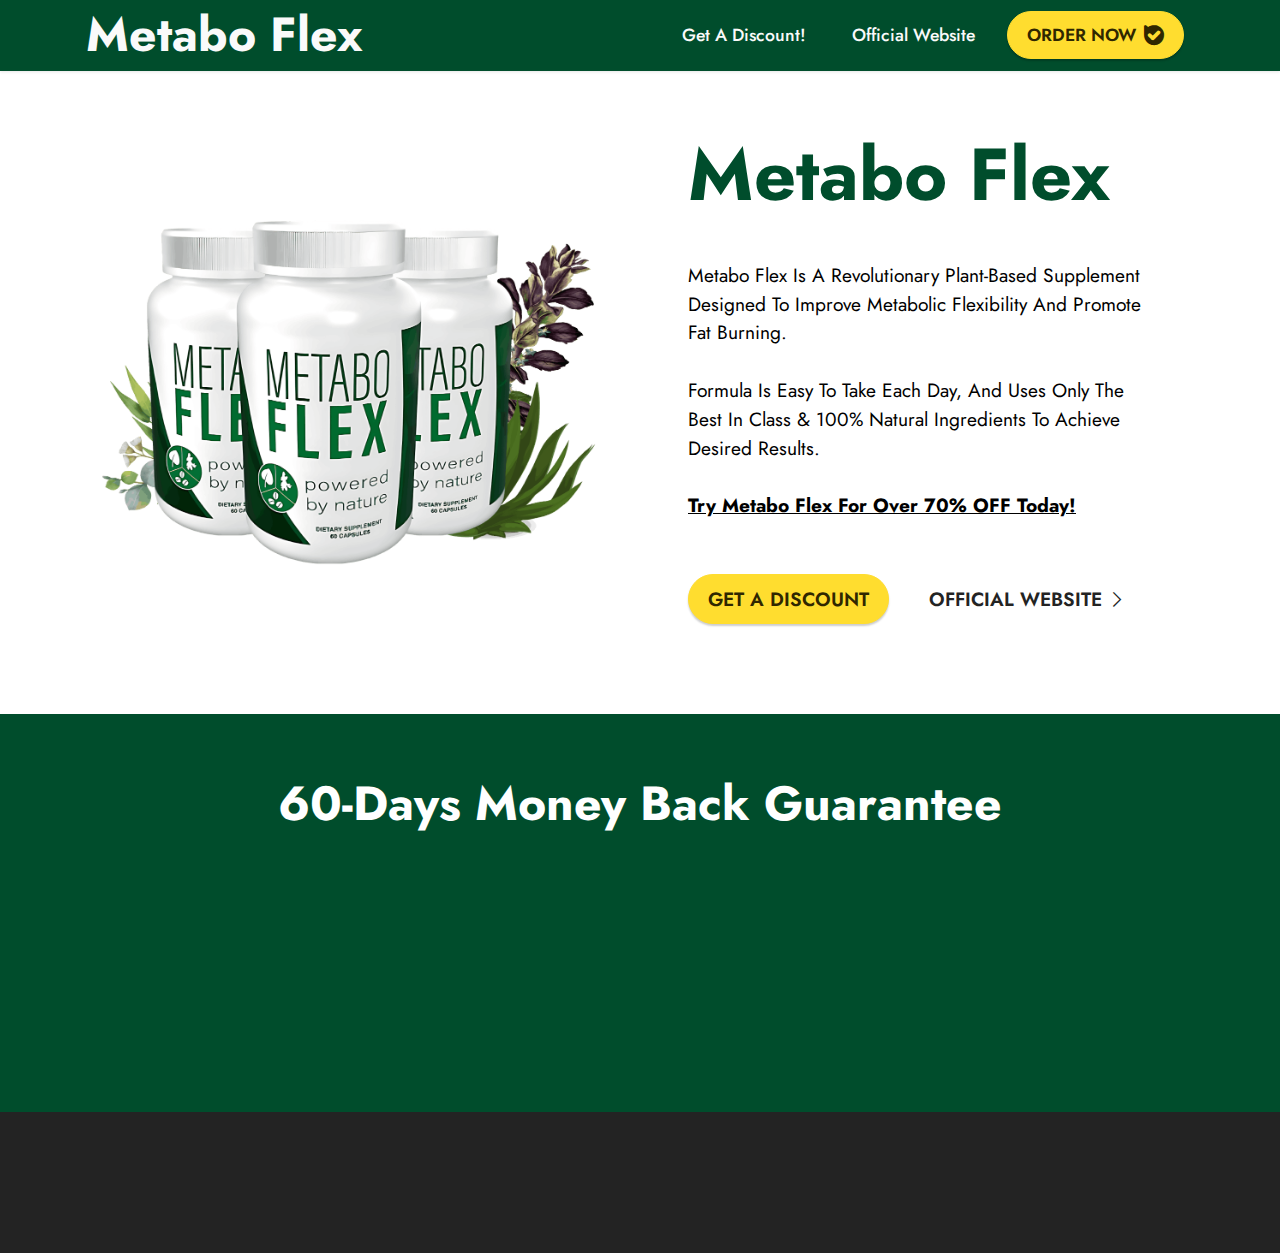
<file: index.html>
<!DOCTYPE html>
<html  >
<head>
  
  <meta charset="UTF-8">
  <meta http-equiv="X-UA-Compatible" content="IE=edge">
  
  <meta name="twitter:card" content="summary_large_image"/>
  <meta name="twitter:image:src" content="">
  <meta property="og:image" content="">
  <meta name="twitter:title" content="Metabo Flex">
  <meta name="viewport" content="width=device-width, initial-scale=1, minimum-scale=1">
  <link rel="shortcut icon" href="assets/images/favicon-main-128x128.png" type="image/x-icon">
  <meta name="description" content="Metabo Flex Is A Revolutionary Plant-Based Supplement Designed To Improve Metabolic Flexibility And Promote Fat Burning.">
  
  
  <title>Metabo Flex</title>
  <link rel="stylesheet" href="assets/web/assets/mobirise-icons2/mobirise2.css">
  <link rel="stylesheet" href="assets/bootstrap/css/bootstrap.min.css">
  <link rel="stylesheet" href="assets/bootstrap/css/bootstrap-grid.min.css">
  <link rel="stylesheet" href="assets/bootstrap/css/bootstrap-reboot.min.css">
  <link rel="stylesheet" href="assets/animatecss/animate.css">
  <link rel="stylesheet" href="assets/dropdown/css/style.css">
  <link rel="stylesheet" href="assets/socicon/css/styles.css">
  <link rel="stylesheet" href="assets/theme/css/style.css">
  <link rel="preload" href="https://fonts.googleapis.com/css?family=Jost:100,200,300,400,500,600,700,800,900,100i,200i,300i,400i,500i,600i,700i,800i,900i&display=swap" as="style" onload="this.onload=null;this.rel='stylesheet'">
  <noscript><link rel="stylesheet" href="https://fonts.googleapis.com/css?family=Jost:100,200,300,400,500,600,700,800,900,100i,200i,300i,400i,500i,600i,700i,800i,900i&display=swap"></noscript>
  <link rel="preload" as="style" href="assets/mobirise/css/mbr-additional.css"><link rel="stylesheet" href="assets/mobirise/css/mbr-additional.css" type="text/css">
  
  
  
  <meta http-equiv="content-language" content="en-us">
</head>
<body>
  
  <section data-bs-version="5.1" class="menu menu2 cid-tmAYGHW7QI" once="menu" id="menu2-29">
    
    <nav class="navbar navbar-dropdown navbar-expand-lg">
        <div class="container">
            <div class="navbar-brand">
                
                <span class="navbar-caption-wrap"><a class="navbar-caption text-white text-primary display-2" href="index.html">Metabo Flex</a></span>
            </div>
            <button class="navbar-toggler" type="button" data-toggle="collapse" data-bs-toggle="collapse" data-target="#navbarSupportedContent" data-bs-target="#navbarSupportedContent" aria-controls="navbarNavAltMarkup" aria-expanded="false" aria-label="Toggle navigation">
                <div class="hamburger">
                    <span></span>
                    <span></span>
                    <span></span>
                    <span></span>
                </div>
            </button>
            <div class="collapse navbar-collapse" id="navbarSupportedContent">
                <ul class="navbar-nav nav-dropdown" data-app-modern-menu="true"><li class="nav-item"><a class="nav-link link text-white text-primary display-4" href="https://hop.clickbank.net/?vendor=metaboflex&affiliate=bhole13&lid=6100&tid=organic">Get A Discount!</a></li><li class="nav-item"><a class="nav-link link text-white text-primary display-4" href="https://hop.clickbank.net/?vendor=metaboflex&affiliate=bhole13&lid=6100&tid=organic">Official Website</a></li></ul>
                
                <div class="navbar-buttons mbr-section-btn"><a class="btn btn-primary display-4" href="https://hop.clickbank.net/?vendor=metaboflex&affiliate=bhole13&lid=6100&tid=organic"><span class="socicon socicon-bale mbr-iconfont mbr-iconfont-btn" style="font-size: 20px;"></span>ORDER NOW</a></div>
            </div>
        </div>
    </nav>
</section>

<section data-bs-version="5.1" class="header14 cid-tmAWnNTbYr" id="header14-28">

    

    
    

    <div class="container">
        <div class="row justify-content-center align-items-center">
            <div class="col-12 col-md-6 image-wrapper">
                <a href="https://hop.clickbank.net/?vendor=metaboflex&affiliate=bhole13&lid=6100&tid=organic"><img src="assets/images/out-87-1256x957.png" alt="Buy Now"></a>
            </div>
            <div class="col-12 col-md">
                <div class="text-wrapper">
                    <h1 class="mbr-section-title mbr-fonts-style mb-3 display-1"><strong>Metabo Flex</strong></h1>
                    <p class="mbr-text mbr-fonts-style display-7">
                        <br>Metabo Flex Is A Revolutionary Plant-Based Supplement Designed To Improve Metabolic Flexibility And Promote Fat Burning.<br><br>Formula Is Easy To Take Each Day, And Uses Only The Best In Class &amp; 100% Natural Ingredients To Achieve Desired Results.<br><br><strong><u>Try Metabo Flex For Over 70% OFF Today!</u><br></strong><br></p>
                    <div class="mbr-section-btn mt-3"><a class="btn btn-primary display-7" href="https://hop.clickbank.net/?vendor=metaboflex&affiliate=bhole13&lid=6100&tid=organic"><font face="Moririse2"><br></font>GET A DISCOUNT</a> <a class="btn btn-black-outline display-7" href="https://hop.clickbank.net/?vendor=metaboflex&affiliate=bhole13&lid=6100&tid=organic"><span class="mobi-mbri mobi-mbri-arrow-next mbr-iconfont mbr-iconfont-btn" style="font-size: 15px;"></span><font face="Moririse2"><br></font>OFFICIAL WEBSITE</a></div>
                </div>
            </div>
        </div>
    </div>
</section>

<section data-bs-version="5.1" class="content4 cid-tjtKMEmhHh" id="content4-h">
    

    
    
    <div class="container">
        <div class="row justify-content-center">
            <div class="title col-md-12 col-lg-12">
                <h3 class="mbr-section-title mbr-fonts-style align-center mb-4 display-2"><strong>60-Days Money Back Guarantee</strong></h3>
                <h4 class="mbr-section-subtitle align-center mbr-fonts-style mb-4 display-7">Metabo Flex is backed by a 100% money back guarantee for 60 full days from your original purchase.<br>If you’re not totally and completely satisfied with Metabo Flex in the first 60 days from your purchase simply let us know.<br>We’ll give you a full refund within 24 hours, no questions asked!</h4>
                <div class="mbr-section-btn align-center"><a class="btn btn-primary display-4" href="https://hop.clickbank.net/?vendor=metaboflex&affiliate=bhole13&lid=6100&tid=organic"><span class="mobi-mbri mobi-mbri-arrow-next mbr-iconfont mbr-iconfont-btn" style="font-size: 15px;"></span>GET 70% DISCOUNT NOW</a></div>
            </div>
        </div>
    </div>
</section>

<section data-bs-version="5.1" class="footer3 cid-trSSpRsYGT" once="footers" id="footer3-2p">

    

    

    <div class="container-fluid">
        <div class="media-container-row align-center mbr-white">
            <div class="row row-links">
                <ul class="foot-menu">
                    
                    
                    
                    
                    
                    
                    
                    
                    
                     
                     
                <li class="foot-menu-item mbr-fonts-style display-4"><u><a href="page1.html" class="text-white">Terms</a></u></li><li class="foot-menu-item mbr-fonts-style display-4"><u><a href="page2.html" class="text-white">Privacy</a></u></li><li class="foot-menu-item mbr-fonts-style display-4"><u><a href="page3.html" class="text-white">Disclaimer</a></u></li><li class="foot-menu-item mbr-fonts-style display-4"><u><a href="page4.html" class="text-white">Contact Us</a></u></li></ul>
            </div>
            <div class="row social-row">
                <div class="social-list align-left pb-2">
                    
                    
                    
                    
                    
                    
                <div class="soc-item">
                       


                    </div></div>
            </div>
            <div class="row row-copirayt">
                <p class="mbr-text mb-0 mbr-fonts-style align-center display-4">
                    © Copyright 2023 Metabo Flex. All Rights Reserved.
                </p>
            </div>
        </div>
    </div>
</section>


<script src="assets/bootstrap/js/bootstrap.bundle.min.js"></script>
  <script src="assets/smoothscroll/smooth-scroll.js"></script>
  <script src="assets/ytplayer/index.js"></script>
  <script src="assets/dropdown/js/navbar-dropdown.js"></script>
  <script src="assets/theme/js/script.js"></script>
  
  
  
 <div id="scrollToTop" class="scrollToTop mbr-arrow-up"><a style="text-align: center;"><i class="mbr-arrow-up-icon mbr-arrow-up-icon-cm cm-icon cm-icon-smallarrow-up"></i></a></div>
    <input name="animation" type="hidden">
  </body>
</html>
</file>
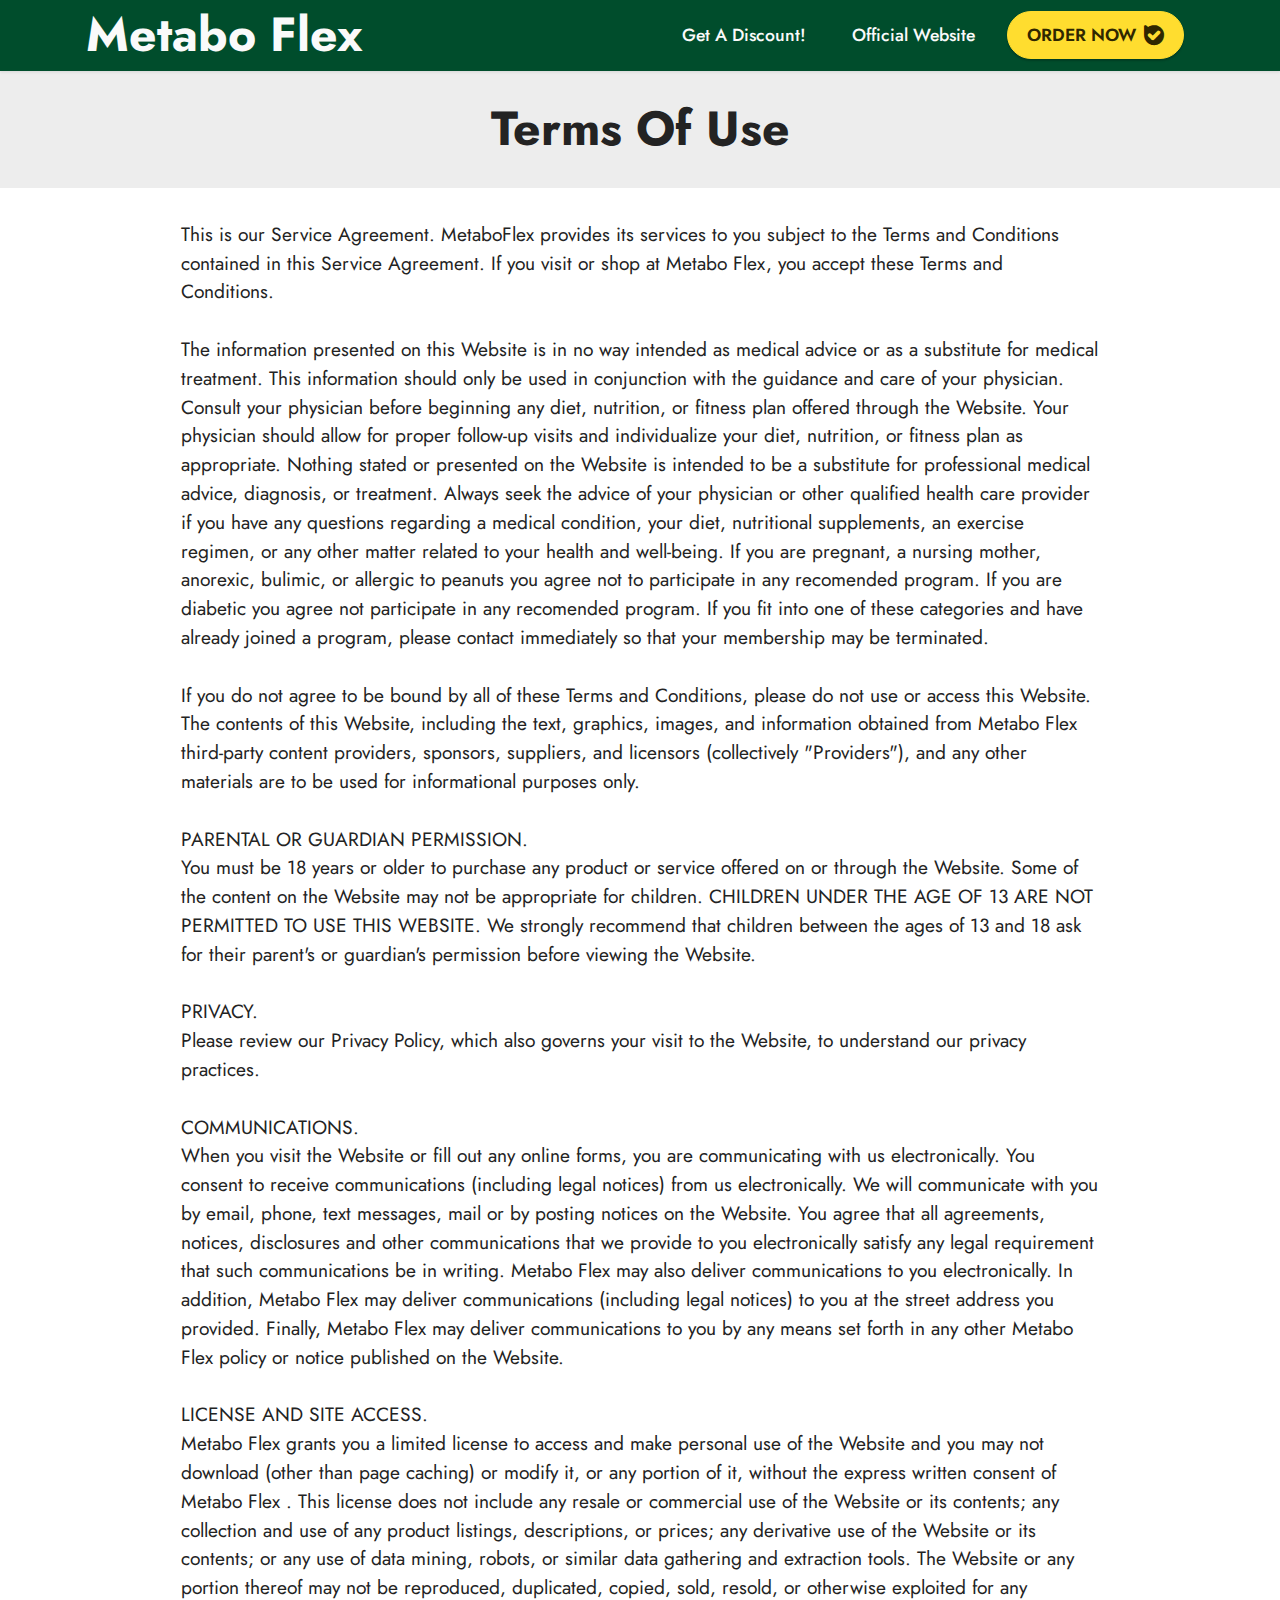
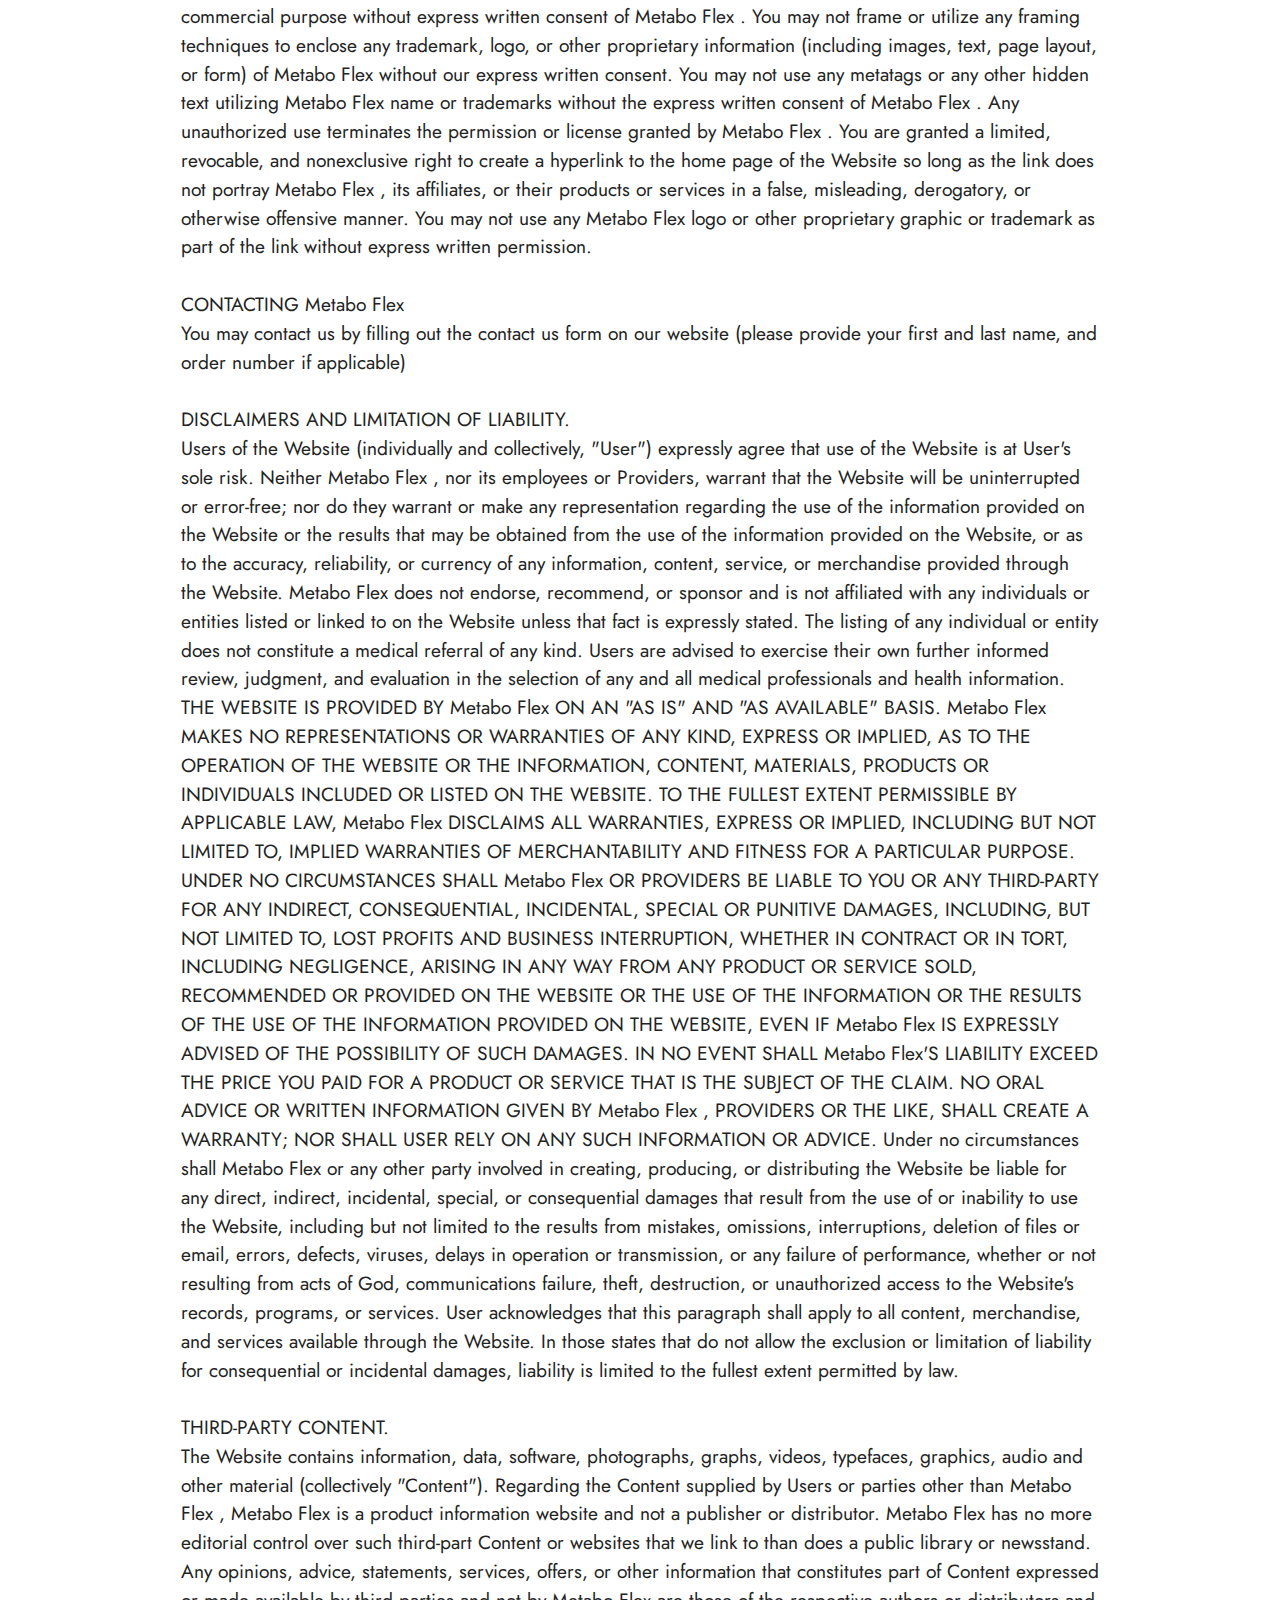
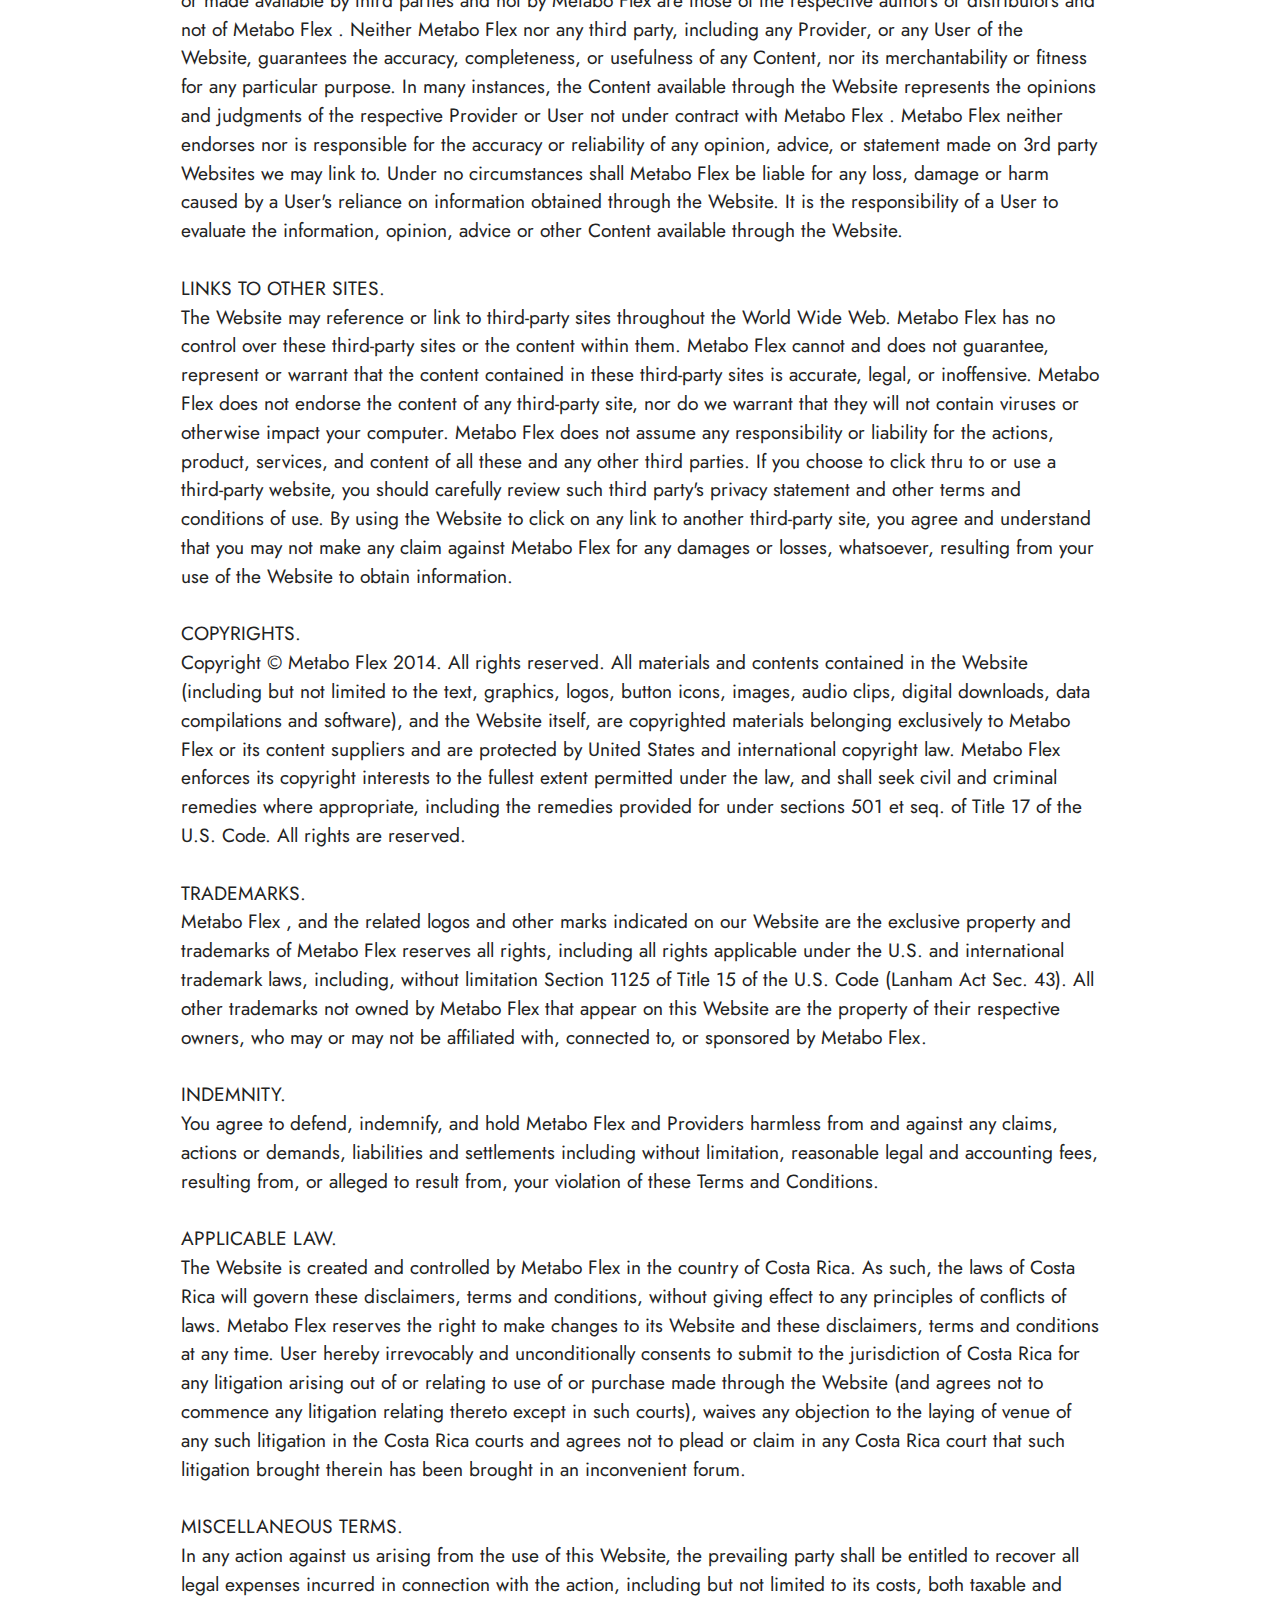
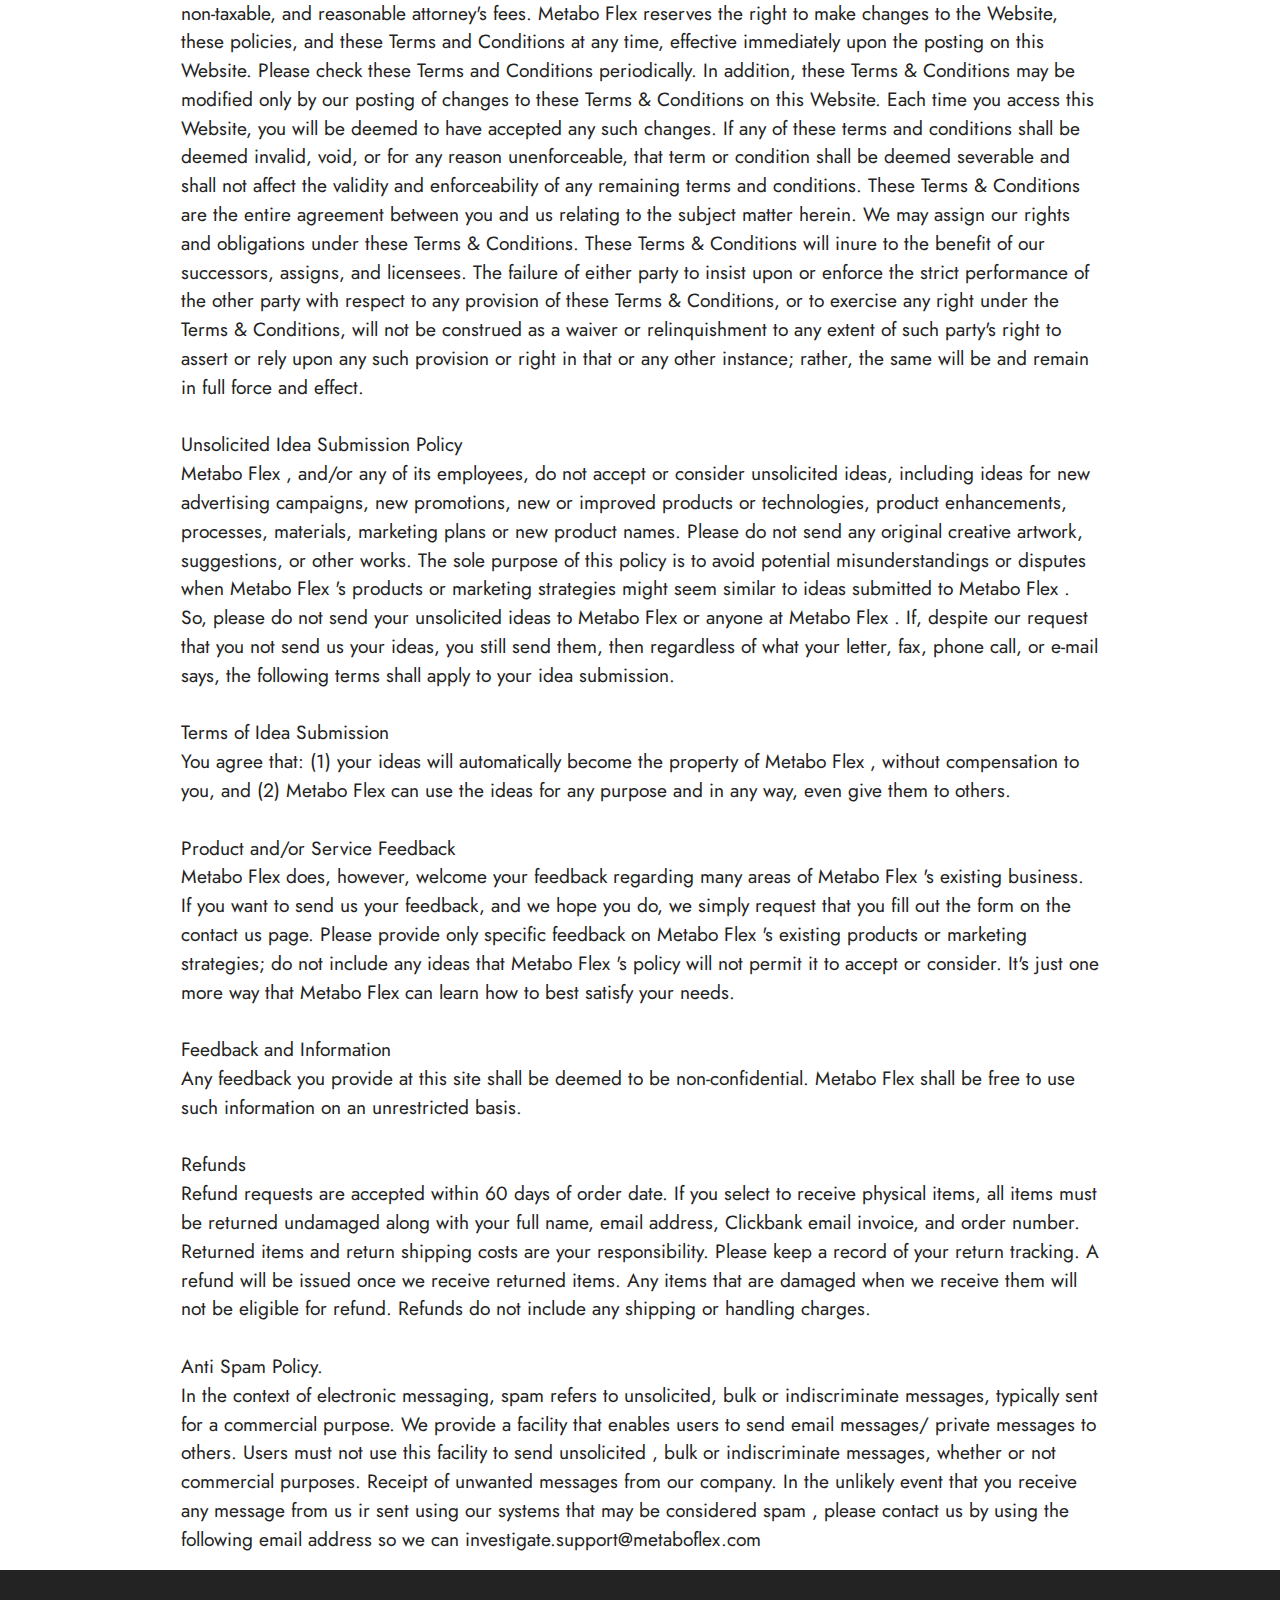
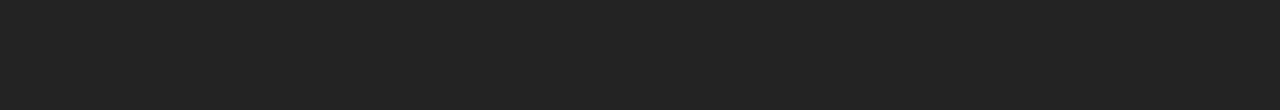
<file: page1.html>
<!DOCTYPE html>
<html  >
<head>
  
  <meta charset="UTF-8">
  <meta http-equiv="X-UA-Compatible" content="IE=edge">
  
  <meta name="twitter:card" content="summary_large_image"/>
  <meta name="twitter:image:src" content="">
  <meta property="og:image" content="">
  <meta name="twitter:title" content="Terms Of Use">
  <meta name="viewport" content="width=device-width, initial-scale=1, minimum-scale=1">
  <link rel="shortcut icon" href="assets/images/favicon-main-128x128.png" type="image/x-icon">
  <meta name="description" content="">
  
  
  <title>Terms Of Use</title>
  <link rel="stylesheet" href="assets/bootstrap/css/bootstrap.min.css">
  <link rel="stylesheet" href="assets/bootstrap/css/bootstrap-grid.min.css">
  <link rel="stylesheet" href="assets/bootstrap/css/bootstrap-reboot.min.css">
  <link rel="stylesheet" href="assets/animatecss/animate.css">
  <link rel="stylesheet" href="assets/dropdown/css/style.css">
  <link rel="stylesheet" href="assets/socicon/css/styles.css">
  <link rel="stylesheet" href="assets/theme/css/style.css">
  <link rel="preload" href="https://fonts.googleapis.com/css?family=Jost:100,200,300,400,500,600,700,800,900,100i,200i,300i,400i,500i,600i,700i,800i,900i&display=swap" as="style" onload="this.onload=null;this.rel='stylesheet'">
  <noscript><link rel="stylesheet" href="https://fonts.googleapis.com/css?family=Jost:100,200,300,400,500,600,700,800,900,100i,200i,300i,400i,500i,600i,700i,800i,900i&display=swap"></noscript>
  <link rel="preload" as="style" href="assets/mobirise/css/mbr-additional.css"><link rel="stylesheet" href="assets/mobirise/css/mbr-additional.css" type="text/css">
  
  
  
  
</head>
<body>
  
  <section data-bs-version="5.1" class="menu menu2 cid-tmAYGHW7QI" once="menu" id="menu2-29">
    
    <nav class="navbar navbar-dropdown navbar-expand-lg">
        <div class="container">
            <div class="navbar-brand">
                
                <span class="navbar-caption-wrap"><a class="navbar-caption text-white text-primary display-2" href="index.html">Metabo Flex</a></span>
            </div>
            <button class="navbar-toggler" type="button" data-toggle="collapse" data-bs-toggle="collapse" data-target="#navbarSupportedContent" data-bs-target="#navbarSupportedContent" aria-controls="navbarNavAltMarkup" aria-expanded="false" aria-label="Toggle navigation">
                <div class="hamburger">
                    <span></span>
                    <span></span>
                    <span></span>
                    <span></span>
                </div>
            </button>
            <div class="collapse navbar-collapse" id="navbarSupportedContent">
                <ul class="navbar-nav nav-dropdown" data-app-modern-menu="true"><li class="nav-item"><a class="nav-link link text-white text-primary display-4" href="https://hop.clickbank.net/?vendor=metaboflex&affiliate=bhole13&lid=6100&tid=organic">Get A Discount!</a></li><li class="nav-item"><a class="nav-link link text-white text-primary display-4" href="https://hop.clickbank.net/?vendor=metaboflex&affiliate=bhole13&lid=6100&tid=organic">Official Website</a></li></ul>
                
                <div class="navbar-buttons mbr-section-btn"><a class="btn btn-primary display-4" href="https://hop.clickbank.net/?vendor=metaboflex&affiliate=bhole13&lid=6100&tid=organic"><span class="socicon socicon-bale mbr-iconfont mbr-iconfont-btn" style="font-size: 20px;"></span>ORDER NOW</a></div>
            </div>
        </div>
    </nav>
</section>

<section data-bs-version="5.1" class="content4 cid-tjykehVjDn" id="content4-p">
    

    
    
    <div class="container">
        <div class="row justify-content-center">
            <div class="title col-md-12 col-lg-12">
                <h3 class="mbr-section-title mbr-fonts-style align-center mb-4 display-2"><strong>Terms Of Use</strong></h3>
                
                
            </div>
        </div>
    </div>
</section>

<section data-bs-version="5.1" class="content5 cid-sKy7tkCOig cid-tjykeHYRPt" id="content5-q">
    
    <div class="container">
        <div class="row justify-content-center">
            <div class="col-md-12 col-lg-10">
                
                
                <p class="mbr-text mbr-fonts-style display-7">This is our Service Agreement. MetaboFlex provides its services to you subject to the Terms and Conditions contained in this Service Agreement. If you visit or shop at Metabo Flex, you accept these Terms and Conditions.
<br>
<br>The information presented on this Website is in no way intended as medical advice or as a substitute for medical treatment. This information should only be used in conjunction with the guidance and care of your physician. Consult your physician before beginning any diet, nutrition, or fitness plan offered through the Website. Your physician should allow for proper follow-up visits and individualize your diet, nutrition, or fitness plan as appropriate. Nothing stated or presented on the Website is intended to be a substitute for professional medical advice, diagnosis, or treatment. Always seek the advice of your physician or other qualified health care provider if you have any questions regarding a medical condition, your diet, nutritional supplements, an exercise regimen, or any other matter related to your health and well-being. If you are pregnant, a nursing mother, anorexic, bulimic, or allergic to peanuts you agree not to participate in any recomended program. If you are diabetic you agree not participate in any recomended program. If you fit into one of these categories and have already joined a program, please contact immediately so that your membership may be terminated.
<br>
<br>If you do not agree to be bound by all of these Terms and Conditions, please do not use or access this Website. The contents of this Website, including the text, graphics, images, and information obtained from Metabo Flex third-party content providers, sponsors, suppliers, and licensors (collectively "Providers"), and any other materials are to be used for informational purposes only.
<br>
<br>PARENTAL OR GUARDIAN PERMISSION.
<br>You must be 18 years or older to purchase any product or service offered on or through the Website. Some of the content on the Website may not be appropriate for children. CHILDREN UNDER THE AGE OF 13 ARE NOT PERMITTED TO USE THIS WEBSITE. We strongly recommend that children between the ages of 13 and 18 ask for their parent's or guardian's permission before viewing the Website.
<br>
<br>PRIVACY.
<br>Please review our Privacy Policy, which also governs your visit to the Website, to understand our privacy practices.
<br>
<br>COMMUNICATIONS.
<br>When you visit the Website or fill out any online forms, you are communicating with us electronically. You consent to receive communications (including legal notices) from us electronically. We will communicate with you by email, phone, text messages, mail or by posting notices on the Website. You agree that all agreements, notices, disclosures and other communications that we provide to you electronically satisfy any legal requirement that such communications be in writing. Metabo Flex may also deliver communications to you electronically. In addition, Metabo Flex may deliver communications (including legal notices) to you at the street address you provided. Finally, Metabo Flex may deliver communications to you by any means set forth in any other Metabo Flex policy or notice published on the Website.
<br>
<br>LICENSE AND SITE ACCESS.
<br>Metabo Flex grants you a limited license to access and make personal use of the Website and you may not download (other than page caching) or modify it, or any portion of it, without the express written consent of Metabo Flex . This license does not include any resale or commercial use of the Website or its contents; any collection and use of any product listings, descriptions, or prices; any derivative use of the Website or its contents; or any use of data mining, robots, or similar data gathering and extraction tools. The Website or any portion thereof may not be reproduced, duplicated, copied, sold, resold, or otherwise exploited for any commercial purpose without express written consent of Metabo Flex . You may not frame or utilize any framing techniques to enclose any trademark, logo, or other proprietary information (including images, text, page layout, or form) of Metabo Flex without our express written consent. You may not use any metatags or any other hidden text utilizing Metabo Flex name or trademarks without the express written consent of Metabo Flex . Any unauthorized use terminates the permission or license granted by Metabo Flex . You are granted a limited, revocable, and nonexclusive right to create a hyperlink to the home page of the Website so long as the link does not portray Metabo Flex , its affiliates, or their products or services in a false, misleading, derogatory, or otherwise offensive manner. You may not use any Metabo Flex logo or other proprietary graphic or trademark as part of the link without express written permission.
<br>
<br>CONTACTING Metabo Flex
<br>You may contact us by filling out the contact us form on our website (please provide your first and last name, and order number if applicable)
<br>
<br>DISCLAIMERS AND LIMITATION OF LIABILITY.
<br>Users of the Website (individually and collectively, "User") expressly agree that use of the Website is at User's sole risk. Neither Metabo Flex , nor its employees or Providers, warrant that the Website will be uninterrupted or error-free; nor do they warrant or make any representation regarding the use of the information provided on the Website or the results that may be obtained from the use of the information provided on the Website, or as to the accuracy, reliability, or currency of any information, content, service, or merchandise provided through the Website. Metabo Flex does not endorse, recommend, or sponsor and is not affiliated with any individuals or entities listed or linked to on the Website unless that fact is expressly stated. The listing of any individual or entity does not constitute a medical referral of any kind. Users are advised to exercise their own further informed review, judgment, and evaluation in the selection of any and all medical professionals and health information. THE WEBSITE IS PROVIDED BY Metabo Flex ON AN "AS IS" AND "AS AVAILABLE" BASIS. Metabo Flex MAKES NO REPRESENTATIONS OR WARRANTIES OF ANY KIND, EXPRESS OR IMPLIED, AS TO THE OPERATION OF THE WEBSITE OR THE INFORMATION, CONTENT, MATERIALS, PRODUCTS OR INDIVIDUALS INCLUDED OR LISTED ON THE WEBSITE. TO THE FULLEST EXTENT PERMISSIBLE BY APPLICABLE LAW, Metabo Flex DISCLAIMS ALL WARRANTIES, EXPRESS OR IMPLIED, INCLUDING BUT NOT LIMITED TO, IMPLIED WARRANTIES OF MERCHANTABILITY AND FITNESS FOR A PARTICULAR PURPOSE. UNDER NO CIRCUMSTANCES SHALL Metabo Flex OR PROVIDERS BE LIABLE TO YOU OR ANY THIRD-PARTY FOR ANY INDIRECT, CONSEQUENTIAL, INCIDENTAL, SPECIAL OR PUNITIVE DAMAGES, INCLUDING, BUT NOT LIMITED TO, LOST PROFITS AND BUSINESS INTERRUPTION, WHETHER IN CONTRACT OR IN TORT, INCLUDING NEGLIGENCE, ARISING IN ANY WAY FROM ANY PRODUCT OR SERVICE SOLD, RECOMMENDED OR PROVIDED ON THE WEBSITE OR THE USE OF THE INFORMATION OR THE RESULTS OF THE USE OF THE INFORMATION PROVIDED ON THE WEBSITE, EVEN IF Metabo Flex IS EXPRESSLY ADVISED OF THE POSSIBILITY OF SUCH DAMAGES. IN NO EVENT SHALL Metabo Flex'S LIABILITY EXCEED THE PRICE YOU PAID FOR A PRODUCT OR SERVICE THAT IS THE SUBJECT OF THE CLAIM. NO ORAL ADVICE OR WRITTEN INFORMATION GIVEN BY Metabo Flex , PROVIDERS OR THE LIKE, SHALL CREATE A WARRANTY; NOR SHALL USER RELY ON ANY SUCH INFORMATION OR ADVICE. Under no circumstances shall Metabo Flex or any other party involved in creating, producing, or distributing the Website be liable for any direct, indirect, incidental, special, or consequential damages that result from the use of or inability to use the Website, including but not limited to the results from mistakes, omissions, interruptions, deletion of files or email, errors, defects, viruses, delays in operation or transmission, or any failure of performance, whether or not resulting from acts of God, communications failure, theft, destruction, or unauthorized access to the Website's records, programs, or services. User acknowledges that this paragraph shall apply to all content, merchandise, and services available through the Website. In those states that do not allow the exclusion or limitation of liability for consequential or incidental damages, liability is limited to the fullest extent permitted by law.
<br>
<br>THIRD-PARTY CONTENT.
<br>The Website contains information, data, software, photographs, graphs, videos, typefaces, graphics, audio and other material (collectively "Content"). Regarding the Content supplied by Users or parties other than Metabo Flex , Metabo Flex is a product information website and not a publisher or distributor. Metabo Flex has no more editorial control over such third-part Content or websites that we link to than does a public library or newsstand. Any opinions, advice, statements, services, offers, or other information that constitutes part of Content expressed or made available by third parties and not by Metabo Flex are those of the respective authors or distributors and not of Metabo Flex . Neither Metabo Flex nor any third party, including any Provider, or any User of the Website, guarantees the accuracy, completeness, or usefulness of any Content, nor its merchantability or fitness for any particular purpose. In many instances, the Content available through the Website represents the opinions and judgments of the respective Provider or User not under contract with Metabo Flex . Metabo Flex neither endorses nor is responsible for the accuracy or reliability of any opinion, advice, or statement made on 3rd party Websites we may link to. Under no circumstances shall Metabo Flex be liable for any loss, damage or harm caused by a User's reliance on information obtained through the Website. It is the responsibility of a User to evaluate the information, opinion, advice or other Content available through the Website.
<br>
<br>LINKS TO OTHER SITES.
<br>The Website may reference or link to third-party sites throughout the World Wide Web. Metabo Flex has no control over these third-party sites or the content within them. Metabo Flex cannot and does not guarantee, represent or warrant that the content contained in these third-party sites is accurate, legal, or inoffensive. Metabo Flex does not endorse the content of any third-party site, nor do we warrant that they will not contain viruses or otherwise impact your computer. Metabo Flex does not assume any responsibility or liability for the actions, product, services, and content of all these and any other third parties. If you choose to click thru to or use a third-party website, you should carefully review such third party's privacy statement and other terms and conditions of use. By using the Website to click on any link to another third-party site, you agree and understand that you may not make any claim against Metabo Flex for any damages or losses, whatsoever, resulting from your use of the Website to obtain information.
<br>
<br>COPYRIGHTS.
<br>Copyright © Metabo Flex 2014. All rights reserved. All materials and contents contained in the Website (including but not limited to the text, graphics, logos, button icons, images, audio clips, digital downloads, data compilations and software), and the Website itself, are copyrighted materials belonging exclusively to Metabo Flex or its content suppliers and are protected by United States and international copyright law. Metabo Flex enforces its copyright interests to the fullest extent permitted under the law, and shall seek civil and criminal remedies where appropriate, including the remedies provided for under sections 501 et seq. of Title 17 of the U.S. Code. All rights are reserved.
<br>
<br>TRADEMARKS.
<br>Metabo Flex , and the related logos and other marks indicated on our Website are the exclusive property and trademarks of Metabo Flex reserves all rights, including all rights applicable under the U.S. and international trademark laws, including, without limitation Section 1125 of Title 15 of the U.S. Code (Lanham Act Sec. 43). All other trademarks not owned by Metabo Flex that appear on this Website are the property of their respective owners, who may or may not be affiliated with, connected to, or sponsored by Metabo Flex.
<br>
<br>INDEMNITY.
<br>You agree to defend, indemnify, and hold Metabo Flex and Providers harmless from and against any claims, actions or demands, liabilities and settlements including without limitation, reasonable legal and accounting fees, resulting from, or alleged to result from, your violation of these Terms and Conditions.
<br>
<br>APPLICABLE LAW.
<br>The Website is created and controlled by Metabo Flex in the country of Costa Rica. As such, the laws of Costa Rica will govern these disclaimers, terms and conditions, without giving effect to any principles of conflicts of laws. Metabo Flex reserves the right to make changes to its Website and these disclaimers, terms and conditions at any time. User hereby irrevocably and unconditionally consents to submit to the jurisdiction of Costa Rica for any litigation arising out of or relating to use of or purchase made through the Website (and agrees not to commence any litigation relating thereto except in such courts), waives any objection to the laying of venue of any such litigation in the Costa Rica courts and agrees not to plead or claim in any Costa Rica court that such litigation brought therein has been brought in an inconvenient forum.
<br>
<br>MISCELLANEOUS TERMS.
<br>In any action against us arising from the use of this Website, the prevailing party shall be entitled to recover all legal expenses incurred in connection with the action, including but not limited to its costs, both taxable and non-taxable, and reasonable attorney's fees. Metabo Flex reserves the right to make changes to the Website, these policies, and these Terms and Conditions at any time, effective immediately upon the posting on this Website. Please check these Terms and Conditions periodically. In addition, these Terms &amp; Conditions may be modified only by our posting of changes to these Terms &amp; Conditions on this Website. Each time you access this Website, you will be deemed to have accepted any such changes. If any of these terms and conditions shall be deemed invalid, void, or for any reason unenforceable, that term or condition shall be deemed severable and shall not affect the validity and enforceability of any remaining terms and conditions. These Terms &amp; Conditions are the entire agreement between you and us relating to the subject matter herein. We may assign our rights and obligations under these Terms &amp; Conditions. These Terms &amp; Conditions will inure to the benefit of our successors, assigns, and licensees. The failure of either party to insist upon or enforce the strict performance of the other party with respect to any provision of these Terms &amp; Conditions, or to exercise any right under the Terms &amp; Conditions, will not be construed as a waiver or relinquishment to any extent of such party's right to assert or rely upon any such provision or right in that or any other instance; rather, the same will be and remain in full force and effect.
<br>
<br>Unsolicited Idea Submission Policy
<br>Metabo Flex , and/or any of its employees, do not accept or consider unsolicited ideas, including ideas for new advertising campaigns, new promotions, new or improved products or technologies, product enhancements, processes, materials, marketing plans or new product names. Please do not send any original creative artwork, suggestions, or other works. The sole purpose of this policy is to avoid potential misunderstandings or disputes when Metabo Flex 's products or marketing strategies might seem similar to ideas submitted to Metabo Flex . So, please do not send your unsolicited ideas to Metabo Flex or anyone at Metabo Flex . If, despite our request that you not send us your ideas, you still send them, then regardless of what your letter, fax, phone call, or e-mail says, the following terms shall apply to your idea submission.
<br>
<br>Terms of Idea Submission
<br>You agree that: (1) your ideas will automatically become the property of Metabo Flex , without compensation to you, and (2) Metabo Flex can use the ideas for any purpose and in any way, even give them to others.
<br>
<br>Product and/or Service Feedback
<br>Metabo Flex does, however, welcome your feedback regarding many areas of Metabo Flex 's existing business. If you want to send us your feedback, and we hope you do, we simply request that you fill out the form on the contact us page. Please provide only specific feedback on Metabo Flex 's existing products or marketing strategies; do not include any ideas that Metabo Flex 's policy will not permit it to accept or consider. It's just one more way that Metabo Flex can learn how to best satisfy your needs.
<br>
<br>Feedback and Information
<br>Any feedback you provide at this site shall be deemed to be non-confidential. Metabo Flex shall be free to use such information on an unrestricted basis.
<br>
<br>Refunds
<br>Refund requests are accepted within 60 days of order date. If you select to receive physical items, all items must be returned undamaged along with your full name, email address, Clickbank email invoice, and order number. Returned items and return shipping costs are your responsibility. Please keep a record of your return tracking. A refund will be issued once we receive returned items. Any items that are damaged when we receive them will not be eligible for refund. Refunds do not include any shipping or handling charges.
<br>
<br>Anti Spam Policy.
<br>In the context of electronic messaging, spam refers to unsolicited, bulk or indiscriminate messages, typically sent for a commercial purpose. We provide a facility that enables users to send email messages/ private messages to others. Users must not use this facility to send unsolicited , bulk or indiscriminate messages, whether or not commercial purposes. Receipt of unwanted messages from our company. In the unlikely event that you receive any message from us ir sent using our systems that may be considered spam , please contact us by using the following email address so we can investigate.support@metaboflex.com</p>
            </div>
        </div>
    </div>
</section>

<section data-bs-version="5.1" class="footer3 cid-trSSpRsYGT" once="footers" id="footer3-2p">

    

    

    <div class="container-fluid">
        <div class="media-container-row align-center mbr-white">
            <div class="row row-links">
                <ul class="foot-menu">
                    
                    
                    
                    
                    
                    
                    
                    
                    
                     
                     
                <li class="foot-menu-item mbr-fonts-style display-4"><u><a href="page1.html" class="text-white">Terms</a></u></li><li class="foot-menu-item mbr-fonts-style display-4"><u><a href="page2.html" class="text-white">Privacy</a></u></li><li class="foot-menu-item mbr-fonts-style display-4"><u><a href="page3.html" class="text-white">Disclaimer</a></u></li><li class="foot-menu-item mbr-fonts-style display-4"><u><a href="page4.html" class="text-white">Contact Us</a></u></li></ul>
            </div>
            <div class="row social-row">
                <div class="social-list align-left pb-2">
                    
                    
                    
                    
                    
                    
                <div class="soc-item">
                       


                    </div></div>
            </div>
            <div class="row row-copirayt">
                <p class="mbr-text mb-0 mbr-fonts-style align-center display-4">
                    © Copyright 2023 Metabo Flex. All Rights Reserved.
                </p>
            </div>
        </div>
    </div>
</section>


<script src="assets/bootstrap/js/bootstrap.bundle.min.js"></script>
  <script src="assets/smoothscroll/smooth-scroll.js"></script>
  <script src="assets/ytplayer/index.js"></script>
  <script src="assets/dropdown/js/navbar-dropdown.js"></script>
  <script src="assets/theme/js/script.js"></script>
  
  
  
 <div id="scrollToTop" class="scrollToTop mbr-arrow-up"><a style="text-align: center;"><i class="mbr-arrow-up-icon mbr-arrow-up-icon-cm cm-icon cm-icon-smallarrow-up"></i></a></div>
    <input name="animation" type="hidden">
  </body>
</html>
</file>
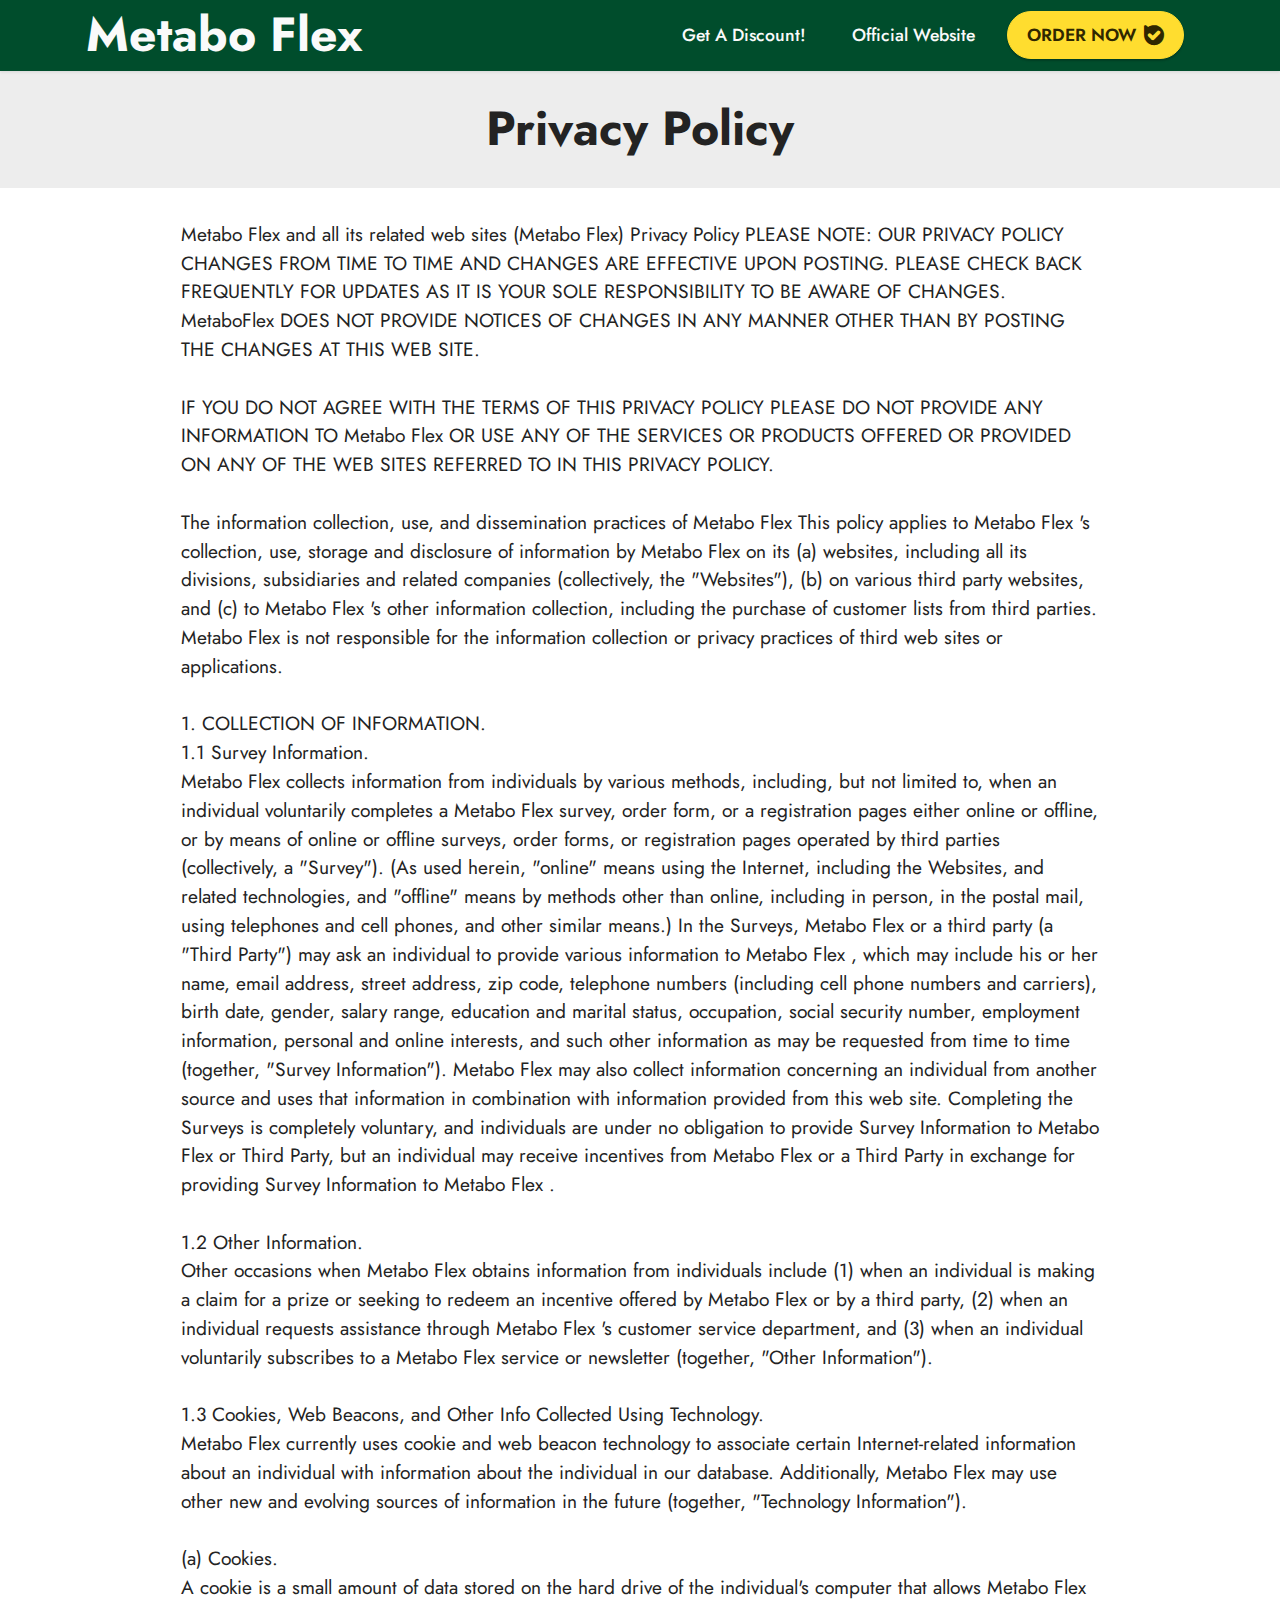
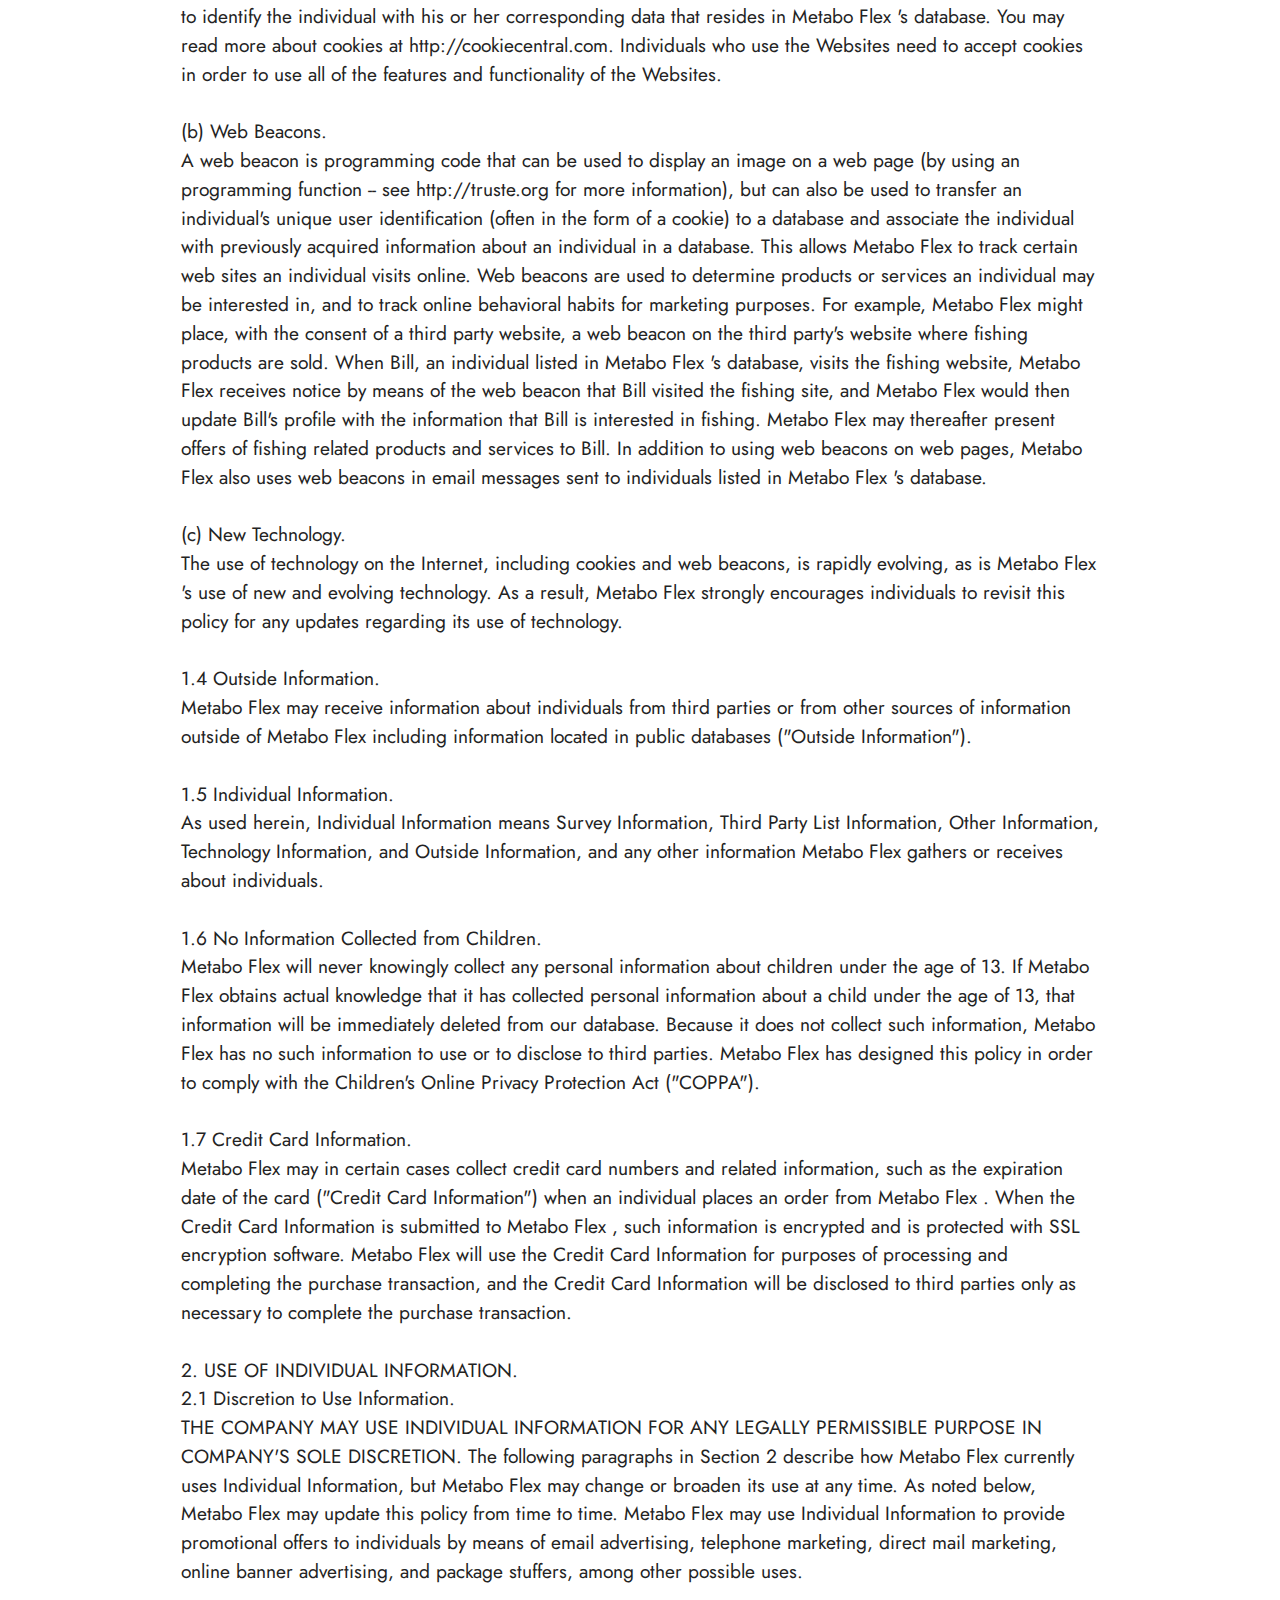
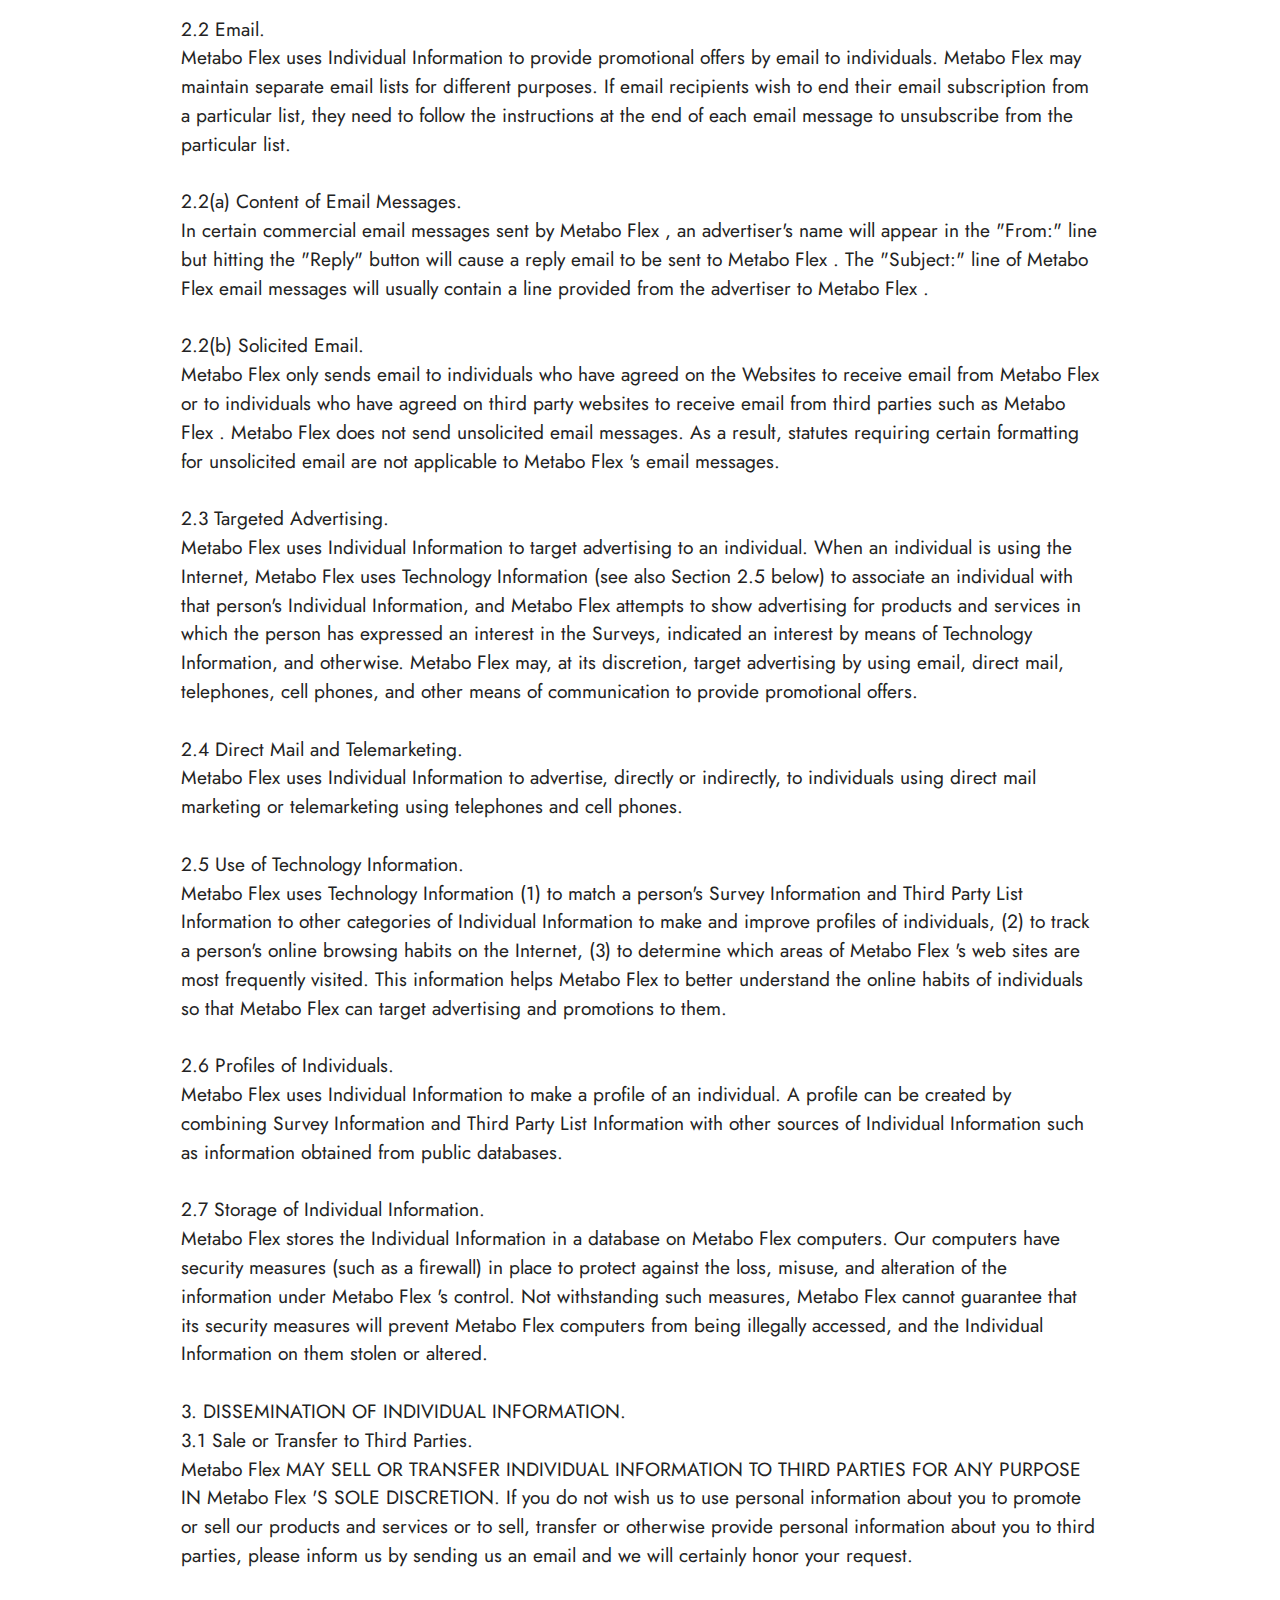
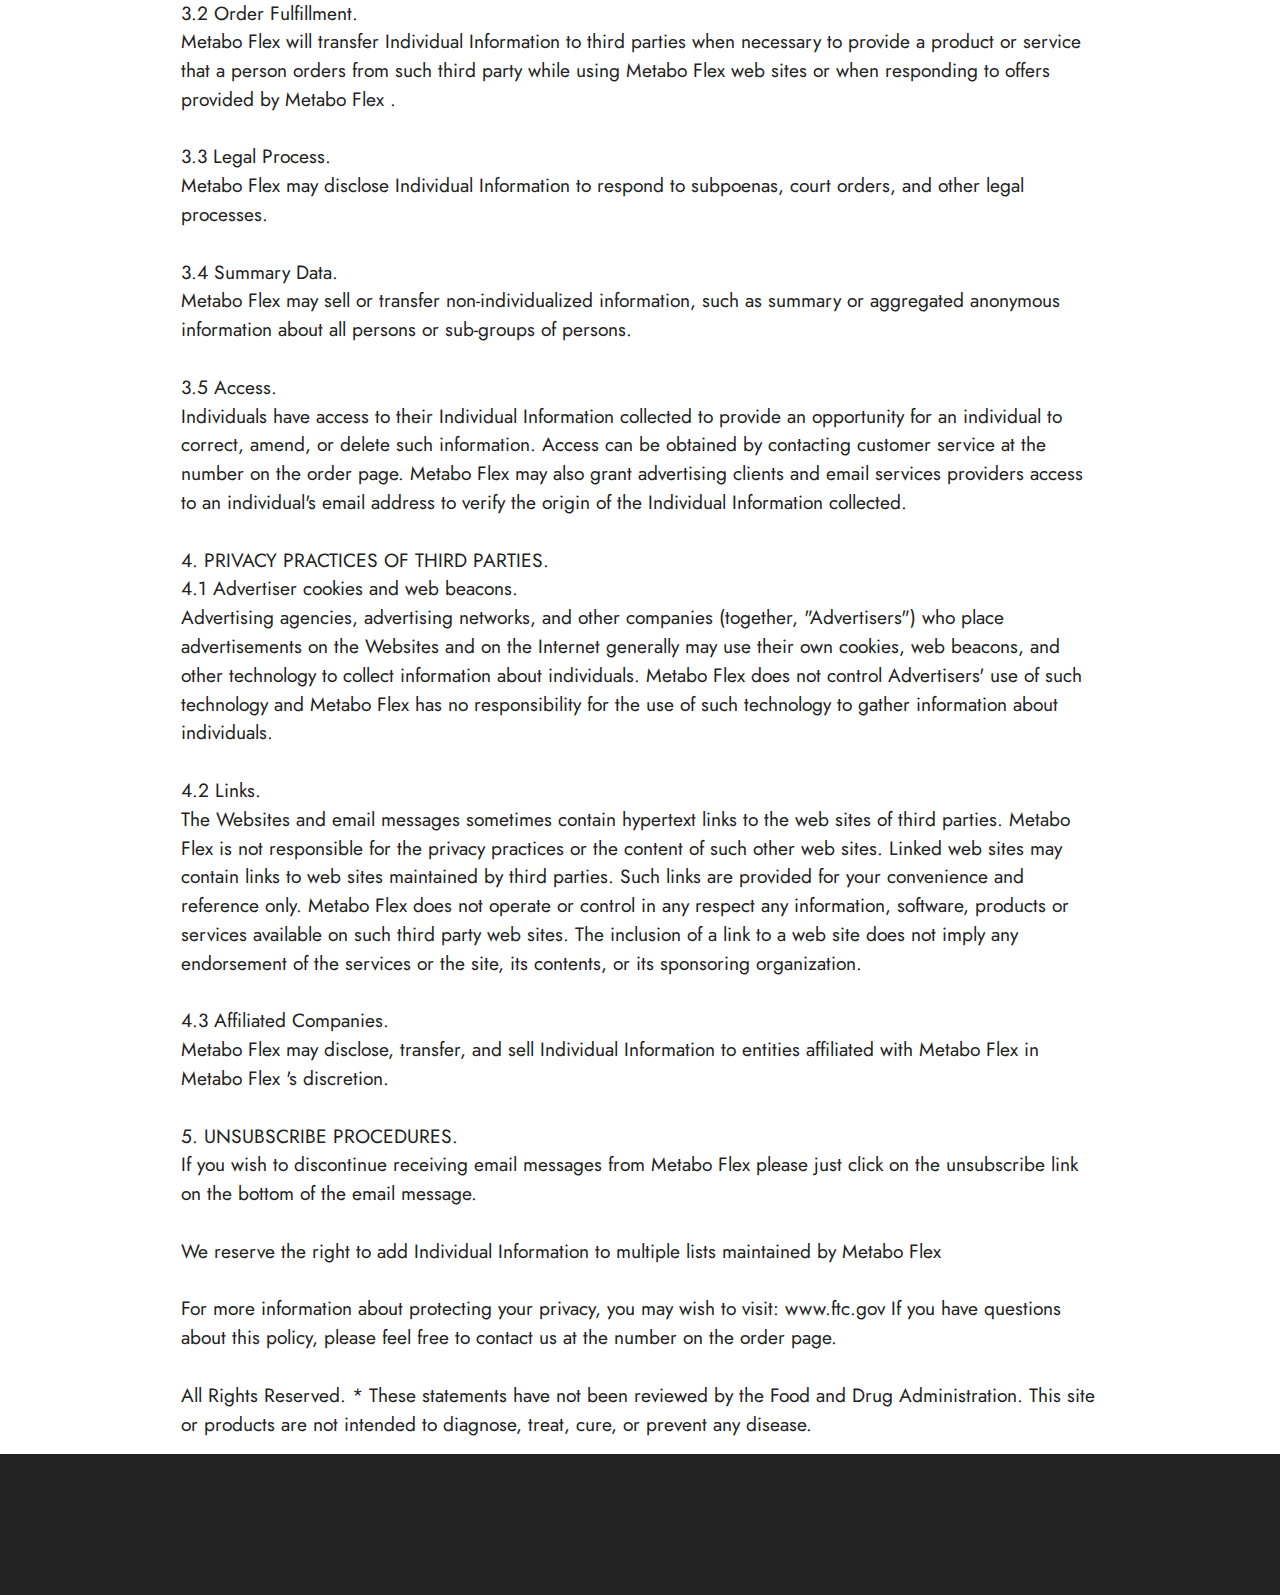
<file: page2.html>
<!DOCTYPE html>
<html  >
<head>
  
  <meta charset="UTF-8">
  <meta http-equiv="X-UA-Compatible" content="IE=edge">
  
  <meta name="twitter:card" content="summary_large_image"/>
  <meta name="twitter:image:src" content="">
  <meta property="og:image" content="">
  <meta name="twitter:title" content="Privacy Policy">
  <meta name="viewport" content="width=device-width, initial-scale=1, minimum-scale=1">
  <link rel="shortcut icon" href="assets/images/favicon-main-128x128.png" type="image/x-icon">
  <meta name="description" content="">
  
  
  <title>Privacy Policy</title>
  <link rel="stylesheet" href="assets/bootstrap/css/bootstrap.min.css">
  <link rel="stylesheet" href="assets/bootstrap/css/bootstrap-grid.min.css">
  <link rel="stylesheet" href="assets/bootstrap/css/bootstrap-reboot.min.css">
  <link rel="stylesheet" href="assets/animatecss/animate.css">
  <link rel="stylesheet" href="assets/dropdown/css/style.css">
  <link rel="stylesheet" href="assets/socicon/css/styles.css">
  <link rel="stylesheet" href="assets/theme/css/style.css">
  <link rel="preload" href="https://fonts.googleapis.com/css?family=Jost:100,200,300,400,500,600,700,800,900,100i,200i,300i,400i,500i,600i,700i,800i,900i&display=swap" as="style" onload="this.onload=null;this.rel='stylesheet'">
  <noscript><link rel="stylesheet" href="https://fonts.googleapis.com/css?family=Jost:100,200,300,400,500,600,700,800,900,100i,200i,300i,400i,500i,600i,700i,800i,900i&display=swap"></noscript>
  <link rel="preload" as="style" href="assets/mobirise/css/mbr-additional.css"><link rel="stylesheet" href="assets/mobirise/css/mbr-additional.css" type="text/css">
  
  
  
  
</head>
<body>
  
  <section data-bs-version="5.1" class="menu menu2 cid-tmAYGHW7QI" once="menu" id="menu2-29">
    
    <nav class="navbar navbar-dropdown navbar-expand-lg">
        <div class="container">
            <div class="navbar-brand">
                
                <span class="navbar-caption-wrap"><a class="navbar-caption text-white text-primary display-2" href="index.html">Metabo Flex</a></span>
            </div>
            <button class="navbar-toggler" type="button" data-toggle="collapse" data-bs-toggle="collapse" data-target="#navbarSupportedContent" data-bs-target="#navbarSupportedContent" aria-controls="navbarNavAltMarkup" aria-expanded="false" aria-label="Toggle navigation">
                <div class="hamburger">
                    <span></span>
                    <span></span>
                    <span></span>
                    <span></span>
                </div>
            </button>
            <div class="collapse navbar-collapse" id="navbarSupportedContent">
                <ul class="navbar-nav nav-dropdown" data-app-modern-menu="true"><li class="nav-item"><a class="nav-link link text-white text-primary display-4" href="https://hop.clickbank.net/?vendor=metaboflex&affiliate=bhole13&lid=6100&tid=organic">Get A Discount!</a></li><li class="nav-item"><a class="nav-link link text-white text-primary display-4" href="https://hop.clickbank.net/?vendor=metaboflex&affiliate=bhole13&lid=6100&tid=organic">Official Website</a></li></ul>
                
                <div class="navbar-buttons mbr-section-btn"><a class="btn btn-primary display-4" href="https://hop.clickbank.net/?vendor=metaboflex&affiliate=bhole13&lid=6100&tid=organic"><span class="socicon socicon-bale mbr-iconfont mbr-iconfont-btn" style="font-size: 20px;"></span>ORDER NOW</a></div>
            </div>
        </div>
    </nav>
</section>

<section data-bs-version="5.1" class="content4 cid-tjyl2OW9zY" id="content4-w">
    

    
    
    <div class="container">
        <div class="row justify-content-center">
            <div class="title col-md-12 col-lg-12">
                <h3 class="mbr-section-title mbr-fonts-style align-center mb-4 display-2"><strong>Privacy Policy</strong></h3>
                
                
            </div>
        </div>
    </div>
</section>

<section data-bs-version="5.1" class="content5 cid-sKy7tkCOig cid-tjyl36S2Rx" id="content5-x">
    
    <div class="container">
        <div class="row justify-content-center">
            <div class="col-md-12 col-lg-10">
                
                
                <p class="mbr-text mbr-fonts-style display-7">Metabo Flex and all its related web sites (Metabo Flex) Privacy Policy PLEASE NOTE: OUR PRIVACY POLICY CHANGES FROM TIME TO TIME AND CHANGES ARE EFFECTIVE UPON POSTING. PLEASE CHECK BACK FREQUENTLY FOR UPDATES AS IT IS YOUR SOLE RESPONSIBILITY TO BE AWARE OF CHANGES. MetaboFlex DOES NOT PROVIDE NOTICES OF CHANGES IN ANY MANNER OTHER THAN BY POSTING THE CHANGES AT THIS WEB SITE.
<br>
<br>IF YOU DO NOT AGREE WITH THE TERMS OF THIS PRIVACY POLICY PLEASE DO NOT PROVIDE ANY INFORMATION TO Metabo Flex OR USE ANY OF THE SERVICES OR PRODUCTS OFFERED OR PROVIDED ON ANY OF THE WEB SITES REFERRED TO IN THIS PRIVACY POLICY.
<br>
<br>The information collection, use, and dissemination practices of Metabo Flex This policy applies to Metabo Flex 's collection, use, storage and disclosure of information by Metabo Flex on its (a) websites, including all its divisions, subsidiaries and related companies (collectively, the "Websites"), (b) on various third party websites, and (c) to Metabo Flex 's other information collection, including the purchase of customer lists from third parties. Metabo Flex is not responsible for the information collection or privacy practices of third web sites or applications.
<br>
<br>1. COLLECTION OF INFORMATION.
<br>1.1 Survey Information.
<br>Metabo Flex collects information from individuals by various methods, including, but not limited to, when an individual voluntarily completes a Metabo Flex survey, order form, or a registration pages either online or offline, or by means of online or offline surveys, order forms, or registration pages operated by third parties (collectively, a "Survey"). (As used herein, "online" means using the Internet, including the Websites, and related technologies, and "offline" means by methods other than online, including in person, in the postal mail, using telephones and cell phones, and other similar means.) In the Surveys, Metabo Flex or a third party (a "Third Party") may ask an individual to provide various information to Metabo Flex , which may include his or her name, email address, street address, zip code, telephone numbers (including cell phone numbers and carriers), birth date, gender, salary range, education and marital status, occupation, social security number, employment information, personal and online interests, and such other information as may be requested from time to time (together, "Survey Information"). Metabo Flex may also collect information concerning an individual from another source and uses that information in combination with information provided from this web site. Completing the Surveys is completely voluntary, and individuals are under no obligation to provide Survey Information to Metabo Flex or Third Party, but an individual may receive incentives from Metabo Flex or a Third Party in exchange for providing Survey Information to Metabo Flex .
<br>
<br>1.2 Other Information.
<br>Other occasions when Metabo Flex obtains information from individuals include (1) when an individual is making a claim for a prize or seeking to redeem an incentive offered by Metabo Flex or by a third party, (2) when an individual requests assistance through Metabo Flex 's customer service department, and (3) when an individual voluntarily subscribes to a Metabo Flex service or newsletter (together, "Other Information").
<br>
<br>1.3 Cookies, Web Beacons, and Other Info Collected Using Technology.
<br>Metabo Flex currently uses cookie and web beacon technology to associate certain Internet-related information about an individual with information about the individual in our database. Additionally, Metabo Flex may use other new and evolving sources of information in the future (together, "Technology Information").
<br>
<br>(a) Cookies.
<br>A cookie is a small amount of data stored on the hard drive of the individual's computer that allows Metabo Flex to identify the individual with his or her corresponding data that resides in Metabo Flex 's database. You may read more about cookies at http://cookiecentral.com. Individuals who use the Websites need to accept cookies in order to use all of the features and functionality of the Websites.
<br>
<br>(b) Web Beacons.
<br>A web beacon is programming code that can be used to display an image on a web page (by using an programming function -- see http://truste.org for more information), but can also be used to transfer an individual's unique user identification (often in the form of a cookie) to a database and associate the individual with previously acquired information about an individual in a database. This allows Metabo Flex to track certain web sites an individual visits online. Web beacons are used to determine products or services an individual may be interested in, and to track online behavioral habits for marketing purposes. For example, Metabo Flex might place, with the consent of a third party website, a web beacon on the third party's website where fishing products are sold. When Bill, an individual listed in Metabo Flex 's database, visits the fishing website, Metabo Flex receives notice by means of the web beacon that Bill visited the fishing site, and Metabo Flex would then update Bill's profile with the information that Bill is interested in fishing. Metabo Flex may thereafter present offers of fishing related products and services to Bill. In addition to using web beacons on web pages, Metabo Flex also uses web beacons in email messages sent to individuals listed in Metabo Flex 's database.
<br>
<br>(c) New Technology.
<br>The use of technology on the Internet, including cookies and web beacons, is rapidly evolving, as is Metabo Flex 's use of new and evolving technology. As a result, Metabo Flex strongly encourages individuals to revisit this policy for any updates regarding its use of technology.
<br>
<br>1.4 Outside Information.
<br>Metabo Flex may receive information about individuals from third parties or from other sources of information outside of Metabo Flex including information located in public databases ("Outside Information").
<br>
<br>1.5 Individual Information.
<br>As used herein, Individual Information means Survey Information, Third Party List Information, Other Information, Technology Information, and Outside Information, and any other information Metabo Flex gathers or receives about individuals.
<br>
<br>1.6 No Information Collected from Children.
<br>Metabo Flex will never knowingly collect any personal information about children under the age of 13. If Metabo Flex obtains actual knowledge that it has collected personal information about a child under the age of 13, that information will be immediately deleted from our database. Because it does not collect such information, Metabo Flex has no such information to use or to disclose to third parties. Metabo Flex has designed this policy in order to comply with the Children's Online Privacy Protection Act ("COPPA").
<br>
<br>1.7 Credit Card Information.
<br>Metabo Flex may in certain cases collect credit card numbers and related information, such as the expiration date of the card ("Credit Card Information") when an individual places an order from Metabo Flex . When the Credit Card Information is submitted to Metabo Flex , such information is encrypted and is protected with SSL encryption software. Metabo Flex will use the Credit Card Information for purposes of processing and completing the purchase transaction, and the Credit Card Information will be disclosed to third parties only as necessary to complete the purchase transaction.
<br>
<br>2. USE OF INDIVIDUAL INFORMATION.
<br>2.1 Discretion to Use Information.
<br>THE COMPANY MAY USE INDIVIDUAL INFORMATION FOR ANY LEGALLY PERMISSIBLE PURPOSE IN COMPANY'S SOLE DISCRETION. The following paragraphs in Section 2 describe how Metabo Flex currently uses Individual Information, but Metabo Flex may change or broaden its use at any time. As noted below, Metabo Flex may update this policy from time to time. Metabo Flex may use Individual Information to provide promotional offers to individuals by means of email advertising, telephone marketing, direct mail marketing, online banner advertising, and package stuffers, among other possible uses.
<br>
<br>2.2 Email.
<br>Metabo Flex uses Individual Information to provide promotional offers by email to individuals. Metabo Flex may maintain separate email lists for different purposes. If email recipients wish to end their email subscription from a particular list, they need to follow the instructions at the end of each email message to unsubscribe from the particular list.
<br>
<br>2.2(a) Content of Email Messages.
<br>In certain commercial email messages sent by Metabo Flex , an advertiser's name will appear in the "From:" line but hitting the "Reply" button will cause a reply email to be sent to Metabo Flex . The "Subject:" line of Metabo Flex email messages will usually contain a line provided from the advertiser to Metabo Flex .
<br>
<br>2.2(b) Solicited Email.
<br>Metabo Flex only sends email to individuals who have agreed on the Websites to receive email from Metabo Flex or to individuals who have agreed on third party websites to receive email from third parties such as Metabo Flex . Metabo Flex does not send unsolicited email messages. As a result, statutes requiring certain formatting for unsolicited email are not applicable to Metabo Flex 's email messages.
<br>
<br>2.3 Targeted Advertising.
<br>Metabo Flex uses Individual Information to target advertising to an individual. When an individual is using the Internet, Metabo Flex uses Technology Information (see also Section 2.5 below) to associate an individual with that person's Individual Information, and Metabo Flex attempts to show advertising for products and services in which the person has expressed an interest in the Surveys, indicated an interest by means of Technology Information, and otherwise. Metabo Flex may, at its discretion, target advertising by using email, direct mail, telephones, cell phones, and other means of communication to provide promotional offers.
<br>
<br>2.4 Direct Mail and Telemarketing.
<br>Metabo Flex uses Individual Information to advertise, directly or indirectly, to individuals using direct mail marketing or telemarketing using telephones and cell phones.
<br>
<br>2.5 Use of Technology Information.
<br>Metabo Flex uses Technology Information (1) to match a person's Survey Information and Third Party List Information to other categories of Individual Information to make and improve profiles of individuals, (2) to track a person's online browsing habits on the Internet, (3) to determine which areas of Metabo Flex 's web sites are most frequently visited. This information helps Metabo Flex to better understand the online habits of individuals so that Metabo Flex can target advertising and promotions to them.
<br>
<br>2.6 Profiles of Individuals.
<br>Metabo Flex uses Individual Information to make a profile of an individual. A profile can be created by combining Survey Information and Third Party List Information with other sources of Individual Information such as information obtained from public databases.
<br>
<br>2.7 Storage of Individual Information.
<br>Metabo Flex stores the Individual Information in a database on Metabo Flex computers. Our computers have security measures (such as a firewall) in place to protect against the loss, misuse, and alteration of the information under Metabo Flex 's control. Not withstanding such measures, Metabo Flex cannot guarantee that its security measures will prevent Metabo Flex computers from being illegally accessed, and the Individual Information on them stolen or altered.
<br>
<br>3. DISSEMINATION OF INDIVIDUAL INFORMATION.
<br>3.1 Sale or Transfer to Third Parties.
<br>Metabo Flex MAY SELL OR TRANSFER INDIVIDUAL INFORMATION TO THIRD PARTIES FOR ANY PURPOSE IN Metabo Flex 'S SOLE DISCRETION. If you do not wish us to use personal information about you to promote or sell our products and services or to sell, transfer or otherwise provide personal information about you to third parties, please inform us by sending us an email and we will certainly honor your request.
<br>
<br>3.2 Order Fulfillment.
<br>Metabo Flex will transfer Individual Information to third parties when necessary to provide a product or service that a person orders from such third party while using Metabo Flex web sites or when responding to offers provided by Metabo Flex .
<br>
<br>3.3 Legal Process.
<br>Metabo Flex may disclose Individual Information to respond to subpoenas, court orders, and other legal processes.
<br>
<br>3.4 Summary Data.
<br>Metabo Flex may sell or transfer non-individualized information, such as summary or aggregated anonymous information about all persons or sub-groups of persons.
<br>
<br>3.5 Access.
<br>Individuals have access to their Individual Information collected to provide an opportunity for an individual to correct, amend, or delete such information. Access can be obtained by contacting customer service at the number on the order page. Metabo Flex may also grant advertising clients and email services providers access to an individual's email address to verify the origin of the Individual Information collected.
<br>
<br>4. PRIVACY PRACTICES OF THIRD PARTIES.
<br>4.1 Advertiser cookies and web beacons.
<br>Advertising agencies, advertising networks, and other companies (together, "Advertisers") who place advertisements on the Websites and on the Internet generally may use their own cookies, web beacons, and other technology to collect information about individuals. Metabo Flex does not control Advertisers' use of such technology and Metabo Flex has no responsibility for the use of such technology to gather information about individuals.
<br>
<br>4.2 Links.
<br>The Websites and email messages sometimes contain hypertext links to the web sites of third parties. Metabo Flex is not responsible for the privacy practices or the content of such other web sites. Linked web sites may contain links to web sites maintained by third parties. Such links are provided for your convenience and reference only. Metabo Flex does not operate or control in any respect any information, software, products or services available on such third party web sites. The inclusion of a link to a web site does not imply any endorsement of the services or the site, its contents, or its sponsoring organization.
<br>
<br>4.3 Affiliated Companies.
<br>Metabo Flex may disclose, transfer, and sell Individual Information to entities affiliated with Metabo Flex in Metabo Flex 's discretion.
<br>
<br>5. UNSUBSCRIBE PROCEDURES.
<br>If you wish to discontinue receiving email messages from Metabo Flex please just click on the unsubscribe link on the bottom of the email message.
<br>
<br>We reserve the right to add Individual Information to multiple lists maintained by Metabo Flex
<br>
<br>For more information about protecting your privacy, you may wish to visit: www.ftc.gov If you have questions about this policy, please feel free to contact us at the number on the order page.
<br>
<br>All Rights Reserved. * These statements have not been reviewed by the Food and Drug Administration. This site or products are not intended to diagnose, treat, cure, or prevent any disease.</p>
            </div>
        </div>
    </div>
</section>

<section data-bs-version="5.1" class="footer3 cid-trSSpRsYGT" once="footers" id="footer3-2p">

    

    

    <div class="container-fluid">
        <div class="media-container-row align-center mbr-white">
            <div class="row row-links">
                <ul class="foot-menu">
                    
                    
                    
                    
                    
                    
                    
                    
                    
                     
                     
                <li class="foot-menu-item mbr-fonts-style display-4"><u><a href="page1.html" class="text-white">Terms</a></u></li><li class="foot-menu-item mbr-fonts-style display-4"><u><a href="page2.html" class="text-white">Privacy</a></u></li><li class="foot-menu-item mbr-fonts-style display-4"><u><a href="page3.html" class="text-white">Disclaimer</a></u></li><li class="foot-menu-item mbr-fonts-style display-4"><u><a href="page4.html" class="text-white">Contact Us</a></u></li></ul>
            </div>
            <div class="row social-row">
                <div class="social-list align-left pb-2">
                    
                    
                    
                    
                    
                    
                <div class="soc-item">
                       


                    </div></div>
            </div>
            <div class="row row-copirayt">
                <p class="mbr-text mb-0 mbr-fonts-style align-center display-4">
                    © Copyright 2023 Metabo Flex. All Rights Reserved.
                </p>
            </div>
        </div>
    </div>
</section>


<script src="assets/bootstrap/js/bootstrap.bundle.min.js"></script>
  <script src="assets/smoothscroll/smooth-scroll.js"></script>
  <script src="assets/ytplayer/index.js"></script>
  <script src="assets/dropdown/js/navbar-dropdown.js"></script>
  <script src="assets/theme/js/script.js"></script>
  
  
  
 <div id="scrollToTop" class="scrollToTop mbr-arrow-up"><a style="text-align: center;"><i class="mbr-arrow-up-icon mbr-arrow-up-icon-cm cm-icon cm-icon-smallarrow-up"></i></a></div>
    <input name="animation" type="hidden">
  </body>
</html>
</file>
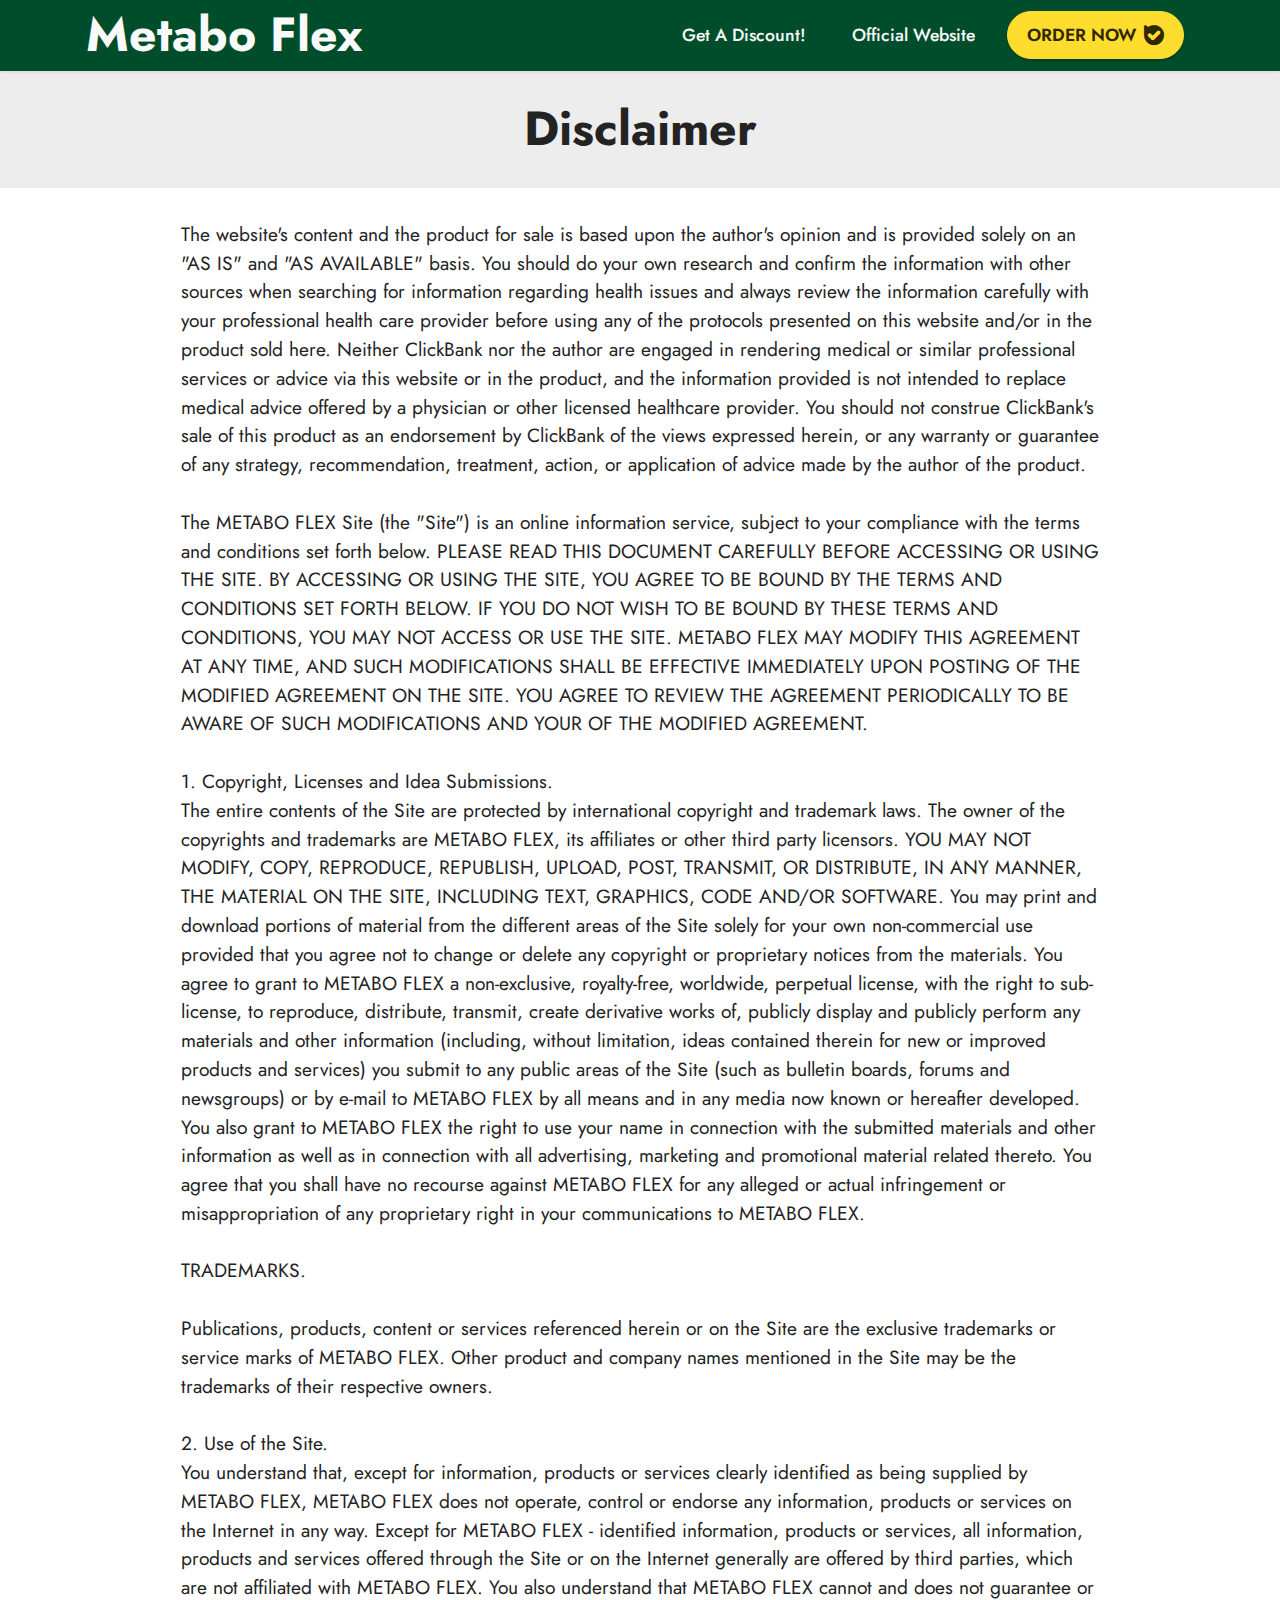
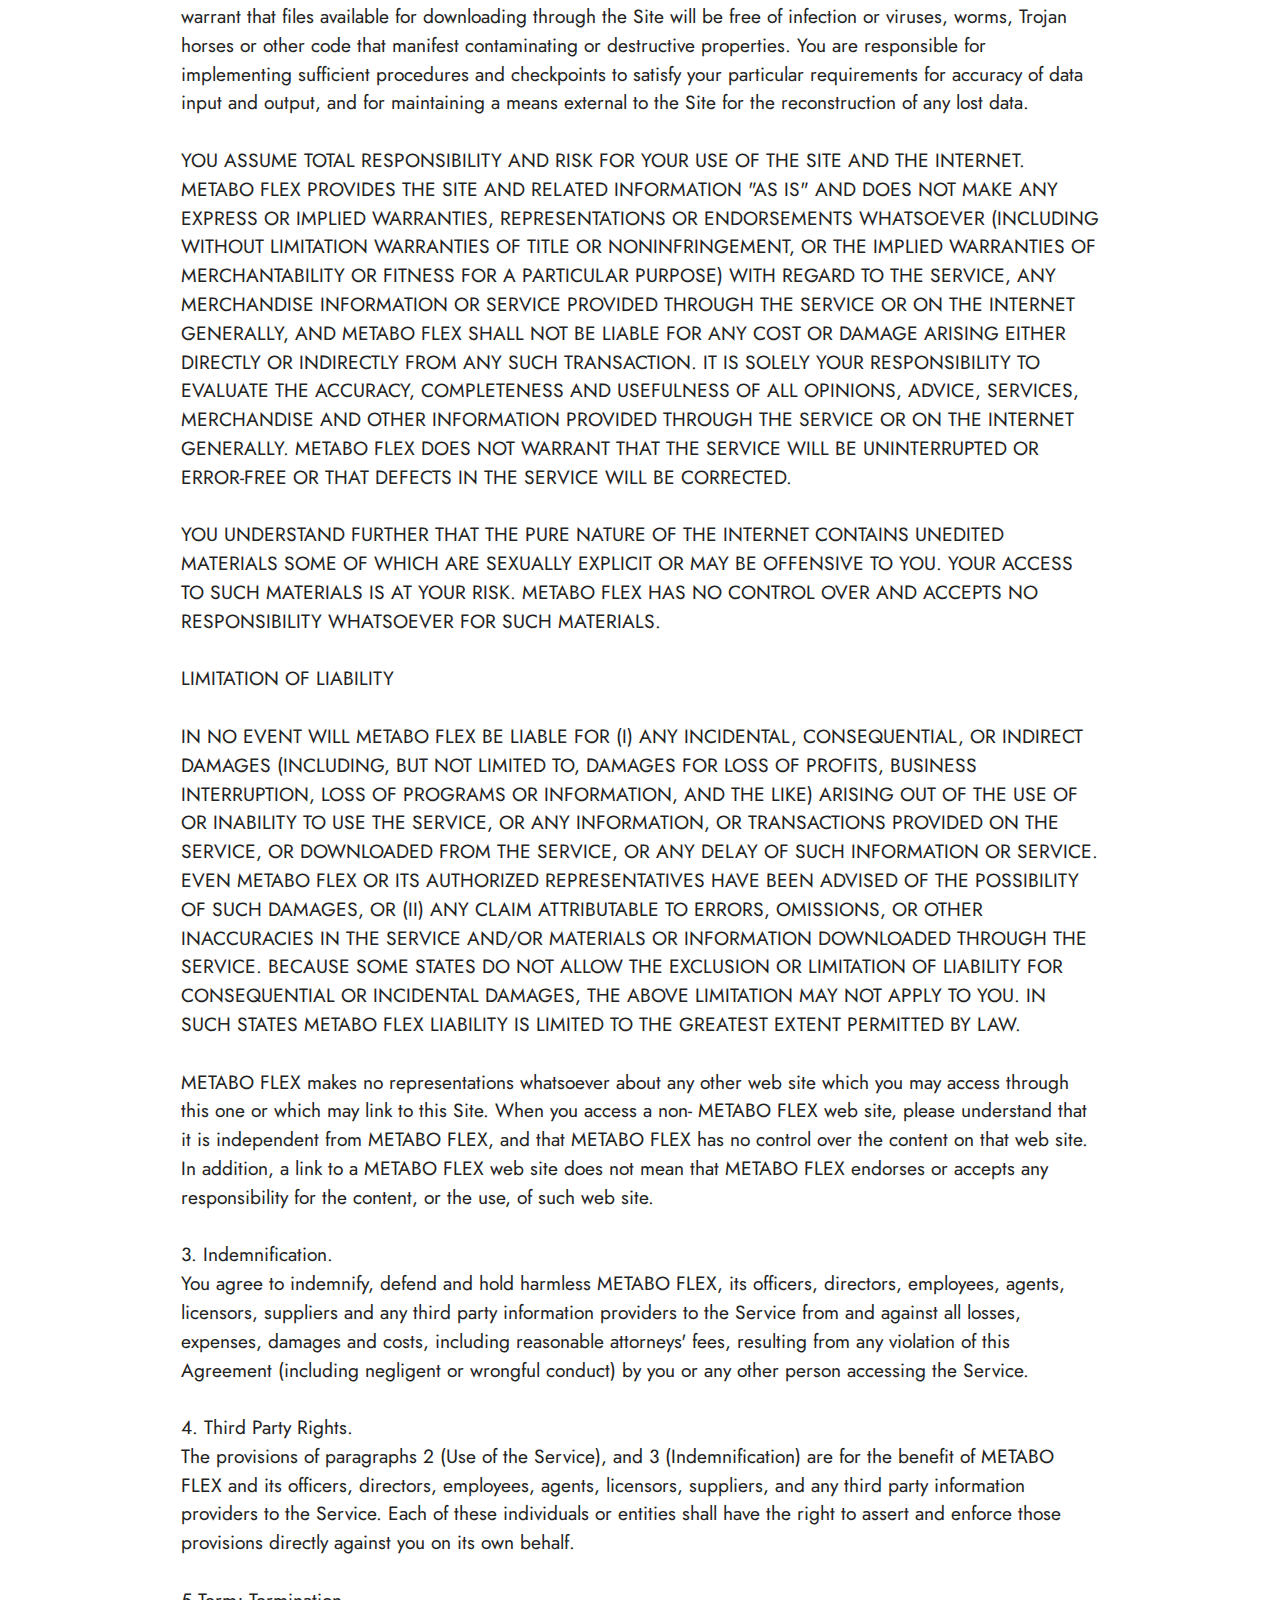
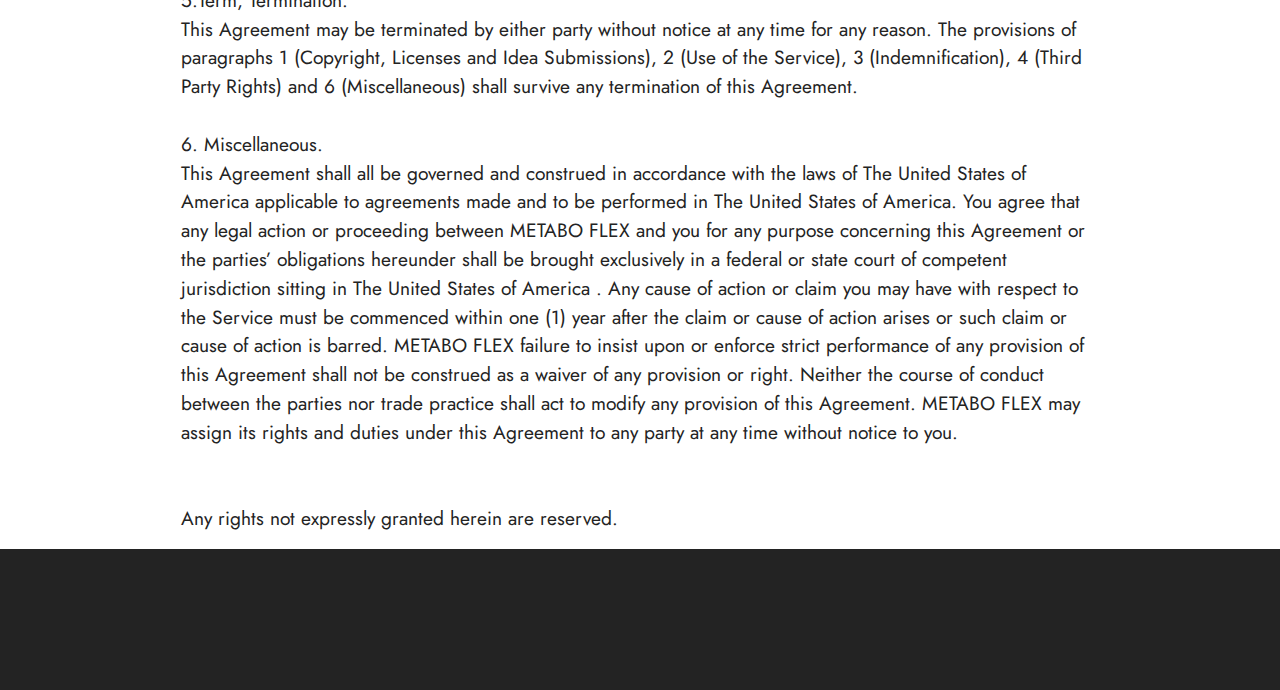
<file: page3.html>
<!DOCTYPE html>
<html  >
<head>
  
  <meta charset="UTF-8">
  <meta http-equiv="X-UA-Compatible" content="IE=edge">
  
  <meta name="twitter:card" content="summary_large_image"/>
  <meta name="twitter:image:src" content="">
  <meta property="og:image" content="">
  <meta name="twitter:title" content="Disclaimer">
  <meta name="viewport" content="width=device-width, initial-scale=1, minimum-scale=1">
  <link rel="shortcut icon" href="assets/images/favicon-main-128x128.png" type="image/x-icon">
  <meta name="description" content="">
  
  
  <title>Disclaimer</title>
  <link rel="stylesheet" href="assets/bootstrap/css/bootstrap.min.css">
  <link rel="stylesheet" href="assets/bootstrap/css/bootstrap-grid.min.css">
  <link rel="stylesheet" href="assets/bootstrap/css/bootstrap-reboot.min.css">
  <link rel="stylesheet" href="assets/animatecss/animate.css">
  <link rel="stylesheet" href="assets/dropdown/css/style.css">
  <link rel="stylesheet" href="assets/socicon/css/styles.css">
  <link rel="stylesheet" href="assets/theme/css/style.css">
  <link rel="preload" href="https://fonts.googleapis.com/css?family=Jost:100,200,300,400,500,600,700,800,900,100i,200i,300i,400i,500i,600i,700i,800i,900i&display=swap" as="style" onload="this.onload=null;this.rel='stylesheet'">
  <noscript><link rel="stylesheet" href="https://fonts.googleapis.com/css?family=Jost:100,200,300,400,500,600,700,800,900,100i,200i,300i,400i,500i,600i,700i,800i,900i&display=swap"></noscript>
  <link rel="preload" as="style" href="assets/mobirise/css/mbr-additional.css"><link rel="stylesheet" href="assets/mobirise/css/mbr-additional.css" type="text/css">
  
  
  
  
</head>
<body>
  
  <section data-bs-version="5.1" class="menu menu2 cid-tmAYGHW7QI" once="menu" id="menu2-29">
    
    <nav class="navbar navbar-dropdown navbar-expand-lg">
        <div class="container">
            <div class="navbar-brand">
                
                <span class="navbar-caption-wrap"><a class="navbar-caption text-white text-primary display-2" href="index.html">Metabo Flex</a></span>
            </div>
            <button class="navbar-toggler" type="button" data-toggle="collapse" data-bs-toggle="collapse" data-target="#navbarSupportedContent" data-bs-target="#navbarSupportedContent" aria-controls="navbarNavAltMarkup" aria-expanded="false" aria-label="Toggle navigation">
                <div class="hamburger">
                    <span></span>
                    <span></span>
                    <span></span>
                    <span></span>
                </div>
            </button>
            <div class="collapse navbar-collapse" id="navbarSupportedContent">
                <ul class="navbar-nav nav-dropdown" data-app-modern-menu="true"><li class="nav-item"><a class="nav-link link text-white text-primary display-4" href="https://hop.clickbank.net/?vendor=metaboflex&affiliate=bhole13&lid=6100&tid=organic">Get A Discount!</a></li><li class="nav-item"><a class="nav-link link text-white text-primary display-4" href="https://hop.clickbank.net/?vendor=metaboflex&affiliate=bhole13&lid=6100&tid=organic">Official Website</a></li></ul>
                
                <div class="navbar-buttons mbr-section-btn"><a class="btn btn-primary display-4" href="https://hop.clickbank.net/?vendor=metaboflex&affiliate=bhole13&lid=6100&tid=organic"><span class="socicon socicon-bale mbr-iconfont mbr-iconfont-btn" style="font-size: 20px;"></span>ORDER NOW</a></div>
            </div>
        </div>
    </nav>
</section>

<section data-bs-version="5.1" class="content4 cid-tjylNr0vxZ" id="content4-12">
    

    
    
    <div class="container">
        <div class="row justify-content-center">
            <div class="title col-md-12 col-lg-12">
                <h3 class="mbr-section-title mbr-fonts-style align-center mb-4 display-2"><strong>Disclaimer</strong></h3>
                
                
            </div>
        </div>
    </div>
</section>

<section data-bs-version="5.1" class="content5 cid-sKy7tkCOig cid-tjylNzWgdM" id="content5-13">
    
    <div class="container">
        <div class="row justify-content-center">
            <div class="col-md-12 col-lg-10">
                
                
                <p class="mbr-text mbr-fonts-style display-7">The website's content and the product for sale is based upon the author's opinion and is provided solely on an "AS IS" and "AS AVAILABLE" basis. You should do your own research and confirm the information with other sources when searching for information regarding health issues and always review the information carefully with your professional health care provider before using any of the protocols presented on this website and/or in the product sold here. Neither ClickBank nor the author are engaged in rendering medical or similar professional services or advice via this website or in the product, and the information provided is not intended to replace medical advice offered by a physician or other licensed healthcare provider. You should not construe ClickBank's sale of this product as an endorsement by ClickBank of the views expressed herein, or any warranty or guarantee of any strategy, recommendation, treatment, action, or application of advice made by the author of the product.
<br>
<br>The METABO FLEX Site (the "Site") is an online information service, subject to your compliance with the terms and conditions set forth below. PLEASE READ THIS DOCUMENT CAREFULLY BEFORE ACCESSING OR USING THE SITE. BY ACCESSING OR USING THE SITE, YOU AGREE TO BE BOUND BY THE TERMS AND CONDITIONS SET FORTH BELOW. IF YOU DO NOT WISH TO BE BOUND BY THESE TERMS AND CONDITIONS, YOU MAY NOT ACCESS OR USE THE SITE. METABO FLEX MAY MODIFY THIS AGREEMENT AT ANY TIME, AND SUCH MODIFICATIONS SHALL BE EFFECTIVE IMMEDIATELY UPON POSTING OF THE MODIFIED AGREEMENT ON THE SITE. YOU AGREE TO REVIEW THE AGREEMENT PERIODICALLY TO BE AWARE OF SUCH MODIFICATIONS AND YOUR OF THE MODIFIED AGREEMENT.
<br>
<br>1. Copyright, Licenses and Idea Submissions.
<br>The entire contents of the Site are protected by international copyright and trademark laws. The owner of the copyrights and trademarks are METABO FLEX, its affiliates or other third party licensors. YOU MAY NOT MODIFY, COPY, REPRODUCE, REPUBLISH, UPLOAD, POST, TRANSMIT, OR DISTRIBUTE, IN ANY MANNER, THE MATERIAL ON THE SITE, INCLUDING TEXT, GRAPHICS, CODE AND/OR SOFTWARE. You may print and download portions of material from the different areas of the Site solely for your own non-commercial use provided that you agree not to change or delete any copyright or proprietary notices from the materials. You agree to grant to METABO FLEX a non-exclusive, royalty-free, worldwide, perpetual license, with the right to sub-license, to reproduce, distribute, transmit, create derivative works of, publicly display and publicly perform any materials and other information (including, without limitation, ideas contained therein for new or improved products and services) you submit to any public areas of the Site (such as bulletin boards, forums and newsgroups) or by e-mail to METABO FLEX by all means and in any media now known or hereafter developed. You also grant to METABO FLEX the right to use your name in connection with the submitted materials and other information as well as in connection with all advertising, marketing and promotional material related thereto. You agree that you shall have no recourse against METABO FLEX for any alleged or actual infringement or misappropriation of any proprietary right in your communications to METABO FLEX.
<br>
<br>TRADEMARKS.
<br>
<br>Publications, products, content or services referenced herein or on the Site are the exclusive trademarks or service marks of METABO FLEX. Other product and company names mentioned in the Site may be the trademarks of their respective owners.
<br>
<br>2. Use of the Site.
<br>You understand that, except for information, products or services clearly identified as being supplied by METABO FLEX, METABO FLEX does not operate, control or endorse any information, products or services on the Internet in any way. Except for METABO FLEX - identified information, products or services, all information, products and services offered through the Site or on the Internet generally are offered by third parties, which are not affiliated with METABO FLEX. You also understand that METABO FLEX cannot and does not guarantee or warrant that files available for downloading through the Site will be free of infection or viruses, worms, Trojan horses or other code that manifest contaminating or destructive properties. You are responsible for implementing sufficient procedures and checkpoints to satisfy your particular requirements for accuracy of data input and output, and for maintaining a means external to the Site for the reconstruction of any lost data.
<br>
<br>YOU ASSUME TOTAL RESPONSIBILITY AND RISK FOR YOUR USE OF THE SITE AND THE INTERNET. METABO FLEX PROVIDES THE SITE AND RELATED INFORMATION "AS IS" AND DOES NOT MAKE ANY EXPRESS OR IMPLIED WARRANTIES, REPRESENTATIONS OR ENDORSEMENTS WHATSOEVER (INCLUDING WITHOUT LIMITATION WARRANTIES OF TITLE OR NONINFRINGEMENT, OR THE IMPLIED WARRANTIES OF MERCHANTABILITY OR FITNESS FOR A PARTICULAR PURPOSE) WITH REGARD TO THE SERVICE, ANY MERCHANDISE INFORMATION OR SERVICE PROVIDED THROUGH THE SERVICE OR ON THE INTERNET GENERALLY, AND METABO FLEX SHALL NOT BE LIABLE FOR ANY COST OR DAMAGE ARISING EITHER DIRECTLY OR INDIRECTLY FROM ANY SUCH TRANSACTION. IT IS SOLELY YOUR RESPONSIBILITY TO EVALUATE THE ACCURACY, COMPLETENESS AND USEFULNESS OF ALL OPINIONS, ADVICE, SERVICES, MERCHANDISE AND OTHER INFORMATION PROVIDED THROUGH THE SERVICE OR ON THE INTERNET GENERALLY. METABO FLEX DOES NOT WARRANT THAT THE SERVICE WILL BE UNINTERRUPTED OR ERROR-FREE OR THAT DEFECTS IN THE SERVICE WILL BE CORRECTED.
<br>
<br>YOU UNDERSTAND FURTHER THAT THE PURE NATURE OF THE INTERNET CONTAINS UNEDITED MATERIALS SOME OF WHICH ARE SEXUALLY EXPLICIT OR MAY BE OFFENSIVE TO YOU. YOUR ACCESS TO SUCH MATERIALS IS AT YOUR RISK. METABO FLEX HAS NO CONTROL OVER AND ACCEPTS NO RESPONSIBILITY WHATSOEVER FOR SUCH MATERIALS.
<br>
<br>LIMITATION OF LIABILITY
<br>
<br>IN NO EVENT WILL METABO FLEX BE LIABLE FOR (I) ANY INCIDENTAL, CONSEQUENTIAL, OR INDIRECT DAMAGES (INCLUDING, BUT NOT LIMITED TO, DAMAGES FOR LOSS OF PROFITS, BUSINESS INTERRUPTION, LOSS OF PROGRAMS OR INFORMATION, AND THE LIKE) ARISING OUT OF THE USE OF OR INABILITY TO USE THE SERVICE, OR ANY INFORMATION, OR TRANSACTIONS PROVIDED ON THE SERVICE, OR DOWNLOADED FROM THE SERVICE, OR ANY DELAY OF SUCH INFORMATION OR SERVICE. EVEN METABO FLEX OR ITS AUTHORIZED REPRESENTATIVES HAVE BEEN ADVISED OF THE POSSIBILITY OF SUCH DAMAGES, OR (II) ANY CLAIM ATTRIBUTABLE TO ERRORS, OMISSIONS, OR OTHER INACCURACIES IN THE SERVICE AND/OR MATERIALS OR INFORMATION DOWNLOADED THROUGH THE SERVICE. BECAUSE SOME STATES DO NOT ALLOW THE EXCLUSION OR LIMITATION OF LIABILITY FOR CONSEQUENTIAL OR INCIDENTAL DAMAGES, THE ABOVE LIMITATION MAY NOT APPLY TO YOU. IN SUCH STATES METABO FLEX LIABILITY IS LIMITED TO THE GREATEST EXTENT PERMITTED BY LAW.
<br>
<br>METABO FLEX makes no representations whatsoever about any other web site which you may access through this one or which may link to this Site. When you access a non- METABO FLEX web site, please understand that it is independent from METABO FLEX, and that METABO FLEX has no control over the content on that web site. In addition, a link to a METABO FLEX web site does not mean that METABO FLEX endorses or accepts any responsibility for the content, or the use, of such web site.
<br>
<br>3. Indemnification.
<br>You agree to indemnify, defend and hold harmless METABO FLEX, its officers, directors, employees, agents, licensors, suppliers and any third party information providers to the Service from and against all losses, expenses, damages and costs, including reasonable attorneys' fees, resulting from any violation of this Agreement (including negligent or wrongful conduct) by you or any other person accessing the Service.
<br>
<br>4. Third Party Rights.
<br>The provisions of paragraphs 2 (Use of the Service), and 3 (Indemnification) are for the benefit of METABO FLEX and its officers, directors, employees, agents, licensors, suppliers, and any third party information providers to the Service. Each of these individuals or entities shall have the right to assert and enforce those provisions directly against you on its own behalf.
<br>
<br>5.Term; Termination.
<br>This Agreement may be terminated by either party without notice at any time for any reason. The provisions of paragraphs 1 (Copyright, Licenses and Idea Submissions), 2 (Use of the Service), 3 (Indemnification), 4 (Third Party Rights) and 6 (Miscellaneous) shall survive any termination of this Agreement.
<br>
<br>6. Miscellaneous.
<br>This Agreement shall all be governed and construed in accordance with the laws of The United States of America applicable to agreements made and to be performed in The United States of America. You agree that any legal action or proceeding between METABO FLEX and you for any purpose concerning this Agreement or the parties’ obligations hereunder shall be brought exclusively in a federal or state court of competent jurisdiction sitting in The United States of America . Any cause of action or claim you may have with respect to the Service must be commenced within one (1) year after the claim or cause of action arises or such claim or cause of action is barred. METABO FLEX failure to insist upon or enforce strict performance of any provision of this Agreement shall not be construed as a waiver of any provision or right. Neither the course of conduct between the parties nor trade practice shall act to modify any provision of this Agreement. METABO FLEX may assign its rights and duties under this Agreement to any party at any time without notice to you.
<br>
<br>
<br>Any rights not expressly granted herein are reserved.&nbsp;</p>
            </div>
        </div>
    </div>
</section>

<section data-bs-version="5.1" class="footer3 cid-trSSpRsYGT" once="footers" id="footer3-2p">

    

    

    <div class="container-fluid">
        <div class="media-container-row align-center mbr-white">
            <div class="row row-links">
                <ul class="foot-menu">
                    
                    
                    
                    
                    
                    
                    
                    
                    
                     
                     
                <li class="foot-menu-item mbr-fonts-style display-4"><u><a href="page1.html" class="text-white">Terms</a></u></li><li class="foot-menu-item mbr-fonts-style display-4"><u><a href="page2.html" class="text-white">Privacy</a></u></li><li class="foot-menu-item mbr-fonts-style display-4"><u><a href="page3.html" class="text-white">Disclaimer</a></u></li><li class="foot-menu-item mbr-fonts-style display-4"><u><a href="page4.html" class="text-white">Contact Us</a></u></li></ul>
            </div>
            <div class="row social-row">
                <div class="social-list align-left pb-2">
                    
                    
                    
                    
                    
                    
                <div class="soc-item">
                       


                    </div></div>
            </div>
            <div class="row row-copirayt">
                <p class="mbr-text mb-0 mbr-fonts-style align-center display-4">
                    © Copyright 2023 Metabo Flex. All Rights Reserved.
                </p>
            </div>
        </div>
    </div>
</section>


<script src="assets/bootstrap/js/bootstrap.bundle.min.js"></script>
  <script src="assets/smoothscroll/smooth-scroll.js"></script>
  <script src="assets/ytplayer/index.js"></script>
  <script src="assets/dropdown/js/navbar-dropdown.js"></script>
  <script src="assets/theme/js/script.js"></script>
  
  
  
 <div id="scrollToTop" class="scrollToTop mbr-arrow-up"><a style="text-align: center;"><i class="mbr-arrow-up-icon mbr-arrow-up-icon-cm cm-icon cm-icon-smallarrow-up"></i></a></div>
    <input name="animation" type="hidden">
  </body>
</html>
</file>
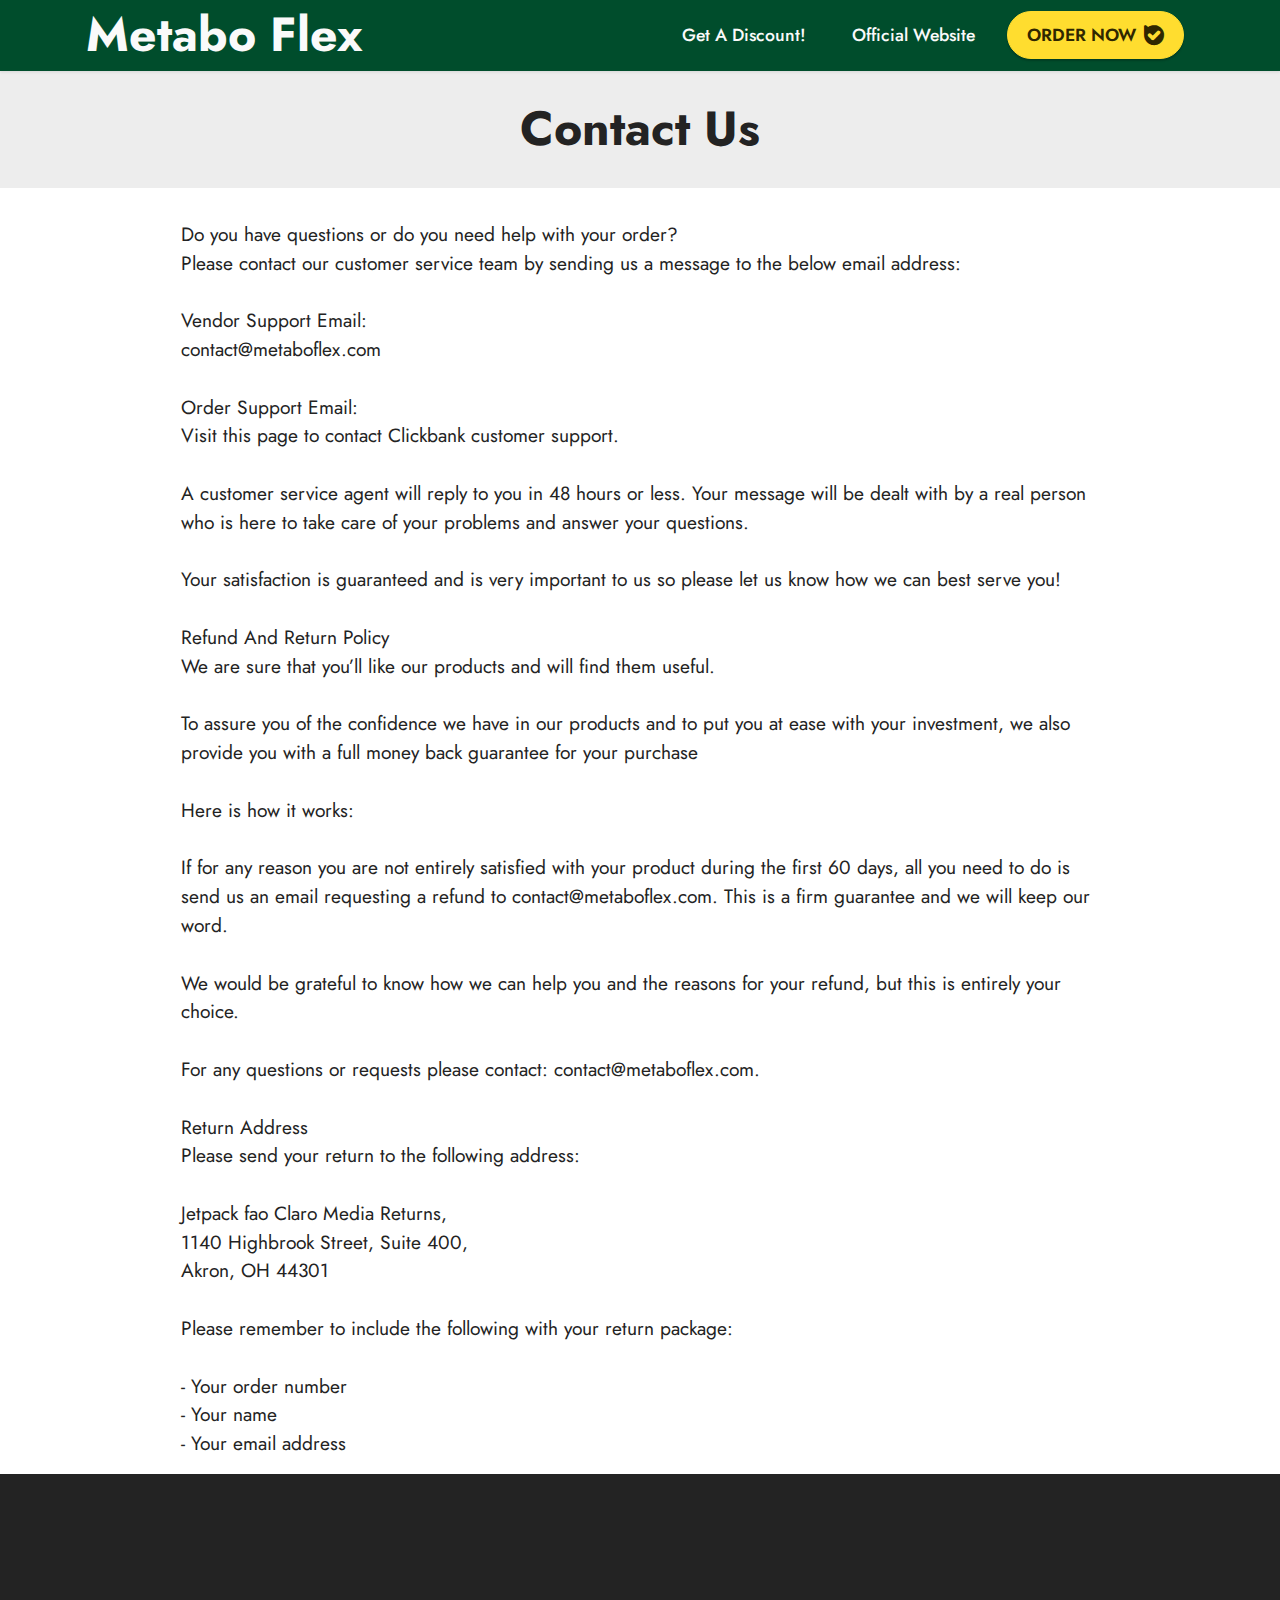
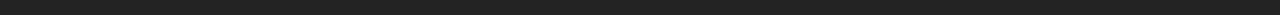
<file: page4.html>
<!DOCTYPE html>
<html  >
<head>
  
  <meta charset="UTF-8">
  <meta http-equiv="X-UA-Compatible" content="IE=edge">
  
  <meta name="twitter:card" content="summary_large_image"/>
  <meta name="twitter:image:src" content="">
  <meta property="og:image" content="">
  <meta name="twitter:title" content="Contact Us">
  <meta name="viewport" content="width=device-width, initial-scale=1, minimum-scale=1">
  <link rel="shortcut icon" href="assets/images/favicon-main-128x128.png" type="image/x-icon">
  <meta name="description" content="">
  
  
  <title>Contact Us</title>
  <link rel="stylesheet" href="assets/bootstrap/css/bootstrap.min.css">
  <link rel="stylesheet" href="assets/bootstrap/css/bootstrap-grid.min.css">
  <link rel="stylesheet" href="assets/bootstrap/css/bootstrap-reboot.min.css">
  <link rel="stylesheet" href="assets/animatecss/animate.css">
  <link rel="stylesheet" href="assets/dropdown/css/style.css">
  <link rel="stylesheet" href="assets/socicon/css/styles.css">
  <link rel="stylesheet" href="assets/theme/css/style.css">
  <link rel="preload" href="https://fonts.googleapis.com/css?family=Jost:100,200,300,400,500,600,700,800,900,100i,200i,300i,400i,500i,600i,700i,800i,900i&display=swap" as="style" onload="this.onload=null;this.rel='stylesheet'">
  <noscript><link rel="stylesheet" href="https://fonts.googleapis.com/css?family=Jost:100,200,300,400,500,600,700,800,900,100i,200i,300i,400i,500i,600i,700i,800i,900i&display=swap"></noscript>
  <link rel="preload" as="style" href="assets/mobirise/css/mbr-additional.css"><link rel="stylesheet" href="assets/mobirise/css/mbr-additional.css" type="text/css">
  
  
  
  
</head>
<body>
  
  <section data-bs-version="5.1" class="menu menu2 cid-trSWRsSxeT" once="menu" id="menu2-2s">
    
    <nav class="navbar navbar-dropdown navbar-expand-lg">
        <div class="container">
            <div class="navbar-brand">
                
                <span class="navbar-caption-wrap"><a class="navbar-caption text-white text-primary display-2" href="index.html">Metabo Flex</a></span>
            </div>
            <button class="navbar-toggler" type="button" data-toggle="collapse" data-bs-toggle="collapse" data-target="#navbarSupportedContent" data-bs-target="#navbarSupportedContent" aria-controls="navbarNavAltMarkup" aria-expanded="false" aria-label="Toggle navigation">
                <div class="hamburger">
                    <span></span>
                    <span></span>
                    <span></span>
                    <span></span>
                </div>
            </button>
            <div class="collapse navbar-collapse" id="navbarSupportedContent">
                <ul class="navbar-nav nav-dropdown" data-app-modern-menu="true"><li class="nav-item"><a class="nav-link link text-white text-primary display-4" href="https://hop.clickbank.net/?vendor=metaboflex&affiliate=bhole13&lid=6100&tid=organic">Get A Discount!</a></li><li class="nav-item"><a class="nav-link link text-white text-primary display-4" href="https://hop.clickbank.net/?vendor=metaboflex&affiliate=bhole13&lid=6100&tid=organic">Official Website</a></li></ul>
                
                <div class="navbar-buttons mbr-section-btn"><a class="btn btn-primary display-4" href="https://hop.clickbank.net/?vendor=metaboflex&affiliate=bhole13&lid=6100&tid=organic"><span class="socicon socicon-bale mbr-iconfont mbr-iconfont-btn" style="font-size: 20px;"></span>ORDER NOW</a></div>
            </div>
        </div>
    </nav>
</section>

<section data-bs-version="5.1" class="content4 cid-trSWRrcaEB" id="content4-2q">
    

    
    
    <div class="container">
        <div class="row justify-content-center">
            <div class="title col-md-12 col-lg-12">
                <h3 class="mbr-section-title mbr-fonts-style align-center mb-4 display-2"><strong>Contact Us</strong></h3>
                
                
            </div>
        </div>
    </div>
</section>

<section data-bs-version="5.1" class="content5 cid-sKy7tkCOig cid-trSWRrVOOZ" id="content5-2r">
    
    <div class="container">
        <div class="row justify-content-center">
            <div class="col-md-12 col-lg-10">
                
                
                <p class="mbr-text mbr-fonts-style display-7">Do you have questions or do you need help with your order?
<br>Please contact our customer service team by sending us a message to the below email address:
<br>
<br>Vendor Support Email:
<br>contact@metaboflex.com
<br>
<br>Order Support Email:
<br>Visit this page to contact Clickbank customer support.
<br>
<br>A customer service agent will reply to you in 48 hours or less. Your message will be dealt with by a real person who is here to take care of your problems and answer your questions.
<br>
<br>Your satisfaction is guaranteed and is very important to us so please let us know how we can best serve you!
<br>
<br>Refund And Return Policy
<br>We are sure that you’ll like our products and will find them useful.
<br>
<br>To assure you of the confidence we have in our products and to put you at ease with your investment, we also provide you with a full money back guarantee for your purchase
<br>
<br>Here is how it works:
<br>
<br>If for any reason you are not entirely satisfied with your product during the first 60 days, all you need to do is send us an email requesting a refund to contact@metaboflex.com. This is a firm guarantee and we will keep our word.
<br>
<br>We would be grateful to know how we can help you and the reasons for your refund, but this is entirely your choice.
<br>
<br>For any questions or requests please contact: contact@metaboflex.com.
<br>
<br>Return Address
<br>Please send your return to the following address:
<br>
<br>Jetpack fao Claro Media Returns,
<br>1140 Highbrook Street, Suite 400,
<br>Akron, OH 44301
<br>
<br>Please remember to include the following with your return package:
<br>
<br>- Your order number
<br>- Your name
<br>- Your email address<br></p>
            </div>
        </div>
    </div>
</section>

<section data-bs-version="5.1" class="footer3 cid-trSWRteuq1" once="footers" id="footer3-2t">

    

    

    <div class="container-fluid">
        <div class="media-container-row align-center mbr-white">
            <div class="row row-links">
                <ul class="foot-menu">
                    
                    
                    
                    
                    
                    
                    
                    
                    
                     
                     
                <li class="foot-menu-item mbr-fonts-style display-4"><u><a href="page1.html" class="text-white">Terms</a></u></li><li class="foot-menu-item mbr-fonts-style display-4"><u><a href="page2.html" class="text-white">Privacy</a></u></li><li class="foot-menu-item mbr-fonts-style display-4"><u><a href="page3.html" class="text-white">Disclaimer</a></u></li><li class="foot-menu-item mbr-fonts-style display-4"><u><a href="page4.html" class="text-white">Contact Us</a></u></li></ul>
            </div>
            <div class="row social-row">
                <div class="social-list align-left pb-2">
                    
                    
                    
                    
                    
                    
                <div class="soc-item">
                       


                    </div></div>
            </div>
            <div class="row row-copirayt">
                <p class="mbr-text mb-0 mbr-fonts-style align-center display-4">
                    © Copyright 2023 Metabo Flex. All Rights Reserved.
                </p>
            </div>
        </div>
    </div>
</section>


<script src="assets/bootstrap/js/bootstrap.bundle.min.js"></script>
  <script src="assets/smoothscroll/smooth-scroll.js"></script>
  <script src="assets/ytplayer/index.js"></script>
  <script src="assets/dropdown/js/navbar-dropdown.js"></script>
  <script src="assets/theme/js/script.js"></script>
  
  
  
 <div id="scrollToTop" class="scrollToTop mbr-arrow-up"><a style="text-align: center;"><i class="mbr-arrow-up-icon mbr-arrow-up-icon-cm cm-icon cm-icon-smallarrow-up"></i></a></div>
    <input name="animation" type="hidden">
  </body>
</html>
</file>
<file: assets/web/assets/mobirise-icons2/mobirise2.css>
@font-face {
  font-family: 'Moririse2';
  font-display: swap;
  src:  url('mobirise2.eot?f2bix4');
  src:  url('mobirise2.eot?f2bix4#iefix') format('embedded-opentype'),
    url('mobirise2.ttf?f2bix4') format('truetype'),
    url('mobirise2.woff?f2bix4') format('woff'),
    url('mobirise2.svg?f2bix4#mobirise2') format('svg');
  font-weight: normal;
  font-style: normal;
}

[class^="mobi-"], [class*=" mobi-"] {
  /* use !important to prevent issues with browser extensions that change fonts */
  font-family: 'Moririse2' !important;
  speak: none;
  font-style: normal;
  font-weight: normal;
  font-variant: normal;
  text-transform: none;
  line-height: 1;

  /* Better Font Rendering =========== */
  -webkit-font-smoothing: antialiased;
  -moz-osx-font-smoothing: grayscale;
}

.mobi-mbri-add-submenu:before {
  content: "\e900";
}
.mobi-mbri-alert:before {
  content: "\e901";
}
.mobi-mbri-align-center:before {
  content: "\e902";
}
.mobi-mbri-align-justify:before {
  content: "\e903";
}
.mobi-mbri-align-left:before {
  content: "\e904";
}
.mobi-mbri-align-right:before {
  content: "\e905";
}
.mobi-mbri-android:before {
  content: "\e906";
}
.mobi-mbri-apple:before {
  content: "\e907";
}
.mobi-mbri-arrow-down:before {
  content: "\e908";
}
.mobi-mbri-arrow-next:before {
  content: "\e909";
}
.mobi-mbri-arrow-prev:before {
  content: "\e90a";
}
.mobi-mbri-arrow-up:before {
  content: "\e90b";
}
.mobi-mbri-bold:before {
  content: "\e90c";
}
.mobi-mbri-bookmark:before {
  content: "\e90d";
}
.mobi-mbri-bootstrap:before {
  content: "\e90e";
}
.mobi-mbri-briefcase:before {
  content: "\e90f";
}
.mobi-mbri-browse:before {
  content: "\e910";
}
.mobi-mbri-bulleted-list:before {
  content: "\e911";
}
.mobi-mbri-calendar:before {
  content: "\e912";
}
.mobi-mbri-camera:before {
  content: "\e913";
}
.mobi-mbri-cart-add:before {
  content: "\e914";
}
.mobi-mbri-cart-full:before {
  content: "\e915";
}
.mobi-mbri-cash:before {
  content: "\e916";
}
.mobi-mbri-change-style:before {
  content: "\e917";
}
.mobi-mbri-chat:before {
  content: "\e918";
}
.mobi-mbri-clock:before {
  content: "\e919";
}
.mobi-mbri-close:before {
  content: "\e91a";
}
.mobi-mbri-cloud:before {
  content: "\e91b";
}
.mobi-mbri-code:before {
  content: "\e91c";
}
.mobi-mbri-contact-form:before {
  content: "\e91d";
}
.mobi-mbri-credit-card:before {
  content: "\e91e";
}
.mobi-mbri-cursor-click:before {
  content: "\e91f";
}
.mobi-mbri-cust-feedback:before {
  content: "\e920";
}
.mobi-mbri-database:before {
  content: "\e921";
}
.mobi-mbri-delivery:before {
  content: "\e922";
}
.mobi-mbri-desktop:before {
  content: "\e923";
}
.mobi-mbri-devices:before {
  content: "\e924";
}
.mobi-mbri-down:before {
  content: "\e925";
}
.mobi-mbri-download-2:before {
  content: "\e926";
}
.mobi-mbri-download:before {
  content: "\e927";
}
.mobi-mbri-drag-n-drop-2:before {
  content: "\e928";
}
.mobi-mbri-drag-n-drop:before {
  content: "\e929";
}
.mobi-mbri-edit-2:before {
  content: "\e92a";
}
.mobi-mbri-edit:before {
  content: "\e92b";
}
.mobi-mbri-error:before {
  content: "\e92c";
}
.mobi-mbri-extension:before {
  content: "\e92d";
}
.mobi-mbri-features:before {
  content: "\e92e";
}
.mobi-mbri-file:before {
  content: "\e92f";
}
.mobi-mbri-flag:before {
  content: "\e930";
}
.mobi-mbri-folder:before {
  content: "\e931";
}
.mobi-mbri-gift:before {
  content: "\e932";
}
.mobi-mbri-github:before {
  content: "\e933";
}
.mobi-mbri-globe-2:before {
  content: "\e934";
}
.mobi-mbri-globe:before {
  content: "\e935";
}
.mobi-mbri-growing-chart:before {
  content: "\e936";
}
.mobi-mbri-hearth:before {
  content: "\e937";
}
.mobi-mbri-help:before {
  content: "\e938";
}
.mobi-mbri-home:before {
  content: "\e939";
}
.mobi-mbri-hot-cup:before {
  content: "\e93a";
}
.mobi-mbri-idea:before {
  content: "\e93b";
}
.mobi-mbri-image-gallery:before {
  content: "\e93c";
}
.mobi-mbri-image-slider:before {
  content: "\e93d";
}
.mobi-mbri-info:before {
  content: "\e93e";
}
.mobi-mbri-italic:before {
  content: "\e93f";
}
.mobi-mbri-key:before {
  content: "\e940";
}
.mobi-mbri-laptop:before {
  content: "\e941";
}
.mobi-mbri-layers:before {
  content: "\e942";
}
.mobi-mbri-left-right:before {
  content: "\e943";
}
.mobi-mbri-left:before {
  content: "\e944";
}
.mobi-mbri-letter:before {
  content: "\e945";
}
.mobi-mbri-like:before {
  content: "\e946";
}
.mobi-mbri-link:before {
  content: "\e947";
}
.mobi-mbri-lock:before {
  content: "\e948";
}
.mobi-mbri-login:before {
  content: "\e949";
}
.mobi-mbri-logout:before {
  content: "\e94a";
}
.mobi-mbri-magic-stick:before {
  content: "\e94b";
}
.mobi-mbri-map-pin:before {
  content: "\e94c";
}
.mobi-mbri-menu:before {
  content: "\e94d";
}
.mobi-mbri-mobile-2:before {
  content: "\e94e";
}
.mobi-mbri-mobile-horizontal:before {
  content: "\e94f";
}
.mobi-mbri-mobile:before {
  content: "\e950";
}
.mobi-mbri-mobirise:before {
  content: "\e951";
}
.mobi-mbri-more-horizontal:before {
  content: "\e952";
}
.mobi-mbri-more-vertical:before {
  content: "\e953";
}
.mobi-mbri-music:before {
  content: "\e954";
}
.mobi-mbri-new-file:before {
  content: "\e955";
}
.mobi-mbri-numbered-list:before {
  content: "\e956";
}
.mobi-mbri-opened-folder:before {
  content: "\e957";
}
.mobi-mbri-pages:before {
  content: "\e958";
}
.mobi-mbri-paper-plane:before {
  content: "\e959";
}
.mobi-mbri-paperclip:before {
  content: "\e95a";
}
.mobi-mbri-phone:before {
  content: "\e95b";
}
.mobi-mbri-photo:before {
  content: "\e95c";
}
.mobi-mbri-photos:before {
  content: "\e95d";
}
.mobi-mbri-pin:before {
  content: "\e95e";
}
.mobi-mbri-play:before {
  content: "\e95f";
}
.mobi-mbri-plus:before {
  content: "\e960";
}
.mobi-mbri-preview:before {
  content: "\e961";
}
.mobi-mbri-print:before {
  content: "\e962";
}
.mobi-mbri-protect:before {
  content: "\e963";
}
.mobi-mbri-question:before {
  content: "\e964";
}
.mobi-mbri-quote-left:before {
  content: "\e965";
}
.mobi-mbri-quote-right:before {
  content: "\e966";
}
.mobi-mbri-redo:before {
  content: "\e967";
}
.mobi-mbri-refresh:before {
  content: "\e968";
}
.mobi-mbri-responsive-2:before {
  content: "\e969";
}
.mobi-mbri-responsive:before {
  content: "\e96a";
}
.mobi-mbri-right:before {
  content: "\e96b";
}
.mobi-mbri-rocket:before {
  content: "\e96c";
}
.mobi-mbri-sad-face:before {
  content: "\e96d";
}
.mobi-mbri-sale:before {
  content: "\e96e";
}
.mobi-mbri-save:before {
  content: "\e96f";
}
.mobi-mbri-search:before {
  content: "\e970";
}
.mobi-mbri-setting-2:before {
  content: "\e971";
}
.mobi-mbri-setting-3:before {
  content: "\e972";
}
.mobi-mbri-setting:before {
  content: "\e973";
}
.mobi-mbri-share:before {
  content: "\e974";
}
.mobi-mbri-shopping-bag:before {
  content: "\e975";
}
.mobi-mbri-shopping-basket:before {
  content: "\e976";
}
.mobi-mbri-shopping-cart:before {
  content: "\e977";
}
.mobi-mbri-sites:before {
  content: "\e978";
}
.mobi-mbri-smile-face:before {
  content: "\e979";
}
.mobi-mbri-speed:before {
  content: "\e97a";
}
.mobi-mbri-star:before {
  content: "\e97b";
}
.mobi-mbri-success:before {
  content: "\e97c";
}
.mobi-mbri-sun:before {
  content: "\e97d";
}
.mobi-mbri-sun2:before {
  content: "\e97e";
}
.mobi-mbri-tablet-vertical:before {
  content: "\e97f";
}
.mobi-mbri-tablet:before {
  content: "\e980";
}
.mobi-mbri-target:before {
  content: "\e981";
}
.mobi-mbri-timer:before {
  content: "\e982";
}
.mobi-mbri-to-ftp:before {
  content: "\e983";
}
.mobi-mbri-to-local-drive:before {
  content: "\e984";
}
.mobi-mbri-touch-swipe:before {
  content: "\e985";
}
.mobi-mbri-touch:before {
  content: "\e986";
}
.mobi-mbri-trash:before {
  content: "\e987";
}
.mobi-mbri-underline:before {
  content: "\e988";
}
.mobi-mbri-undo:before {
  content: "\e989";
}
.mobi-mbri-unlink:before {
  content: "\e98a";
}
.mobi-mbri-unlock:before {
  content: "\e98b";
}
.mobi-mbri-up-down:before {
  content: "\e98c";
}
.mobi-mbri-up:before {
  content: "\e98d";
}
.mobi-mbri-update:before {
  content: "\e98e";
}
.mobi-mbri-upload-2:before {
  content: "\e98f";
}
.mobi-mbri-upload:before {
  content: "\e990";
}
.mobi-mbri-user-2:before {
  content: "\e991";
}
.mobi-mbri-user:before {
  content: "\e992";
}
.mobi-mbri-users:before {
  content: "\e993";
}
.mobi-mbri-video-play:before {
  content: "\e994";
}
.mobi-mbri-video:before {
  content: "\e995";
}
.mobi-mbri-watch:before {
  content: "\e996";
}
.mobi-mbri-website-theme-2:before {
  content: "\e997";
}
.mobi-mbri-website-theme:before {
  content: "\e998";
}
.mobi-mbri-wifi:before {
  content: "\e999";
}
.mobi-mbri-windows:before {
  content: "\e99a";
}
.mobi-mbri-zoom-in:before {
  content: "\e99b";
}
.mobi-mbri-zoom-out:before {
  content: "\e99c";
}
</file>
<file: assets/dropdown/css/style.css>
.navbar-dropdown {
  left: 0;
  padding: 0;
  position: absolute;
  right: 0;
  top: 0;
  transition: all 0.45s ease;
  z-index: 1030;
  background: #282828; }
  .navbar-dropdown .navbar-logo {
    margin-right: 0.8rem;
    transition: margin 0.3s ease-in-out;
    vertical-align: middle; }
    .navbar-dropdown .navbar-logo img {
      height: 3.125rem;
      transition: all 0.3s ease-in-out; }
    .navbar-dropdown .navbar-logo.mbr-iconfont {
      font-size: 3.125rem;
      line-height: 3.125rem; }
  .navbar-dropdown .navbar-caption {
    font-weight: 700;
    white-space: normal;
    vertical-align: -4px;
    line-height: 3.125rem !important; }
    .navbar-dropdown .navbar-caption, .navbar-dropdown .navbar-caption:hover {
      color: inherit;
      text-decoration: none; }
  .navbar-dropdown .mbr-iconfont + .navbar-caption {
    vertical-align: -1px; }
  .navbar-dropdown.navbar-fixed-top {
    position: fixed; }
  .navbar-dropdown .navbar-brand span {
    vertical-align: -4px; }
  .navbar-dropdown.bg-color.transparent {
    background: none; }
  .navbar-dropdown.navbar-short .navbar-brand {
    padding: 0.625rem 0; }
    .navbar-dropdown.navbar-short .navbar-brand span {
      vertical-align: -1px; }
  .navbar-dropdown.navbar-short .navbar-caption {
    line-height: 2.375rem !important;
    vertical-align: -2px; }
  .navbar-dropdown.navbar-short .navbar-logo {
    margin-right: 0.5rem; }
    .navbar-dropdown.navbar-short .navbar-logo img {
      height: 2.375rem; }
    .navbar-dropdown.navbar-short .navbar-logo.mbr-iconfont {
      font-size: 2.375rem;
      line-height: 2.375rem; }
  .navbar-dropdown.navbar-short .mbr-table-cell {
    height: 3.625rem; }
  .navbar-dropdown .navbar-close {
    left: 0.6875rem;
    position: fixed;
    top: 0.75rem;
    z-index: 1000; }
  .navbar-dropdown .hamburger-icon {
    content: "";
    display: inline-block;
    vertical-align: middle;
    width: 16px;
    -webkit-box-shadow: 0 -6px 0 1px #282828,0 0 0 1px #282828,0 6px 0 1px #282828;
    -moz-box-shadow: 0 -6px 0 1px #282828,0 0 0 1px #282828,0 6px 0 1px #282828;
    box-shadow: 0 -6px 0 1px #282828,0 0 0 1px #282828,0 6px 0 1px #282828; }

.dropdown-menu .dropdown-toggle[data-toggle="dropdown-submenu"]::after {
  border-bottom: 0.35em solid transparent;
  border-left: 0.35em solid;
  border-right: 0;
  border-top: 0.35em solid transparent;
  margin-left: 0.3rem; }

.dropdown-menu .dropdown-item:focus {
  outline: 0; }

.nav-dropdown {
  font-size: 0.75rem;
  font-weight: 500;
  height: auto !important; }
  .nav-dropdown .nav-btn {
    padding-left: 1rem; }
  .nav-dropdown .link {
    margin: .667em 1.667em;
    font-weight: 500;
    padding: 0;
    transition: color .2s ease-in-out; }
    .nav-dropdown .link.dropdown-toggle {
      margin-right: 2.583em; }
      .nav-dropdown .link.dropdown-toggle::after {
        margin-left: .25rem;
        border-top: 0.35em solid;
        border-right: 0.35em solid transparent;
        border-left: 0.35em solid transparent;
        border-bottom: 0; }
      .nav-dropdown .link.dropdown-toggle[aria-expanded="true"] {
        margin: 0;
        padding: 0.667em 3.263em  0.667em 1.667em; }
  .nav-dropdown .link::after,
  .nav-dropdown .dropdown-item::after {
    color: inherit; }
  .nav-dropdown .btn {
    font-size: 0.75rem;
    font-weight: 700;
    letter-spacing: 0;
    margin-bottom: 0;
    padding-left: 1.25rem;
    padding-right: 1.25rem; }
  .nav-dropdown .dropdown-menu {
    border-radius: 0;
    border: 0;
    left: 0;
    margin: 0;
    padding-bottom: 1.25rem;
    padding-top: 1.25rem;
    position: relative; }
  .nav-dropdown .dropdown-submenu {
    margin-left: 0.125rem;
    top: 0; }
  .nav-dropdown .dropdown-item {
    font-weight: 500;
    line-height: 2;
    padding: 0.3846em 4.615em 0.3846em 1.5385em;
    position: relative;
    transition: color .2s ease-in-out, background-color .2s ease-in-out; }
    .nav-dropdown .dropdown-item::after {
      margin-top: -0.3077em;
      position: absolute;
      right: 1.1538em;
      top: 50%; }
    .nav-dropdown .dropdown-item:focus, .nav-dropdown .dropdown-item:hover {
      background: none; }

@media (max-width: 767px) {
  .nav-dropdown.navbar-toggleable-sm {
    bottom: 0;
    display: none;
    left: 0;
    overflow-x: hidden;
    position: fixed;
    top: 0;
    transform: translateX(-100%);
    -ms-transform: translateX(-100%);
    -webkit-transform: translateX(-100%);
    width: 18.75rem;
    z-index: 999; } }
.nav-dropdown.navbar-toggleable-xl {
  bottom: 0;
  display: none;
  left: 0;
  overflow-x: hidden;
  position: fixed;
  top: 0;
  transform: translateX(-100%);
  -ms-transform: translateX(-100%);
  -webkit-transform: translateX(-100%);
  width: 18.75rem;
  z-index: 999; }

.nav-dropdown-sm {
  display: block !important;
  overflow-x: hidden;
  overflow: auto;
  padding-top: 3.875rem; }
  .nav-dropdown-sm::after {
    content: "";
    display: block;
    height: 3rem;
    width: 100%; }
  .nav-dropdown-sm.collapse.in ~ .navbar-close {
    display: block !important; }
  .nav-dropdown-sm.collapsing, .nav-dropdown-sm.collapse.in {
    transform: translateX(0);
    -ms-transform: translateX(0);
    -webkit-transform: translateX(0);
    transition: all 0.25s ease-out;
    -webkit-transition: all 0.25s ease-out;
    background: #282828; }
  .nav-dropdown-sm.collapsing[aria-expanded="false"] {
    transform: translateX(-100%);
    -ms-transform: translateX(-100%);
    -webkit-transform: translateX(-100%); }
  .nav-dropdown-sm .nav-item {
    display: block;
    margin-left: 0 !important;
    padding-left: 0; }
  .nav-dropdown-sm .link,
  .nav-dropdown-sm .dropdown-item {
    border-top: 1px dotted rgba(255, 255, 255, 0.1);
    font-size: 0.8125rem;
    line-height: 1.6;
    margin: 0 !important;
    padding: 0.875rem 2.4rem 0.875rem 1.5625rem !important;
    position: relative;
    white-space: normal; }
    .nav-dropdown-sm .link:focus, .nav-dropdown-sm .link:hover,
    .nav-dropdown-sm .dropdown-item:focus,
    .nav-dropdown-sm .dropdown-item:hover {
      background: rgba(0, 0, 0, 0.2) !important;
      color: #c0a375; }
  .nav-dropdown-sm .nav-btn {
    position: relative;
    padding: 1.5625rem 1.5625rem 0 1.5625rem; }
    .nav-dropdown-sm .nav-btn::before {
      border-top: 1px dotted rgba(255, 255, 255, 0.1);
      content: "";
      left: 0;
      position: absolute;
      top: 0;
      width: 100%; }
    .nav-dropdown-sm .nav-btn + .nav-btn {
      padding-top: 0.625rem; }
      .nav-dropdown-sm .nav-btn + .nav-btn::before {
        display: none; }
  .nav-dropdown-sm .btn {
    padding: 0.625rem 0; }
  .nav-dropdown-sm .dropdown-toggle[data-toggle="dropdown-submenu"]::after {
    margin-left: .25rem;
    border-top: 0.35em solid;
    border-right: 0.35em solid transparent;
    border-left: 0.35em solid transparent;
    border-bottom: 0; }
  .nav-dropdown-sm .dropdown-toggle[data-toggle="dropdown-submenu"][aria-expanded="true"]::after {
    border-top: 0;
    border-right: 0.35em solid transparent;
    border-left: 0.35em solid transparent;
    border-bottom: 0.35em solid; }
  .nav-dropdown-sm .dropdown-menu {
    margin: 0;
    padding: 0;
    position: relative;
    top: 0;
    left: 0;
    width: 100%;
    border: 0;
    float: none;
    border-radius: 0;
    background: none; }
  .nav-dropdown-sm .dropdown-submenu {
    left: 100%;
    margin-left: 0.125rem;
    margin-top: -1.25rem;
    top: 0; }

.navbar-toggleable-sm .nav-dropdown .dropdown-menu {
  position: absolute; }

.navbar-toggleable-sm .nav-dropdown .dropdown-submenu {
  left: 100%;
  margin-left: 0.125rem;
  margin-top: -1.25rem;
  top: 0; }

.navbar-toggleable-sm.opened .nav-dropdown .dropdown-menu {
  position: relative; }

.navbar-toggleable-sm.opened .nav-dropdown .dropdown-submenu {
  left: 0;
  margin-left: 00rem;
  margin-top: 0rem;
  top: 0; }

.is-builder .nav-dropdown.collapsing {
  transition: none !important; }
</file>
<file: assets/socicon/css/styles.css>
@charset "UTF-8";

@font-face {
  font-family: 'Socicon';
  src:  url('../fonts/socicon.eot');
  src:  url('../fonts/socicon.eot?#iefix') format('embedded-opentype'),
    url('../fonts/socicon.woff2') format('woff2'),
    url('../fonts/socicon.ttf') format('truetype'),
    url('../fonts/socicon.woff') format('woff'),
    url('../fonts/socicon.svg#socicon') format('svg');
  font-weight: normal;
  font-style: normal;
  font-display: swap;
}

[data-icon]:before {
  font-family: "socicon" !important;
  content: attr(data-icon);
  font-style: normal !important;
  font-weight: normal !important;
  font-variant: normal !important;
  text-transform: none !important;
  speak: none;
  line-height: 1;
  -webkit-font-smoothing: antialiased;
  -moz-osx-font-smoothing: grayscale;
}

[class^="socicon-"], [class*=" socicon-"] {
  /* use !important to prevent issues with browser extensions that change fonts */
  font-family: 'Socicon' !important;
  speak: none;
  font-style: normal;
  font-weight: normal;
  font-variant: normal;
  text-transform: none;
  line-height: 1;

  /* Better Font Rendering =========== */
  -webkit-font-smoothing: antialiased;
  -moz-osx-font-smoothing: grayscale;
}

.socicon-eitaa:before {
  content: "\e97c";
}
.socicon-soroush:before {
  content: "\e97d";
}
.socicon-bale:before {
  content: "\e97e";
}
.socicon-zazzle:before {
  content: "\e97b";
}
.socicon-society6:before {
  content: "\e97a";
}
.socicon-redbubble:before {
  content: "\e979";
}
.socicon-avvo:before {
  content: "\e978";
}
.socicon-stitcher:before {
  content: "\e977";
}
.socicon-googlehangouts:before {
  content: "\e974";
}
.socicon-dlive:before {
  content: "\e975";
}
.socicon-vsco:before {
  content: "\e976";
}
.socicon-flipboard:before {
  content: "\e973";
}
.socicon-ubuntu:before {
  content: "\e958";
}
.socicon-artstation:before {
  content: "\e959";
}
.socicon-invision:before {
  content: "\e95a";
}
.socicon-torial:before {
  content: "\e95b";
}
.socicon-collectorz:before {
  content: "\e95c";
}
.socicon-seenthis:before {
  content: "\e95d";
}
.socicon-googleplaymusic:before {
  content: "\e95e";
}
.socicon-debian:before {
  content: "\e95f";
}
.socicon-filmfreeway:before {
  content: "\e960";
}
.socicon-gnome:before {
  content: "\e961";
}
.socicon-itchio:before {
  content: "\e962";
}
.socicon-jamendo:before {
  content: "\e963";
}
.socicon-mix:before {
  content: "\e964";
}
.socicon-sharepoint:before {
  content: "\e965";
}
.socicon-tinder:before {
  content: "\e966";
}
.socicon-windguru:before {
  content: "\e967";
}
.socicon-cdbaby:before {
  content: "\e968";
}
.socicon-elementaryos:before {
  content: "\e969";
}
.socicon-stage32:before {
  content: "\e96a";
}
.socicon-tiktok:before {
  content: "\e96b";
}
.socicon-gitter:before {
  content: "\e96c";
}
.socicon-letterboxd:before {
  content: "\e96d";
}
.socicon-threema:before {
  content: "\e96e";
}
.socicon-splice:before {
  content: "\e96f";
}
.socicon-metapop:before {
  content: "\e970";
}
.socicon-naver:before {
  content: "\e971";
}
.socicon-remote:before {
  content: "\e972";
}
.socicon-internet:before {
  content: "\e957";
}
.socicon-moddb:before {
  content: "\e94b";
}
.socicon-indiedb:before {
  content: "\e94c";
}
.socicon-traxsource:before {
  content: "\e94d";
}
.socicon-gamefor:before {
  content: "\e94e";
}
.socicon-pixiv:before {
  content: "\e94f";
}
.socicon-myanimelist:before {
  content: "\e950";
}
.socicon-blackberry:before {
  content: "\e951";
}
.socicon-wickr:before {
  content: "\e952";
}
.socicon-spip:before {
  content: "\e953";
}
.socicon-napster:before {
  content: "\e954";
}
.socicon-beatport:before {
  content: "\e955";
}
.socicon-hackerone:before {
  content: "\e956";
}
.socicon-hackernews:before {
  content: "\e946";
}
.socicon-smashwords:before {
  content: "\e947";
}
.socicon-kobo:before {
  content: "\e948";
}
.socicon-bookbub:before {
  content: "\e949";
}
.socicon-mailru:before {
  content: "\e94a";
}
.socicon-gitlab:before {
  content: "\e945";
}
.socicon-instructables:before {
  content: "\e944";
}
.socicon-portfolio:before {
  content: "\e943";
}
.socicon-codered:before {
  content: "\e940";
}
.socicon-origin:before {
  content: "\e941";
}
.socicon-nextdoor:before {
  content: "\e942";
}
.socicon-udemy:before {
  content: "\e93f";
}
.socicon-livemaster:before {
  content: "\e93e";
}
.socicon-crunchbase:before {
  content: "\e93b";
}
.socicon-homefy:before {
  content: "\e93c";
}
.socicon-calendly:before {
  content: "\e93d";
}
.socicon-realtor:before {
  content: "\e90f";
}
.socicon-tidal:before {
  content: "\e910";
}
.socicon-qobuz:before {
  content: "\e911";
}
.socicon-natgeo:before {
  content: "\e912";
}
.socicon-mastodon:before {
  content: "\e913";
}
.socicon-unsplash:before {
  content: "\e914";
}
.socicon-homeadvisor:before {
  content: "\e915";
}
.socicon-angieslist:before {
  content: "\e916";
}
.socicon-codepen:before {
  content: "\e917";
}
.socicon-slack:before {
  content: "\e918";
}
.socicon-openaigym:before {
  content: "\e919";
}
.socicon-logmein:before {
  content: "\e91a";
}
.socicon-fiverr:before {
  content: "\e91b";
}
.socicon-gotomeeting:before {
  content: "\e91c";
}
.socicon-aliexpress:before {
  content: "\e91d";
}
.socicon-guru:before {
  content: "\e91e";
}
.socicon-appstore:before {
  content: "\e91f";
}
.socicon-homes:before {
  content: "\e920";
}
.socicon-zoom:before {
  content: "\e921";
}
.socicon-alibaba:before {
  content: "\e922";
}
.socicon-craigslist:before {
  content: "\e923";
}
.socicon-wix:before {
  content: "\e924";
}
.socicon-redfin:before {
  content: "\e925";
}
.socicon-googlecalendar:before {
  content: "\e926";
}
.socicon-shopify:before {
  content: "\e927";
}
.socicon-freelancer:before {
  content: "\e928";
}
.socicon-seedrs:before {
  content: "\e929";
}
.socicon-bing:before {
  content: "\e92a";
}
.socicon-doodle:before {
  content: "\e92b";
}
.socicon-bonanza:before {
  content: "\e92c";
}
.socicon-squarespace:before {
  content: "\e92d";
}
.socicon-toptal:before {
  content: "\e92e";
}
.socicon-gust:before {
  content: "\e92f";
}
.socicon-ask:before {
  content: "\e930";
}
.socicon-trulia:before {
  content: "\e931";
}
.socicon-loomly:before {
  content: "\e932";
}
.socicon-ghost:before {
  content: "\e933";
}
.socicon-upwork:before {
  content: "\e934";
}
.socicon-fundable:before {
  content: "\e935";
}
.socicon-booking:before {
  content: "\e936";
}
.socicon-googlemaps:before {
  content: "\e937";
}
.socicon-zillow:before {
  content: "\e938";
}
.socicon-niconico:before {
  content: "\e939";
}
.socicon-toneden:before {
  content: "\e93a";
}
.socicon-augment:before {
  content: "\e908";
}
.socicon-bitbucket:before {
  content: "\e909";
}
.socicon-fyuse:before {
  content: "\e90a";
}
.socicon-yt-gaming:before {
  content: "\e90b";
}
.socicon-sketchfab:before {
  content: "\e90c";
}
.socicon-mobcrush:before {
  content: "\e90d";
}
.socicon-microsoft:before {
  content: "\e90e";
}
.socicon-pandora:before {
  content: "\e907";
}
.socicon-messenger:before {
  content: "\e906";
}
.socicon-gamewisp:before {
  content: "\e905";
}
.socicon-bloglovin:before {
  content: "\e904";
}
.socicon-tunein:before {
  content: "\e903";
}
.socicon-gamejolt:before {
  content: "\e901";
}
.socicon-trello:before {
  content: "\e902";
}
.socicon-spreadshirt:before {
  content: "\e900";
}
.socicon-500px:before {
  content: "\e000";
}
.socicon-8tracks:before {
  content: "\e001";
}
.socicon-airbnb:before {
  content: "\e002";
}
.socicon-alliance:before {
  content: "\e003";
}
.socicon-amazon:before {
  content: "\e004";
}
.socicon-amplement:before {
  content: "\e005";
}
.socicon-android:before {
  content: "\e006";
}
.socicon-angellist:before {
  content: "\e007";
}
.socicon-apple:before {
  content: "\e008";
}
.socicon-appnet:before {
  content: "\e009";
}
.socicon-baidu:before {
  content: "\e00a";
}
.socicon-bandcamp:before {
  content: "\e00b";
}
.socicon-battlenet:before {
  content: "\e00c";
}
.socicon-mixer:before {
  content: "\e00d";
}
.socicon-bebee:before {
  content: "\e00e";
}
.socicon-bebo:before {
  content: "\e00f";
}
.socicon-behance:before {
  content: "\e010";
}
.socicon-blizzard:before {
  content: "\e011";
}
.socicon-blogger:before {
  content: "\e012";
}
.socicon-buffer:before {
  content: "\e013";
}
.socicon-chrome:before {
  content: "\e014";
}
.socicon-coderwall:before {
  content: "\e015";
}
.socicon-curse:before {
  content: "\e016";
}
.socicon-dailymotion:before {
  content: "\e017";
}
.socicon-deezer:before {
  content: "\e018";
}
.socicon-delicious:before {
  content: "\e019";
}
.socicon-deviantart:before {
  content: "\e01a";
}
.socicon-diablo:before {
  content: "\e01b";
}
.socicon-digg:before {
  content: "\e01c";
}
.socicon-discord:before {
  content: "\e01d";
}
.socicon-disqus:before {
  content: "\e01e";
}
.socicon-douban:before {
  content: "\e01f";
}
.socicon-draugiem:before {
  content: "\e020";
}
.socicon-dribbble:before {
  content: "\e021";
}
.socicon-drupal:before {
  content: "\e022";
}
.socicon-ebay:before {
  content: "\e023";
}
.socicon-ello:before {
  content: "\e024";
}
.socicon-endomodo:before {
  content: "\e025";
}
.socicon-envato:before {
  content: "\e026";
}
.socicon-etsy:before {
  content: "\e027";
}
.socicon-facebook:before {
  content: "\e028";
}
.socicon-feedburner:before {
  content: "\e029";
}
.socicon-filmweb:before {
  content: "\e02a";
}
.socicon-firefox:before {
  content: "\e02b";
}
.socicon-flattr:before {
  content: "\e02c";
}
.socicon-flickr:before {
  content: "\e02d";
}
.socicon-formulr:before {
  content: "\e02e";
}
.socicon-forrst:before {
  content: "\e02f";
}
.socicon-foursquare:before {
  content: "\e030";
}
.socicon-friendfeed:before {
  content: "\e031";
}
.socicon-github:before {
  content: "\e032";
}
.socicon-goodreads:before {
  content: "\e033";
}
.socicon-google:before {
  content: "\e034";
}
.socicon-googlescholar:before {
  content: "\e035";
}
.socicon-googlegroups:before {
  content: "\e036";
}
.socicon-googlephotos:before {
  content: "\e037";
}
.socicon-googleplus:before {
  content: "\e038";
}
.socicon-grooveshark:before {
  content: "\e039";
}
.socicon-hackerrank:before {
  content: "\e03a";
}
.socicon-hearthstone:before {
  content: "\e03b";
}
.socicon-hellocoton:before {
  content: "\e03c";
}
.socicon-heroes:before {
  content: "\e03d";
}
.socicon-smashcast:before {
  content: "\e03e";
}
.socicon-horde:before {
  content: "\e03f";
}
.socicon-houzz:before {
  content: "\e040";
}
.socicon-icq:before {
  content: "\e041";
}
.socicon-identica:before {
  content: "\e042";
}
.socicon-imdb:before {
  content: "\e043";
}
.socicon-instagram:before {
  content: "\e044";
}
.socicon-issuu:before {
  content: "\e045";
}
.socicon-istock:before {
  content: "\e046";
}
.socicon-itunes:before {
  content: "\e047";
}
.socicon-keybase:before {
  content: "\e048";
}
.socicon-lanyrd:before {
  content: "\e049";
}
.socicon-lastfm:before {
  content: "\e04a";
}
.socicon-line:before {
  content: "\e04b";
}
.socicon-linkedin:before {
  content: "\e04c";
}
.socicon-livejournal:before {
  content: "\e04d";
}
.socicon-lyft:before {
  content: "\e04e";
}
.socicon-macos:before {
  content: "\e04f";
}
.socicon-mail:before {
  content: "\e050";
}
.socicon-medium:before {
  content: "\e051";
}
.socicon-meetup:before {
  content: "\e052";
}
.socicon-mixcloud:before {
  content: "\e053";
}
.socicon-modelmayhem:before {
  content: "\e054";
}
.socicon-mumble:before {
  content: "\e055";
}
.socicon-myspace:before {
  content: "\e056";
}
.socicon-newsvine:before {
  content: "\e057";
}
.socicon-nintendo:before {
  content: "\e058";
}
.socicon-npm:before {
  content: "\e059";
}
.socicon-odnoklassniki:before {
  content: "\e05a";
}
.socicon-openid:before {
  content: "\e05b";
}
.socicon-opera:before {
  content: "\e05c";
}
.socicon-outlook:before {
  content: "\e05d";
}
.socicon-overwatch:before {
  content: "\e05e";
}
.socicon-patreon:before {
  content: "\e05f";
}
.socicon-paypal:before {
  content: "\e060";
}
.socicon-periscope:before {
  content: "\e061";
}
.socicon-persona:before {
  content: "\e062";
}
.socicon-pinterest:before {
  content: "\e063";
}
.socicon-play:before {
  content: "\e064";
}
.socicon-player:before {
  content: "\e065";
}
.socicon-playstation:before {
  content: "\e066";
}
.socicon-pocket:before {
  content: "\e067";
}
.socicon-qq:before {
  content: "\e068";
}
.socicon-quora:before {
  content: "\e069";
}
.socicon-raidcall:before {
  content: "\e06a";
}
.socicon-ravelry:before {
  content: "\e06b";
}
.socicon-reddit:before {
  content: "\e06c";
}
.socicon-renren:before {
  content: "\e06d";
}
.socicon-researchgate:before {
  content: "\e06e";
}
.socicon-residentadvisor:before {
  content: "\e06f";
}
.socicon-reverbnation:before {
  content: "\e070";
}
.socicon-rss:before {
  content: "\e071";
}
.socicon-sharethis:before {
  content: "\e072";
}
.socicon-skype:before {
  content: "\e073";
}
.socicon-slideshare:before {
  content: "\e074";
}
.socicon-smugmug:before {
  content: "\e075";
}
.socicon-snapchat:before {
  content: "\e076";
}
.socicon-songkick:before {
  content: "\e077";
}
.socicon-soundcloud:before {
  content: "\e078";
}
.socicon-spotify:before {
  content: "\e079";
}
.socicon-stackexchange:before {
  content: "\e07a";
}
.socicon-stackoverflow:before {
  content: "\e07b";
}
.socicon-starcraft:before {
  content: "\e07c";
}
.socicon-stayfriends:before {
  content: "\e07d";
}
.socicon-steam:before {
  content: "\e07e";
}
.socicon-storehouse:before {
  content: "\e07f";
}
.socicon-strava:before {
  content: "\e080";
}
.socicon-streamjar:before {
  content: "\e081";
}
.socicon-stumbleupon:before {
  content: "\e082";
}
.socicon-swarm:before {
  content: "\e083";
}
.socicon-teamspeak:before {
  content: "\e084";
}
.socicon-teamviewer:before {
  content: "\e085";
}
.socicon-technorati:before {
  content: "\e086";
}
.socicon-telegram:before {
  content: "\e087";
}
.socicon-tripadvisor:before {
  content: "\e088";
}
.socicon-tripit:before {
  content: "\e089";
}
.socicon-triplej:before {
  content: "\e08a";
}
.socicon-tumblr:before {
  content: "\e08b";
}
.socicon-twitch:before {
  content: "\e08c";
}
.socicon-twitter:before {
  content: "\e08d";
}
.socicon-uber:before {
  content: "\e08e";
}
.socicon-ventrilo:before {
  content: "\e08f";
}
.socicon-viadeo:before {
  content: "\e090";
}
.socicon-viber:before {
  content: "\e091";
}
.socicon-viewbug:before {
  content: "\e092";
}
.socicon-vimeo:before {
  content: "\e093";
}
.socicon-vine:before {
  content: "\e094";
}
.socicon-vkontakte:before {
  content: "\e095";
}
.socicon-warcraft:before {
  content: "\e096";
}
.socicon-wechat:before {
  content: "\e097";
}
.socicon-weibo:before {
  content: "\e098";
}
.socicon-whatsapp:before {
  content: "\e099";
}
.socicon-wikipedia:before {
  content: "\e09a";
}
.socicon-windows:before {
  content: "\e09b";
}
.socicon-wordpress:before {
  content: "\e09c";
}
.socicon-wykop:before {
  content: "\e09d";
}
.socicon-xbox:before {
  content: "\e09e";
}
.socicon-xing:before {
  content: "\e09f";
}
.socicon-yahoo:before {
  content: "\e0a0";
}
.socicon-yammer:before {
  content: "\e0a1";
}
.socicon-yandex:before {
  content: "\e0a2";
}
.socicon-yelp:before {
  content: "\e0a3";
}
.socicon-younow:before {
  content: "\e0a4";
}
.socicon-youtube:before {
  content: "\e0a5";
}
.socicon-zapier:before {
  content: "\e0a6";
}
.socicon-zerply:before {
  content: "\e0a7";
}
.socicon-zomato:before {
  content: "\e0a8";
}
.socicon-zynga:before {
  content: "\e0a9";
}
</file>
<file: assets/theme/css/style.css>
@charset "UTF-8";
section {
  background-color: #ffffff;
}

body {
  font-style: normal;
  line-height: 1.5;
  font-weight: 400;
  color: #232323;
  position: relative;
}

button {
  background-color: transparent;
  border-color: transparent;
}

section,
.container,
.container-fluid {
  position: relative;
  word-wrap: break-word;
}

a.mbr-iconfont:hover {
  text-decoration: none;
}

.article .lead p,
.article .lead ul,
.article .lead ol,
.article .lead pre,
.article .lead blockquote {
  margin-bottom: 0;
}

a {
  font-style: normal;
  font-weight: 400;
  cursor: pointer;
}
a, a:hover {
  text-decoration: none;
}

.mbr-section-title {
  font-style: normal;
  line-height: 1.3;
}

.mbr-section-subtitle {
  line-height: 1.3;
}

.mbr-text {
  font-style: normal;
  line-height: 1.7;
}

h1,
h2,
h3,
h4,
h5,
h6,
.display-1,
.display-2,
.display-4,
.display-5,
.display-7,
span,
p,
a {
  line-height: 1;
  word-break: break-word;
  word-wrap: break-word;
  font-weight: 400;
}

b,
strong {
  font-weight: bold;
}

input:-webkit-autofill, input:-webkit-autofill:hover, input:-webkit-autofill:focus, input:-webkit-autofill:active {
  transition-delay: 9999s;
  -webkit-transition-property: background-color, color;
  transition-property: background-color, color;
}

textarea[type=hidden] {
  display: none;
}

section {
  background-position: 50% 50%;
  background-repeat: no-repeat;
  background-size: cover;
}
section .mbr-background-video,
section .mbr-background-video-preview {
  position: absolute;
  bottom: 0;
  left: 0;
  right: 0;
  top: 0;
}

.hidden {
  visibility: hidden;
}

.mbr-z-index20 {
  z-index: 20;
}

/*! Base colors */
.mbr-white {
  color: #ffffff;
}

.mbr-black {
  color: #111111;
}

.mbr-bg-white {
  background-color: #ffffff;
}

.mbr-bg-black {
  background-color: #000000;
}

/*! Text-aligns */
.align-left {
  text-align: left;
}

.align-center {
  text-align: center;
}

.align-right {
  text-align: right;
}

/*! Font-weight  */
.mbr-light {
  font-weight: 300;
}

.mbr-regular {
  font-weight: 400;
}

.mbr-semibold {
  font-weight: 500;
}

.mbr-bold {
  font-weight: 700;
}

/*! Media  */
.media-content {
  flex-basis: 100%;
}

.media-container-row {
  display: flex;
  flex-direction: row;
  flex-wrap: wrap;
  justify-content: center;
  align-content: center;
  align-items: start;
}
.media-container-row .media-size-item {
  width: 400px;
}

.media-container-column {
  display: flex;
  flex-direction: column;
  flex-wrap: wrap;
  justify-content: center;
  align-content: center;
  align-items: stretch;
}
.media-container-column > * {
  width: 100%;
}

@media (min-width: 992px) {
  .media-container-row {
    flex-wrap: nowrap;
  }
}
figure {
  margin-bottom: 0;
  overflow: hidden;
}

figure[mbr-media-size] {
  transition: width 0.1s;
}

img,
iframe {
  display: block;
  width: 100%;
}

.card {
  background-color: transparent;
  border: none;
}

.card-box {
  width: 100%;
}

.card-img {
  text-align: center;
  flex-shrink: 0;
  -webkit-flex-shrink: 0;
}

.media {
  max-width: 100%;
  margin: 0 auto;
}

.mbr-figure {
  align-self: center;
}

.media-container > div {
  max-width: 100%;
}

.mbr-figure img,
.card-img img {
  width: 100%;
}

@media (max-width: 991px) {
  .media-size-item {
    width: auto !important;
  }

  .media {
    width: auto;
  }

  .mbr-figure {
    width: 100% !important;
  }
}
/*! Buttons */
.mbr-section-btn {
  margin-left: -0.6rem;
  margin-right: -0.6rem;
  font-size: 0;
}

.btn {
  font-weight: 600;
  border-width: 1px;
  font-style: normal;
  margin: 0.6rem 0.6rem;
  white-space: normal;
  transition: all 0.2s ease-in-out;
  display: inline-flex;
  align-items: center;
  justify-content: center;
  word-break: break-word;
}

.btn-sm {
  font-weight: 600;
  letter-spacing: 0px;
  transition: all 0.3s ease-in-out;
}

.btn-md {
  font-weight: 600;
  letter-spacing: 0px;
  transition: all 0.3s ease-in-out;
}

.btn-lg {
  font-weight: 600;
  letter-spacing: 0px;
  transition: all 0.3s ease-in-out;
}

.btn-form {
  margin: 0;
}
.btn-form:hover {
  cursor: pointer;
}

nav .mbr-section-btn {
  margin-left: 0rem;
  margin-right: 0rem;
}

/*! Btn icon margin */
.btn .mbr-iconfont,
.btn.btn-sm .mbr-iconfont {
  order: 1;
  cursor: pointer;
  margin-left: 0.5rem;
  vertical-align: sub;
}

.btn.btn-md .mbr-iconfont,
.btn.btn-md .mbr-iconfont {
  margin-left: 0.8rem;
}

.mbr-regular {
  font-weight: 400;
}

.mbr-semibold {
  font-weight: 500;
}

.mbr-bold {
  font-weight: 700;
}

[type=submit] {
  -webkit-appearance: none;
}

/*! Full-screen */
.mbr-fullscreen .mbr-overlay {
  min-height: 100vh;
}

.mbr-fullscreen {
  display: flex;
  display: -moz-flex;
  display: -ms-flex;
  display: -o-flex;
  align-items: center;
  min-height: 100vh;
  padding-top: 3rem;
  padding-bottom: 3rem;
}

/*! Map */
.map {
  height: 25rem;
  position: relative;
}
.map iframe {
  width: 100%;
  height: 100%;
}

/*! Scroll to top arrow */
.mbr-arrow-up {
  bottom: 25px;
  right: 90px;
  position: fixed;
  text-align: right;
  z-index: 5000;
  color: #ffffff;
  font-size: 22px;
}

.mbr-arrow-up a {
  background: rgba(0, 0, 0, 0.2);
  border-radius: 50%;
  color: #fff;
  display: inline-block;
  height: 60px;
  width: 60px;
  border: 2px solid #fff;
  outline-style: none !important;
  position: relative;
  text-decoration: none;
  transition: all 0.3s ease-in-out;
  cursor: pointer;
  text-align: center;
}
.mbr-arrow-up a:hover {
  background-color: rgba(0, 0, 0, 0.4);
}
.mbr-arrow-up a i {
  line-height: 60px;
}

.mbr-arrow-up-icon {
  display: block;
  color: #fff;
}

.mbr-arrow-up-icon::before {
  content: "›";
  display: inline-block;
  font-family: serif;
  font-size: 22px;
  line-height: 1;
  font-style: normal;
  position: relative;
  top: 6px;
  left: -4px;
  transform: rotate(-90deg);
}

/*! Arrow Down */
.mbr-arrow {
  position: absolute;
  bottom: 45px;
  left: 50%;
  width: 60px;
  height: 60px;
  cursor: pointer;
  background-color: rgba(80, 80, 80, 0.5);
  border-radius: 50%;
  transform: translateX(-50%);
}
@media (max-width: 767px) {
  .mbr-arrow {
    display: none;
  }
}
.mbr-arrow > a {
  display: inline-block;
  text-decoration: none;
  outline-style: none;
  -webkit-animation: arrowdown 1.7s ease-in-out infinite;
          animation: arrowdown 1.7s ease-in-out infinite;
  color: #ffffff;
}
.mbr-arrow > a > i {
  position: absolute;
  top: -2px;
  left: 15px;
  font-size: 2rem;
}

#scrollToTop a i::before {
  content: "";
  position: absolute;
  display: block;
  border-bottom: 2.5px solid #fff;
  border-left: 2.5px solid #fff;
  width: 27.8%;
  height: 27.8%;
  left: 50%;
  top: 51%;
  transform: translateY(-30%) translateX(-50%) rotate(135deg);
}

@keyframes arrowdown {
  0% {
    transform: translateY(0px);
  }
  50% {
    transform: translateY(-5px);
  }
  100% {
    transform: translateY(0px);
  }
}
@-webkit-keyframes arrowdown {
  0% {
    transform: translateY(0px);
  }
  50% {
    transform: translateY(-5px);
  }
  100% {
    transform: translateY(0px);
  }
}
@media (max-width: 500px) {
  .mbr-arrow-up {
    left: 0;
    right: 0;
    text-align: center;
  }
}
/*Gradients animation*/
@keyframes gradient-animation {
  from {
    background-position: 0% 100%;
    -webkit-animation-timing-function: ease-in-out;
            animation-timing-function: ease-in-out;
  }
  to {
    background-position: 100% 0%;
    -webkit-animation-timing-function: ease-in-out;
            animation-timing-function: ease-in-out;
  }
}
@-webkit-keyframes gradient-animation {
  from {
    background-position: 0% 100%;
    -webkit-animation-timing-function: ease-in-out;
            animation-timing-function: ease-in-out;
  }
  to {
    background-position: 100% 0%;
    -webkit-animation-timing-function: ease-in-out;
            animation-timing-function: ease-in-out;
  }
}
.bg-gradient {
  background-size: 200% 200%;
  animation: gradient-animation 5s infinite alternate;
  -webkit-animation: gradient-animation 5s infinite alternate;
}

.menu .navbar-brand {
  display: -webkit-flex;
}
.menu .navbar-brand span {
  display: flex;
  display: -webkit-flex;
}
.menu .navbar-brand .navbar-caption-wrap {
  display: -webkit-flex;
}
.menu .navbar-brand .navbar-logo img {
  display: -webkit-flex;
  width: auto;
}
@media (min-width: 768px) and (max-width: 991px) {
  .menu .navbar-toggleable-sm .navbar-nav {
    display: -ms-flexbox;
  }
}
@media (max-width: 991px) {
  .menu .navbar-collapse {
    max-height: 93.5vh;
  }
  .menu .navbar-collapse.show {
    overflow: auto;
  }
}
@media (min-width: 992px) {
  .menu .navbar-nav.nav-dropdown {
    display: -webkit-flex;
  }
  .menu .navbar-toggleable-sm .navbar-collapse {
    display: -webkit-flex !important;
  }
  .menu .collapsed .navbar-collapse {
    max-height: 93.5vh;
  }
  .menu .collapsed .navbar-collapse.show {
    overflow: auto;
  }
}
@media (max-width: 767px) {
  .menu .navbar-collapse {
    max-height: 80vh;
  }
}

.nav-link .mbr-iconfont {
  margin-right: 0.5rem;
}

.navbar {
  display: -webkit-flex;
  -webkit-flex-wrap: wrap;
  -webkit-align-items: center;
  -webkit-justify-content: space-between;
}

.navbar-collapse {
  -webkit-flex-basis: 100%;
  -webkit-flex-grow: 1;
  -webkit-align-items: center;
}

.nav-dropdown .link {
  padding: 0.667em 1.667em !important;
  margin: 0 !important;
}

.nav {
  display: -webkit-flex;
  -webkit-flex-wrap: wrap;
}

.row {
  display: -webkit-flex;
  -webkit-flex-wrap: wrap;
}

.justify-content-center {
  -webkit-justify-content: center;
}

.form-inline {
  display: -webkit-flex;
}

.card-wrapper {
  -webkit-flex: 1;
}

.carousel-control {
  z-index: 10;
  display: -webkit-flex;
}

.carousel-controls {
  display: -webkit-flex;
}

.media {
  display: -webkit-flex;
}

.form-group:focus {
  outline: none;
}

.jq-selectbox__select {
  padding: 7px 0;
  position: relative;
}

.jq-selectbox__dropdown {
  overflow: hidden;
  border-radius: 10px;
  position: absolute;
  top: 100%;
  left: 0 !important;
  width: 100% !important;
}

.jq-selectbox__trigger-arrow {
  right: 0;
  transform: translateY(-50%);
}

.jq-selectbox li {
  padding: 1.07em 0.5em;
}

input[type=range] {
  padding-left: 0 !important;
  padding-right: 0 !important;
}

.modal-dialog,
.modal-content {
  height: 100%;
}

.modal-dialog .carousel-inner {
  height: calc(100vh - 1.75rem);
}
@media (max-width: 575px) {
  .modal-dialog .carousel-inner {
    height: calc(100vh - 1rem);
  }
}

.carousel-item {
  text-align: center;
}

.carousel-item img {
  margin: auto;
}

.navbar-toggler {
  align-self: flex-start;
  padding: 0.25rem 0.75rem;
  font-size: 1.25rem;
  line-height: 1;
  background: transparent;
  border: 1px solid transparent;
  border-radius: 0.25rem;
}

.navbar-toggler:focus,
.navbar-toggler:hover {
  text-decoration: none;
  box-shadow: none;
}

.navbar-toggler-icon {
  display: inline-block;
  width: 1.5em;
  height: 1.5em;
  vertical-align: middle;
  content: "";
  background: no-repeat center center;
  background-size: 100% 100%;
}

.navbar-toggler-left {
  position: absolute;
  left: 1rem;
}

.navbar-toggler-right {
  position: absolute;
  right: 1rem;
}

.card-img {
  width: auto;
}

.menu .navbar.collapsed:not(.beta-menu) {
  flex-direction: column;
}

.carousel-item.active,
.carousel-item-next,
.carousel-item-prev {
  display: flex;
}

.note-air-layout .dropup .dropdown-menu,
.note-air-layout .navbar-fixed-bottom .dropdown .dropdown-menu {
  bottom: initial !important;
}

html,
body {
  height: auto;
  min-height: 100vh;
}

.dropup .dropdown-toggle::after {
  display: none;
}

.form-asterisk {
  font-family: initial;
  position: absolute;
  top: -2px;
  font-weight: normal;
}

.form-control-label {
  position: relative;
  cursor: pointer;
  margin-bottom: 0.357em;
  padding: 0;
}

.alert {
  color: #ffffff;
  border-radius: 0;
  border: 0;
  font-size: 1.1rem;
  line-height: 1.5;
  margin-bottom: 1.875rem;
  padding: 1.25rem;
  position: relative;
  text-align: center;
}
.alert.alert-form::after {
  background-color: inherit;
  bottom: -7px;
  content: "";
  display: block;
  height: 14px;
  left: 50%;
  margin-left: -7px;
  position: absolute;
  transform: rotate(45deg);
  width: 14px;
}

.form-control {
  background-color: #ffffff;
  background-clip: border-box;
  color: #232323;
  line-height: 1rem !important;
  height: auto;
  padding: 0.6rem 1.2rem;
  transition: border-color 0.25s ease 0s;
  border: 1px solid transparent !important;
  border-radius: 4px;
  box-shadow: rgba(0, 0, 0, 0.07) 0px 1px 1px 0px, rgba(0, 0, 0, 0.07) 0px 1px 3px 0px, rgba(0, 0, 0, 0.03) 0px 0px 0px 1px;
}
.form-active .form-control:invalid {
  border-color: red;
}

form .row {
  margin-left: -0.6rem;
  margin-right: -0.6rem;
}
form .row [class*=col] {
  padding-left: 0.6rem;
  padding-right: 0.6rem;
}

form .mbr-section-btn {
  margin: 0;
  padding-left: 0.6rem;
  padding-right: 0.6rem;
}

form .btn {
  display: flex;
  padding: 0.6rem 1.2rem;
  margin: 0;
}

form .form-check-input {
  margin-top: 0.5;
}

textarea.form-control {
  line-height: 1.5rem !important;
}

.form-group {
  margin-bottom: 1.2rem;
}

.form-control,
form .btn {
  min-height: 48px;
}

.gdpr-block label span.textGDPR input[name=gdpr] {
  top: 7px;
}

.form-control:focus {
  box-shadow: none;
}

:focus {
  outline: none;
}

.mbr-overlay {
  background-color: #000;
  bottom: 0;
  left: 0;
  opacity: 0.5;
  position: absolute;
  right: 0;
  top: 0;
  z-index: 0;
  pointer-events: none;
}

blockquote {
  font-style: italic;
  padding: 3rem;
  font-size: 1.09rem;
  position: relative;
  border-left: 3px solid;
}

ul,
ol,
pre,
blockquote {
  margin-bottom: 2.3125rem;
}

.mt-4 {
  margin-top: 2rem !important;
}

.mb-4 {
  margin-bottom: 2rem !important;
}

@media (min-width: 992px) {
  .container {
    padding-left: 16px;
    padding-right: 16px;
  }

  .row {
    margin-left: -16px;
    margin-right: -16px;
  }
  .row > [class*=col] {
    padding-left: 16px;
    padding-right: 16px;
  }
}
@media (min-width: 768px) {
  .container-fluid {
    padding-left: 32px;
    padding-right: 32px;
  }
}
@media (min-width: 768px) and (max-width: 991px) {
  .mbr-container {
    padding-left: 32px;
    padding-right: 32px;
  }
}
@media (max-width: 767px) {
  .mbr-container {
    padding-left: 16px;
    padding-right: 16px;
  }
}
.card-wrapper,
.item-wrapper {
  overflow: hidden;
}

.app-video-wrapper > img {
  opacity: 1;
}

.item {
  position: relative;
}

.dropdown-menu .dropdown-menu {
  left: 100%;
}

.dropdown-item + .dropdown-menu {
  display: none;
}

.dropdown-item:hover + .dropdown-menu,
.dropdown-menu:hover {
  display: block;
}

@media (min-aspect-ratio: 16/9) {
  .mbr-video-foreground {
    height: 300% !important;
    top: -100% !important;
  }
}
@media (max-aspect-ratio: 16/9) {
  .mbr-video-foreground {
    width: 300% !important;
    left: -100% !important;
  }
}
</file>
<file: assets/mobirise/css/mbr-additional.css>
body {
  font-family: Jost;
}
.display-1 {
  font-family: 'Jost', sans-serif;
  font-size: 4.6rem;
  line-height: 1.1;
}
.display-1 > .mbr-iconfont {
  font-size: 5.75rem;
}
.display-2 {
  font-family: 'Jost', sans-serif;
  font-size: 3rem;
  line-height: 1.1;
}
.display-2 > .mbr-iconfont {
  font-size: 3.75rem;
}
.display-4 {
  font-family: 'Jost', sans-serif;
  font-size: 1.1rem;
  line-height: 1.5;
}
.display-4 > .mbr-iconfont {
  font-size: 1.375rem;
}
.display-5 {
  font-family: 'Jost', sans-serif;
  font-size: 2rem;
  line-height: 1.5;
}
.display-5 > .mbr-iconfont {
  font-size: 2.5rem;
}
.display-7 {
  font-family: 'Jost', sans-serif;
  font-size: 1.2rem;
  line-height: 1.5;
}
.display-7 > .mbr-iconfont {
  font-size: 1.5rem;
}
/* ---- Fluid typography for mobile devices ---- */
/* 1.4 - font scale ratio ( bootstrap == 1.42857 ) */
/* 100vw - current viewport width */
/* (48 - 20)  48 == 48rem == 768px, 20 == 20rem == 320px(minimal supported viewport) */
/* 0.65 - min scale variable, may vary */
@media (max-width: 992px) {
  .display-1 {
    font-size: 3.68rem;
  }
}
@media (max-width: 768px) {
  .display-1 {
    font-size: 3.22rem;
    font-size: calc( 2.26rem + (4.6 - 2.26) * ((100vw - 20rem) / (48 - 20)));
    line-height: calc( 1.1 * (2.26rem + (4.6 - 2.26) * ((100vw - 20rem) / (48 - 20))));
  }
  .display-2 {
    font-size: 2.4rem;
    font-size: calc( 1.7rem + (3 - 1.7) * ((100vw - 20rem) / (48 - 20)));
    line-height: calc( 1.3 * (1.7rem + (3 - 1.7) * ((100vw - 20rem) / (48 - 20))));
  }
  .display-4 {
    font-size: 0.88rem;
    font-size: calc( 1.0350000000000001rem + (1.1 - 1.0350000000000001) * ((100vw - 20rem) / (48 - 20)));
    line-height: calc( 1.4 * (1.0350000000000001rem + (1.1 - 1.0350000000000001) * ((100vw - 20rem) / (48 - 20))));
  }
  .display-5 {
    font-size: 1.6rem;
    font-size: calc( 1.35rem + (2 - 1.35) * ((100vw - 20rem) / (48 - 20)));
    line-height: calc( 1.4 * (1.35rem + (2 - 1.35) * ((100vw - 20rem) / (48 - 20))));
  }
  .display-7 {
    font-size: 0.96rem;
    font-size: calc( 1.07rem + (1.2 - 1.07) * ((100vw - 20rem) / (48 - 20)));
    line-height: calc( 1.4 * (1.07rem + (1.2 - 1.07) * ((100vw - 20rem) / (48 - 20))));
  }
}
/* Buttons */
.btn {
  padding: 0.6rem 1.2rem;
  border-radius: 4px;
}
.btn-sm {
  padding: 0.6rem 1.2rem;
  border-radius: 4px;
}
.btn-md {
  padding: 0.6rem 1.2rem;
  border-radius: 4px;
}
.btn-lg {
  padding: 1rem 2.6rem;
  border-radius: 4px;
}
.bg-primary {
  background-color: #ffdd2f !important;
}
.bg-success {
  background-color: #6592e6 !important;
}
.bg-info {
  background-color: #6592e6 !important;
}
.bg-warning {
  background-color: #ffe145 !important;
}
.bg-danger {
  background-color: #ff9966 !important;
}
.btn-primary,
.btn-primary:active {
  background-color: #ffdd2f !important;
  border-color: #ffdd2f !important;
  color: #2f2700 !important;
  box-shadow: 0 2px 2px 0 rgba(0, 0, 0, 0.2);
}
.btn-primary:hover,
.btn-primary:focus,
.btn-primary.focus,
.btn-primary.active {
  color: #ffffff !important;
  background-color: #d7b400 !important;
  border-color: #d7b400 !important;
  box-shadow: 0 2px 5px 0 rgba(0, 0, 0, 0.2);
}
.btn-primary.disabled,
.btn-primary:disabled {
  color: #2f2700 !important;
  background-color: #d7b400 !important;
  border-color: #d7b400 !important;
}
.btn-secondary,
.btn-secondary:active {
  background-color: #e58c6c !important;
  border-color: #e58c6c !important;
  color: #ffffff !important;
  box-shadow: 0 2px 2px 0 rgba(0, 0, 0, 0.2);
}
.btn-secondary:hover,
.btn-secondary:focus,
.btn-secondary.focus,
.btn-secondary.active {
  color: #ffffff !important;
  background-color: #d55426 !important;
  border-color: #d55426 !important;
  box-shadow: 0 2px 5px 0 rgba(0, 0, 0, 0.2);
}
.btn-secondary.disabled,
.btn-secondary:disabled {
  color: #ffffff !important;
  background-color: #d55426 !important;
  border-color: #d55426 !important;
}
.btn-info,
.btn-info:active {
  background-color: #6592e6 !important;
  border-color: #6592e6 !important;
  color: #ffffff !important;
  box-shadow: 0 2px 2px 0 rgba(0, 0, 0, 0.2);
}
.btn-info:hover,
.btn-info:focus,
.btn-info.focus,
.btn-info.active {
  color: #ffffff !important;
  background-color: #2260d2 !important;
  border-color: #2260d2 !important;
  box-shadow: 0 2px 5px 0 rgba(0, 0, 0, 0.2);
}
.btn-info.disabled,
.btn-info:disabled {
  color: #ffffff !important;
  background-color: #2260d2 !important;
  border-color: #2260d2 !important;
}
.btn-success,
.btn-success:active {
  background-color: #6592e6 !important;
  border-color: #6592e6 !important;
  color: #ffffff !important;
  box-shadow: 0 2px 2px 0 rgba(0, 0, 0, 0.2);
}
.btn-success:hover,
.btn-success:focus,
.btn-success.focus,
.btn-success.active {
  color: #ffffff !important;
  background-color: #2260d2 !important;
  border-color: #2260d2 !important;
  box-shadow: 0 2px 5px 0 rgba(0, 0, 0, 0.2);
}
.btn-success.disabled,
.btn-success:disabled {
  color: #ffffff !important;
  background-color: #2260d2 !important;
  border-color: #2260d2 !important;
}
.btn-warning,
.btn-warning:active {
  background-color: #ffe145 !important;
  border-color: #ffe145 !important;
  color: #453a00 !important;
  box-shadow: 0 2px 2px 0 rgba(0, 0, 0, 0.2);
}
.btn-warning:hover,
.btn-warning:focus,
.btn-warning.focus,
.btn-warning.active {
  color: #ffffff !important;
  background-color: #edc700 !important;
  border-color: #edc700 !important;
  box-shadow: 0 2px 5px 0 rgba(0, 0, 0, 0.2);
}
.btn-warning.disabled,
.btn-warning:disabled {
  color: #453a00 !important;
  background-color: #edc700 !important;
  border-color: #edc700 !important;
}
.btn-danger,
.btn-danger:active {
  background-color: #ff9966 !important;
  border-color: #ff9966 !important;
  color: #ffffff !important;
  box-shadow: 0 2px 2px 0 rgba(0, 0, 0, 0.2);
}
.btn-danger:hover,
.btn-danger:focus,
.btn-danger.focus,
.btn-danger.active {
  color: #ffffff !important;
  background-color: #ff5f0f !important;
  border-color: #ff5f0f !important;
  box-shadow: 0 2px 5px 0 rgba(0, 0, 0, 0.2);
}
.btn-danger.disabled,
.btn-danger:disabled {
  color: #ffffff !important;
  background-color: #ff5f0f !important;
  border-color: #ff5f0f !important;
}
.btn-white,
.btn-white:active {
  background-color: #fafafa !important;
  border-color: #fafafa !important;
  color: #7a7a7a !important;
  box-shadow: 0 2px 2px 0 rgba(0, 0, 0, 0.2);
}
.btn-white:hover,
.btn-white:focus,
.btn-white.focus,
.btn-white.active {
  color: #4f4f4f !important;
  background-color: #cfcfcf !important;
  border-color: #cfcfcf !important;
  box-shadow: 0 2px 5px 0 rgba(0, 0, 0, 0.2);
}
.btn-white.disabled,
.btn-white:disabled {
  color: #7a7a7a !important;
  background-color: #cfcfcf !important;
  border-color: #cfcfcf !important;
}
.btn-black,
.btn-black:active {
  background-color: #232323 !important;
  border-color: #232323 !important;
  color: #ffffff !important;
  box-shadow: 0 2px 2px 0 rgba(0, 0, 0, 0.2);
}
.btn-black:hover,
.btn-black:focus,
.btn-black.focus,
.btn-black.active {
  color: #ffffff !important;
  background-color: #000000 !important;
  border-color: #000000 !important;
  box-shadow: 0 2px 5px 0 rgba(0, 0, 0, 0.2);
}
.btn-black.disabled,
.btn-black:disabled {
  color: #ffffff !important;
  background-color: #000000 !important;
  border-color: #000000 !important;
}
.btn-primary-outline,
.btn-primary-outline:active {
  background-color: transparent !important;
  border-color: transparent;
  color: #ffdd2f;
}
.btn-primary-outline:hover,
.btn-primary-outline:focus,
.btn-primary-outline.focus,
.btn-primary-outline.active {
  color: #d7b400 !important;
  background-color: transparent!important;
  border-color: transparent!important;
  box-shadow: none!important;
}
.btn-primary-outline.disabled,
.btn-primary-outline:disabled {
  color: #2f2700 !important;
  background-color: #ffdd2f !important;
  border-color: #ffdd2f !important;
}
.btn-secondary-outline,
.btn-secondary-outline:active {
  background-color: transparent !important;
  border-color: transparent;
  color: #e58c6c;
}
.btn-secondary-outline:hover,
.btn-secondary-outline:focus,
.btn-secondary-outline.focus,
.btn-secondary-outline.active {
  color: #d55426 !important;
  background-color: transparent!important;
  border-color: transparent!important;
  box-shadow: none!important;
}
.btn-secondary-outline.disabled,
.btn-secondary-outline:disabled {
  color: #ffffff !important;
  background-color: #e58c6c !important;
  border-color: #e58c6c !important;
}
.btn-info-outline,
.btn-info-outline:active {
  background-color: transparent !important;
  border-color: transparent;
  color: #6592e6;
}
.btn-info-outline:hover,
.btn-info-outline:focus,
.btn-info-outline.focus,
.btn-info-outline.active {
  color: #2260d2 !important;
  background-color: transparent!important;
  border-color: transparent!important;
  box-shadow: none!important;
}
.btn-info-outline.disabled,
.btn-info-outline:disabled {
  color: #ffffff !important;
  background-color: #6592e6 !important;
  border-color: #6592e6 !important;
}
.btn-success-outline,
.btn-success-outline:active {
  background-color: transparent !important;
  border-color: transparent;
  color: #6592e6;
}
.btn-success-outline:hover,
.btn-success-outline:focus,
.btn-success-outline.focus,
.btn-success-outline.active {
  color: #2260d2 !important;
  background-color: transparent!important;
  border-color: transparent!important;
  box-shadow: none!important;
}
.btn-success-outline.disabled,
.btn-success-outline:disabled {
  color: #ffffff !important;
  background-color: #6592e6 !important;
  border-color: #6592e6 !important;
}
.btn-warning-outline,
.btn-warning-outline:active {
  background-color: transparent !important;
  border-color: transparent;
  color: #ffe145;
}
.btn-warning-outline:hover,
.btn-warning-outline:focus,
.btn-warning-outline.focus,
.btn-warning-outline.active {
  color: #edc700 !important;
  background-color: transparent!important;
  border-color: transparent!important;
  box-shadow: none!important;
}
.btn-warning-outline.disabled,
.btn-warning-outline:disabled {
  color: #453a00 !important;
  background-color: #ffe145 !important;
  border-color: #ffe145 !important;
}
.btn-danger-outline,
.btn-danger-outline:active {
  background-color: transparent !important;
  border-color: transparent;
  color: #ff9966;
}
.btn-danger-outline:hover,
.btn-danger-outline:focus,
.btn-danger-outline.focus,
.btn-danger-outline.active {
  color: #ff5f0f !important;
  background-color: transparent!important;
  border-color: transparent!important;
  box-shadow: none!important;
}
.btn-danger-outline.disabled,
.btn-danger-outline:disabled {
  color: #ffffff !important;
  background-color: #ff9966 !important;
  border-color: #ff9966 !important;
}
.btn-black-outline,
.btn-black-outline:active {
  background-color: transparent !important;
  border-color: transparent;
  color: #232323;
}
.btn-black-outline:hover,
.btn-black-outline:focus,
.btn-black-outline.focus,
.btn-black-outline.active {
  color: #000000 !important;
  background-color: transparent!important;
  border-color: transparent!important;
  box-shadow: none!important;
}
.btn-black-outline.disabled,
.btn-black-outline:disabled {
  color: #ffffff !important;
  background-color: #232323 !important;
  border-color: #232323 !important;
}
.btn-white-outline,
.btn-white-outline:active {
  background-color: transparent !important;
  border-color: transparent;
  color: #fafafa;
}
.btn-white-outline:hover,
.btn-white-outline:focus,
.btn-white-outline.focus,
.btn-white-outline.active {
  color: #cfcfcf !important;
  background-color: transparent!important;
  border-color: transparent!important;
  box-shadow: none!important;
}
.btn-white-outline.disabled,
.btn-white-outline:disabled {
  color: #7a7a7a !important;
  background-color: #fafafa !important;
  border-color: #fafafa !important;
}
.text-primary {
  color: #ffdd2f !important;
}
.text-secondary {
  color: #e58c6c !important;
}
.text-success {
  color: #6592e6 !important;
}
.text-info {
  color: #6592e6 !important;
}
.text-warning {
  color: #ffe145 !important;
}
.text-danger {
  color: #ff9966 !important;
}
.text-white {
  color: #fafafa !important;
}
.text-black {
  color: #232323 !important;
}
a.text-primary:hover,
a.text-primary:focus,
a.text-primary.active {
  color: #c8a700 !important;
}
a.text-secondary:hover,
a.text-secondary:focus,
a.text-secondary.active {
  color: #c84f23 !important;
}
a.text-success:hover,
a.text-success:focus,
a.text-success.active {
  color: #205ac5 !important;
}
a.text-info:hover,
a.text-info:focus,
a.text-info.active {
  color: #205ac5 !important;
}
a.text-warning:hover,
a.text-warning:focus,
a.text-warning.active {
  color: #deba00 !important;
}
a.text-danger:hover,
a.text-danger:focus,
a.text-danger.active {
  color: #ff5500 !important;
}
a.text-white:hover,
a.text-white:focus,
a.text-white.active {
  color: #c7c7c7 !important;
}
a.text-black:hover,
a.text-black:focus,
a.text-black.active {
  color: #000000 !important;
}
a[class*="text-"]:not(.nav-link):not(.dropdown-item):not([role]):not(.navbar-caption) {
  position: relative;
  background-image: transparent;
  background-size: 10000px 2px;
  background-repeat: no-repeat;
  background-position: 0px 1.2em;
  background-position: -10000px 1.2em;
}
a[class*="text-"]:not(.nav-link):not(.dropdown-item):not([role]):not(.navbar-caption):hover {
  transition: background-position 2s ease-in-out;
  background-image: linear-gradient(currentColor 50%, currentColor 50%);
  background-position: 0px 1.2em;
}
.nav-tabs .nav-link.active {
  color: #ffdd2f;
}
.nav-tabs .nav-link:not(.active) {
  color: #232323;
}
.alert-success {
  background-color: #70c770;
}
.alert-info {
  background-color: #6592e6;
}
.alert-warning {
  background-color: #ffe145;
}
.alert-danger {
  background-color: #ff9966;
}
.mbr-section-btn a.btn:not(.btn-form) {
  border-radius: 100px;
}
.mbr-gallery-filter li a {
  border-radius: 100px !important;
}
.mbr-gallery-filter li.active .btn {
  background-color: #ffdd2f;
  border-color: #ffdd2f;
  color: #493d00;
}
.mbr-gallery-filter li.active .btn:focus {
  box-shadow: none;
}
.nav-tabs .nav-link {
  border-radius: 100px !important;
}
a,
a:hover {
  color: #ffdd2f;
}
.mbr-plan-header.bg-primary .mbr-plan-subtitle,
.mbr-plan-header.bg-primary .mbr-plan-price-desc {
  color: #fffefb;
}
.mbr-plan-header.bg-success .mbr-plan-subtitle,
.mbr-plan-header.bg-success .mbr-plan-price-desc {
  color: #ffffff;
}
.mbr-plan-header.bg-info .mbr-plan-subtitle,
.mbr-plan-header.bg-info .mbr-plan-price-desc {
  color: #ffffff;
}
.mbr-plan-header.bg-warning .mbr-plan-subtitle,
.mbr-plan-header.bg-warning .mbr-plan-price-desc {
  color: #ffffff;
}
.mbr-plan-header.bg-danger .mbr-plan-subtitle,
.mbr-plan-header.bg-danger .mbr-plan-price-desc {
  color: #ffffff;
}
/* Scroll to top button*/
#scrollToTop a {
  border-radius: 100px;
}
.form-control {
  font-family: 'Jost', sans-serif;
  font-size: 1.1rem;
  line-height: 1.5;
  font-weight: 400;
}
.form-control > .mbr-iconfont {
  font-size: 1.375rem;
}
.form-control:hover,
.form-control:focus {
  box-shadow: rgba(0, 0, 0, 0.07) 0px 1px 1px 0px, rgba(0, 0, 0, 0.07) 0px 1px 3px 0px, rgba(0, 0, 0, 0.03) 0px 0px 0px 1px;
  border-color: #ffdd2f !important;
}
.form-control:-webkit-input-placeholder {
  font-family: 'Jost', sans-serif;
  font-size: 1.1rem;
  line-height: 1.5;
  font-weight: 400;
}
.form-control:-webkit-input-placeholder > .mbr-iconfont {
  font-size: 1.375rem;
}
blockquote {
  border-color: #ffdd2f;
}
/* Forms */
.mbr-form .input-group-btn a.btn {
  border-radius: 100px !important;
}
.mbr-form .input-group-btn a.btn:hover {
  box-shadow: 0 10px 40px 0 rgba(0, 0, 0, 0.2);
}
.mbr-form .input-group-btn button[type="submit"] {
  border-radius: 100px !important;
  padding: 1rem 3rem;
}
.mbr-form .input-group-btn button[type="submit"]:hover {
  box-shadow: 0 10px 40px 0 rgba(0, 0, 0, 0.2);
}
.jq-selectbox li:hover,
.jq-selectbox li.selected {
  background-color: #ffdd2f;
  color: #000000;
}
.jq-number__spin {
  transition: 0.25s ease;
}
.jq-number__spin:hover {
  border-color: #ffdd2f;
}
.jq-selectbox .jq-selectbox__trigger-arrow,
.jq-number__spin.minus:after,
.jq-number__spin.plus:after {
  transition: 0.4s;
  border-top-color: #353535;
  border-bottom-color: #353535;
}
.jq-selectbox:hover .jq-selectbox__trigger-arrow,
.jq-number__spin.minus:hover:after,
.jq-number__spin.plus:hover:after {
  border-top-color: #ffdd2f;
  border-bottom-color: #ffdd2f;
}
.xdsoft_datetimepicker .xdsoft_calendar td.xdsoft_default,
.xdsoft_datetimepicker .xdsoft_calendar td.xdsoft_current,
.xdsoft_datetimepicker .xdsoft_timepicker .xdsoft_time_box > div > div.xdsoft_current {
  color: #000000 !important;
  background-color: #ffdd2f !important;
  box-shadow: none !important;
}
.xdsoft_datetimepicker .xdsoft_calendar td:hover,
.xdsoft_datetimepicker .xdsoft_timepicker .xdsoft_time_box > div > div:hover {
  color: #000000 !important;
  background: #e58c6c !important;
  box-shadow: none !important;
}
.lazy-bg {
  background-image: none !important;
}
.lazy-placeholder:not(section),
.lazy-none {
  display: block;
  position: relative;
  padding-bottom: 56.25%;
  width: 100%;
  height: auto;
}
iframe.lazy-placeholder,
.lazy-placeholder:after {
  content: '';
  position: absolute;
  width: 200px;
  height: 200px;
  background: transparent no-repeat center;
  background-size: contain;
  top: 50%;
  left: 50%;
  transform: translateX(-50%) translateY(-50%);
  background-image: url("data:image/svg+xml;charset=UTF-8,%3csvg width='32' height='32' viewBox='0 0 64 64' xmlns='http://www.w3.org/2000/svg' stroke='%23ffdd2f' %3e%3cg fill='none' fill-rule='evenodd'%3e%3cg transform='translate(16 16)' stroke-width='2'%3e%3ccircle stroke-opacity='.5' cx='16' cy='16' r='16'/%3e%3cpath d='M32 16c0-9.94-8.06-16-16-16'%3e%3canimateTransform attributeName='transform' type='rotate' from='0 16 16' to='360 16 16' dur='1s' repeatCount='indefinite'/%3e%3c/path%3e%3c/g%3e%3c/g%3e%3c/svg%3e");
}
section.lazy-placeholder:after {
  opacity: 0.5;
}
body {
  overflow-x: hidden;
}
a {
  transition: color 0.6s;
}
.cid-tmAYGHW7QI .navbar-dropdown {
  position: relative !important;
}
.cid-tmAYGHW7QI .dropdown-item:before {
  font-family: Moririse2 !important;
  content: "\e966";
  display: inline-block;
  width: 0;
  position: absolute;
  left: 1rem;
  top: 0.5rem;
  margin-right: 0.5rem;
  line-height: 1;
  font-size: inherit;
  vertical-align: middle;
  text-align: center;
  overflow: hidden;
  transform: scale(0, 1);
  transition: all 0.25s ease-in-out;
}
.cid-tmAYGHW7QI .dropdown-menu {
  padding: 0;
  border-radius: 4px;
  box-shadow: 0 1px 3px 0 rgba(0, 0, 0, 0.1);
}
.cid-tmAYGHW7QI .dropdown-item {
  border-bottom: 1px solid #e6e6e6;
}
.cid-tmAYGHW7QI .dropdown-item:hover,
.cid-tmAYGHW7QI .dropdown-item:focus {
  background: #ffdd2f !important;
  color: white !important;
}
.cid-tmAYGHW7QI .dropdown-item:hover span {
  color: white;
}
.cid-tmAYGHW7QI .dropdown-item:first-child {
  border-top-left-radius: 4px;
  border-top-right-radius: 4px;
}
.cid-tmAYGHW7QI .dropdown-item:last-child {
  border-bottom: none;
  border-bottom-left-radius: 4px;
  border-bottom-right-radius: 4px;
}
.cid-tmAYGHW7QI .nav-dropdown .link {
  padding: 0 0.3em !important;
  margin: 0.667em 1em !important;
}
.cid-tmAYGHW7QI .nav-dropdown .link.dropdown-toggle::after {
  margin-left: 0.5rem;
  margin-top: 0.2rem;
}
.cid-tmAYGHW7QI .nav-link {
  position: relative;
}
.cid-tmAYGHW7QI .container {
  display: flex;
  margin: auto;
}
@media (min-width: 992px) {
  .cid-tmAYGHW7QI .container {
    flex-wrap: nowrap;
  }
}
.cid-tmAYGHW7QI .iconfont-wrapper {
  color: #000000 !important;
  font-size: 1.5rem;
  padding-right: 0.5rem;
}
.cid-tmAYGHW7QI .dropdown-menu,
.cid-tmAYGHW7QI .navbar.opened {
  background: #004d2c !important;
}
.cid-tmAYGHW7QI .nav-item:focus,
.cid-tmAYGHW7QI .nav-link:focus {
  outline: none;
}
.cid-tmAYGHW7QI .dropdown .dropdown-menu .dropdown-item {
  width: auto;
  transition: all 0.25s ease-in-out;
}
.cid-tmAYGHW7QI .dropdown .dropdown-menu .dropdown-item::after {
  right: 0.5rem;
}
.cid-tmAYGHW7QI .dropdown .dropdown-menu .dropdown-item .mbr-iconfont {
  margin-right: 0.5rem;
  vertical-align: sub;
}
.cid-tmAYGHW7QI .dropdown .dropdown-menu .dropdown-item .mbr-iconfont:before {
  display: inline-block;
  transform: scale(1, 1);
  transition: all 0.25s ease-in-out;
}
.cid-tmAYGHW7QI .collapsed .dropdown-menu .dropdown-item:before {
  display: none;
}
.cid-tmAYGHW7QI .collapsed .dropdown .dropdown-menu .dropdown-item {
  padding: 0.235em 1.5em 0.235em 1.5em !important;
  transition: none;
  margin: 0 !important;
}
.cid-tmAYGHW7QI .navbar {
  min-height: 70px;
  transition: all 0.3s;
  border-bottom: 1px solid transparent;
  box-shadow: 0 1px 3px 0 rgba(0, 0, 0, 0.1);
  background: #004d2c;
}
.cid-tmAYGHW7QI .navbar.opened {
  transition: all 0.3s;
}
.cid-tmAYGHW7QI .navbar .dropdown-item {
  padding: 0.5rem 1.8rem;
}
.cid-tmAYGHW7QI .navbar .navbar-logo img {
  width: auto;
}
.cid-tmAYGHW7QI .navbar .navbar-collapse {
  justify-content: flex-end;
  z-index: 1;
}
.cid-tmAYGHW7QI .navbar.collapsed {
  justify-content: center;
}
.cid-tmAYGHW7QI .navbar.collapsed .nav-item .nav-link::before {
  display: none;
}
.cid-tmAYGHW7QI .navbar.collapsed.opened .dropdown-menu {
  top: 0;
}
.cid-tmAYGHW7QI .navbar.collapsed .dropdown-menu .dropdown-submenu {
  left: 0 !important;
}
.cid-tmAYGHW7QI .navbar.collapsed .dropdown-menu .dropdown-item:after {
  right: auto;
}
.cid-tmAYGHW7QI .navbar.collapsed .dropdown-menu .dropdown-toggle[data-toggle="dropdown-submenu"]:after {
  margin-left: 0.5rem;
  margin-top: 0.2rem;
  border-top: 0.35em solid;
  border-right: 0.35em solid transparent;
  border-left: 0.35em solid transparent;
  border-bottom: 0;
  top: 41%;
}
.cid-tmAYGHW7QI .navbar.collapsed ul.navbar-nav li {
  margin: auto;
}
.cid-tmAYGHW7QI .navbar.collapsed .dropdown-menu .dropdown-item {
  padding: 0.25rem 1.5rem;
  text-align: center;
}
.cid-tmAYGHW7QI .navbar.collapsed .icons-menu {
  padding-left: 0;
  padding-right: 0;
  padding-top: 0.5rem;
  padding-bottom: 0.5rem;
}
@media (max-width: 991px) {
  .cid-tmAYGHW7QI .navbar .nav-item .nav-link::before {
    display: none;
  }
  .cid-tmAYGHW7QI .navbar.opened .dropdown-menu {
    top: 0;
  }
  .cid-tmAYGHW7QI .navbar .dropdown-menu .dropdown-submenu {
    left: 0 !important;
  }
  .cid-tmAYGHW7QI .navbar .dropdown-menu .dropdown-item:after {
    right: auto;
  }
  .cid-tmAYGHW7QI .navbar .dropdown-menu .dropdown-toggle[data-toggle="dropdown-submenu"]:after {
    margin-left: 0.5rem;
    margin-top: 0.2rem;
    border-top: 0.35em solid;
    border-right: 0.35em solid transparent;
    border-left: 0.35em solid transparent;
    border-bottom: 0;
    top: 40%;
  }
  .cid-tmAYGHW7QI .navbar .navbar-logo img {
    height: 3rem !important;
  }
  .cid-tmAYGHW7QI .navbar ul.navbar-nav li {
    margin: auto;
  }
  .cid-tmAYGHW7QI .navbar .dropdown-menu .dropdown-item {
    padding: 0.25rem 1.5rem !important;
    text-align: center;
  }
  .cid-tmAYGHW7QI .navbar .navbar-brand {
    flex-shrink: initial;
    flex-basis: auto;
    word-break: break-word;
    padding-right: 2rem;
  }
  .cid-tmAYGHW7QI .navbar .navbar-toggler {
    flex-basis: auto;
  }
  .cid-tmAYGHW7QI .navbar .icons-menu {
    padding-left: 0;
    padding-top: 0.5rem;
    padding-bottom: 0.5rem;
  }
}
@media (max-width: 991px) and (max-width: 767px) {
  .cid-tmAYGHW7QI .navbar .navbar-brand {
    width: calc(100% - 31px);
  }
}
.cid-tmAYGHW7QI .navbar.navbar-short {
  min-height: 60px;
}
.cid-tmAYGHW7QI .navbar.navbar-short .navbar-logo img {
  height: 2.5rem !important;
}
.cid-tmAYGHW7QI .navbar.navbar-short .navbar-brand {
  min-height: 60px;
  padding: 0;
}
.cid-tmAYGHW7QI .navbar-brand {
  min-height: 70px;
  flex-shrink: 0;
  align-items: center;
  margin-right: 0;
  padding: 10px 0;
  transition: all 0.3s;
  word-break: break-word;
  z-index: 1;
}
.cid-tmAYGHW7QI .navbar-brand .navbar-caption {
  line-height: inherit !important;
}
.cid-tmAYGHW7QI .navbar-brand .navbar-logo a {
  outline: none;
}
.cid-tmAYGHW7QI .dropdown-item.active,
.cid-tmAYGHW7QI .dropdown-item:active {
  background-color: transparent;
}
.cid-tmAYGHW7QI .navbar-expand-lg .navbar-nav .nav-link {
  padding: 0;
}
.cid-tmAYGHW7QI .nav-dropdown .link.dropdown-toggle {
  margin-right: 1.667em;
}
.cid-tmAYGHW7QI .nav-dropdown .link.dropdown-toggle[aria-expanded="true"] {
  margin-right: 0;
  padding: 0.667em 1.667em;
}
.cid-tmAYGHW7QI .navbar.navbar-expand-lg .dropdown .dropdown-menu {
  background: #004d2c;
}
.cid-tmAYGHW7QI .navbar.navbar-expand-lg .dropdown .dropdown-menu .dropdown-submenu {
  margin: 0;
  left: 100%;
}
.cid-tmAYGHW7QI .navbar .dropdown.open > .dropdown-menu {
  display: block;
}
.cid-tmAYGHW7QI ul.navbar-nav {
  flex-wrap: wrap;
}
.cid-tmAYGHW7QI .navbar-buttons {
  text-align: center;
  min-width: 170px;
}
.cid-tmAYGHW7QI button.navbar-toggler {
  outline: none;
  width: 31px;
  height: 20px;
  cursor: pointer;
  transition: all 0.2s;
  position: relative;
  align-self: center;
}
.cid-tmAYGHW7QI button.navbar-toggler .hamburger span {
  position: absolute;
  right: 0;
  width: 30px;
  height: 2px;
  border-right: 5px;
  background-color: #000000;
}
.cid-tmAYGHW7QI button.navbar-toggler .hamburger span:nth-child(1) {
  top: 0;
  transition: all 0.2s;
}
.cid-tmAYGHW7QI button.navbar-toggler .hamburger span:nth-child(2) {
  top: 8px;
  transition: all 0.15s;
}
.cid-tmAYGHW7QI button.navbar-toggler .hamburger span:nth-child(3) {
  top: 8px;
  transition: all 0.15s;
}
.cid-tmAYGHW7QI button.navbar-toggler .hamburger span:nth-child(4) {
  top: 16px;
  transition: all 0.2s;
}
.cid-tmAYGHW7QI nav.opened .hamburger span:nth-child(1) {
  top: 8px;
  width: 0;
  opacity: 0;
  right: 50%;
  transition: all 0.2s;
}
.cid-tmAYGHW7QI nav.opened .hamburger span:nth-child(2) {
  transform: rotate(45deg);
  transition: all 0.25s;
}
.cid-tmAYGHW7QI nav.opened .hamburger span:nth-child(3) {
  transform: rotate(-45deg);
  transition: all 0.25s;
}
.cid-tmAYGHW7QI nav.opened .hamburger span:nth-child(4) {
  top: 8px;
  width: 0;
  opacity: 0;
  right: 50%;
  transition: all 0.2s;
}
.cid-tmAYGHW7QI .navbar-dropdown {
  padding: 0 1rem;
}
.cid-tmAYGHW7QI a.nav-link {
  display: flex;
  align-items: center;
  justify-content: center;
}
.cid-tmAYGHW7QI .icons-menu {
  flex-wrap: nowrap;
  display: flex;
  justify-content: center;
  padding-left: 1rem;
  padding-right: 1rem;
  padding-top: 0.3rem;
  text-align: center;
}
@media screen and (-ms-high-contrast: active), (-ms-high-contrast: none) {
  .cid-tmAYGHW7QI .navbar {
    height: 70px;
  }
  .cid-tmAYGHW7QI .navbar.opened {
    height: auto;
  }
  .cid-tmAYGHW7QI .nav-item .nav-link:hover::before {
    width: 175%;
    max-width: calc(100% + 2rem);
    left: -1rem;
  }
}
.cid-tmAWnNTbYr {
  padding-top: 4rem;
  padding-bottom: 5rem;
  background-color: #ffffff;
}
.cid-tmAWnNTbYr .mbr-fallback-image.disabled {
  display: none;
}
.cid-tmAWnNTbYr .mbr-fallback-image {
  display: block;
  background-size: cover;
  background-position: center center;
  width: 100%;
  height: 100%;
  position: absolute;
  top: 0;
}
@media (max-width: 991px) {
  .cid-tmAWnNTbYr .image-wrapper {
    margin-bottom: 2rem;
  }
}
.cid-tmAWnNTbYr .image-wrapper img {
  width: 100%;
  object-fit: cover;
}
@media (min-width: 992px) {
  .cid-tmAWnNTbYr .text-wrapper {
    padding: 0 2rem;
  }
}
@media (max-width: 768px) {
  .cid-tmAWnNTbYr .text-wrapper {
    margin-bottom: 2rem;
  }
}
.cid-tmAWnNTbYr .mbr-section-title {
  color: #004d2c;
}
.cid-tmAWnNTbYr .mbr-text,
.cid-tmAWnNTbYr .mbr-section-btn {
  color: #000000;
}
.cid-tjtKMEmhHh {
  padding-top: 4rem;
  padding-bottom: 4rem;
  background-color: #004d2c;
}
.cid-tjtKMEmhHh .mbr-fallback-image.disabled {
  display: none;
}
.cid-tjtKMEmhHh .mbr-fallback-image {
  display: block;
  background-size: cover;
  background-position: center center;
  width: 100%;
  height: 100%;
  position: absolute;
  top: 0;
}
.cid-tjtKMEmhHh .mbr-section-title {
  color: #ffffff;
}
.cid-tjtKMEmhHh .mbr-section-subtitle {
  color: #ffffff;
}
.cid-trSSpRsYGT {
  padding-top: 2rem;
  padding-bottom: 2rem;
  background-color: #232323;
}
.cid-trSSpRsYGT .row-links {
  width: 100%;
  justify-content: center;
}
.cid-trSSpRsYGT .social-row {
  width: 100%;
  justify-content: center;
}
.cid-trSSpRsYGT .media-container-row {
  flex-direction: column;
  justify-content: center;
  align-items: center;
}
.cid-trSSpRsYGT .media-container-row .foot-menu {
  list-style: none;
  display: flex;
  justify-content: center;
  flex-wrap: wrap;
  padding: 0;
  margin-bottom: 0;
}
.cid-trSSpRsYGT .media-container-row .foot-menu li {
  padding: 0 1rem 1rem 1rem;
}
.cid-trSSpRsYGT .media-container-row .foot-menu li p {
  margin: 0;
}
.cid-trSSpRsYGT .media-container-row .social-list {
  width: auto;
  padding-left: 0;
  margin-bottom: 0;
  list-style: none;
  display: flex;
  flex-wrap: wrap;
  justify-content: flex-end;
}
.cid-trSSpRsYGT .media-container-row .social-list .mbr-iconfont-social {
  font-size: 1.5rem;
  color: #ffffff;
}
.cid-trSSpRsYGT .media-container-row .social-list .soc-item {
  margin: 0 .5rem;
}
.cid-trSSpRsYGT .media-container-row .social-list a {
  margin: 0;
  opacity: .5;
  transition: .2s linear;
}
.cid-trSSpRsYGT .media-container-row .social-list a:hover {
  opacity: 1;
}
@media (max-width: 767px) {
  .cid-trSSpRsYGT .media-container-row .social-list {
    -webkit-justify-content: center;
    justify-content: center;
  }
}
.cid-trSSpRsYGT .media-container-row .row-copirayt {
  word-break: break-word;
  width: 100%;
}
.cid-trSSpRsYGT .media-container-row .row-copirayt p {
  width: 100%;
}
.cid-trSSpRsYGT .media-container-row .mbr-text {
  color: #f2f2f2;
  text-align: center;
}
.cid-tjykehVjDn {
  padding-top: 2rem;
  padding-bottom: 0rem;
  background-color: #ededed;
}
.cid-tjykehVjDn .mbr-fallback-image.disabled {
  display: none;
}
.cid-tjykehVjDn .mbr-fallback-image {
  display: block;
  background-size: cover;
  background-position: center center;
  width: 100%;
  height: 100%;
  position: absolute;
  top: 0;
}
.cid-tjykeHYRPt {
  padding-top: 2rem;
  padding-bottom: 0rem;
  background-color: #ffffff;
}
.cid-tmAYGHW7QI .navbar-dropdown {
  position: relative !important;
}
.cid-tmAYGHW7QI .dropdown-item:before {
  font-family: Moririse2 !important;
  content: "\e966";
  display: inline-block;
  width: 0;
  position: absolute;
  left: 1rem;
  top: 0.5rem;
  margin-right: 0.5rem;
  line-height: 1;
  font-size: inherit;
  vertical-align: middle;
  text-align: center;
  overflow: hidden;
  transform: scale(0, 1);
  transition: all 0.25s ease-in-out;
}
.cid-tmAYGHW7QI .dropdown-menu {
  padding: 0;
  border-radius: 4px;
  box-shadow: 0 1px 3px 0 rgba(0, 0, 0, 0.1);
}
.cid-tmAYGHW7QI .dropdown-item {
  border-bottom: 1px solid #e6e6e6;
}
.cid-tmAYGHW7QI .dropdown-item:hover,
.cid-tmAYGHW7QI .dropdown-item:focus {
  background: #ffdd2f !important;
  color: white !important;
}
.cid-tmAYGHW7QI .dropdown-item:hover span {
  color: white;
}
.cid-tmAYGHW7QI .dropdown-item:first-child {
  border-top-left-radius: 4px;
  border-top-right-radius: 4px;
}
.cid-tmAYGHW7QI .dropdown-item:last-child {
  border-bottom: none;
  border-bottom-left-radius: 4px;
  border-bottom-right-radius: 4px;
}
.cid-tmAYGHW7QI .nav-dropdown .link {
  padding: 0 0.3em !important;
  margin: 0.667em 1em !important;
}
.cid-tmAYGHW7QI .nav-dropdown .link.dropdown-toggle::after {
  margin-left: 0.5rem;
  margin-top: 0.2rem;
}
.cid-tmAYGHW7QI .nav-link {
  position: relative;
}
.cid-tmAYGHW7QI .container {
  display: flex;
  margin: auto;
}
@media (min-width: 992px) {
  .cid-tmAYGHW7QI .container {
    flex-wrap: nowrap;
  }
}
.cid-tmAYGHW7QI .iconfont-wrapper {
  color: #000000 !important;
  font-size: 1.5rem;
  padding-right: 0.5rem;
}
.cid-tmAYGHW7QI .dropdown-menu,
.cid-tmAYGHW7QI .navbar.opened {
  background: #004d2c !important;
}
.cid-tmAYGHW7QI .nav-item:focus,
.cid-tmAYGHW7QI .nav-link:focus {
  outline: none;
}
.cid-tmAYGHW7QI .dropdown .dropdown-menu .dropdown-item {
  width: auto;
  transition: all 0.25s ease-in-out;
}
.cid-tmAYGHW7QI .dropdown .dropdown-menu .dropdown-item::after {
  right: 0.5rem;
}
.cid-tmAYGHW7QI .dropdown .dropdown-menu .dropdown-item .mbr-iconfont {
  margin-right: 0.5rem;
  vertical-align: sub;
}
.cid-tmAYGHW7QI .dropdown .dropdown-menu .dropdown-item .mbr-iconfont:before {
  display: inline-block;
  transform: scale(1, 1);
  transition: all 0.25s ease-in-out;
}
.cid-tmAYGHW7QI .collapsed .dropdown-menu .dropdown-item:before {
  display: none;
}
.cid-tmAYGHW7QI .collapsed .dropdown .dropdown-menu .dropdown-item {
  padding: 0.235em 1.5em 0.235em 1.5em !important;
  transition: none;
  margin: 0 !important;
}
.cid-tmAYGHW7QI .navbar {
  min-height: 70px;
  transition: all 0.3s;
  border-bottom: 1px solid transparent;
  box-shadow: 0 1px 3px 0 rgba(0, 0, 0, 0.1);
  background: #004d2c;
}
.cid-tmAYGHW7QI .navbar.opened {
  transition: all 0.3s;
}
.cid-tmAYGHW7QI .navbar .dropdown-item {
  padding: 0.5rem 1.8rem;
}
.cid-tmAYGHW7QI .navbar .navbar-logo img {
  width: auto;
}
.cid-tmAYGHW7QI .navbar .navbar-collapse {
  justify-content: flex-end;
  z-index: 1;
}
.cid-tmAYGHW7QI .navbar.collapsed {
  justify-content: center;
}
.cid-tmAYGHW7QI .navbar.collapsed .nav-item .nav-link::before {
  display: none;
}
.cid-tmAYGHW7QI .navbar.collapsed.opened .dropdown-menu {
  top: 0;
}
.cid-tmAYGHW7QI .navbar.collapsed .dropdown-menu .dropdown-submenu {
  left: 0 !important;
}
.cid-tmAYGHW7QI .navbar.collapsed .dropdown-menu .dropdown-item:after {
  right: auto;
}
.cid-tmAYGHW7QI .navbar.collapsed .dropdown-menu .dropdown-toggle[data-toggle="dropdown-submenu"]:after {
  margin-left: 0.5rem;
  margin-top: 0.2rem;
  border-top: 0.35em solid;
  border-right: 0.35em solid transparent;
  border-left: 0.35em solid transparent;
  border-bottom: 0;
  top: 41%;
}
.cid-tmAYGHW7QI .navbar.collapsed ul.navbar-nav li {
  margin: auto;
}
.cid-tmAYGHW7QI .navbar.collapsed .dropdown-menu .dropdown-item {
  padding: 0.25rem 1.5rem;
  text-align: center;
}
.cid-tmAYGHW7QI .navbar.collapsed .icons-menu {
  padding-left: 0;
  padding-right: 0;
  padding-top: 0.5rem;
  padding-bottom: 0.5rem;
}
@media (max-width: 991px) {
  .cid-tmAYGHW7QI .navbar .nav-item .nav-link::before {
    display: none;
  }
  .cid-tmAYGHW7QI .navbar.opened .dropdown-menu {
    top: 0;
  }
  .cid-tmAYGHW7QI .navbar .dropdown-menu .dropdown-submenu {
    left: 0 !important;
  }
  .cid-tmAYGHW7QI .navbar .dropdown-menu .dropdown-item:after {
    right: auto;
  }
  .cid-tmAYGHW7QI .navbar .dropdown-menu .dropdown-toggle[data-toggle="dropdown-submenu"]:after {
    margin-left: 0.5rem;
    margin-top: 0.2rem;
    border-top: 0.35em solid;
    border-right: 0.35em solid transparent;
    border-left: 0.35em solid transparent;
    border-bottom: 0;
    top: 40%;
  }
  .cid-tmAYGHW7QI .navbar .navbar-logo img {
    height: 3rem !important;
  }
  .cid-tmAYGHW7QI .navbar ul.navbar-nav li {
    margin: auto;
  }
  .cid-tmAYGHW7QI .navbar .dropdown-menu .dropdown-item {
    padding: 0.25rem 1.5rem !important;
    text-align: center;
  }
  .cid-tmAYGHW7QI .navbar .navbar-brand {
    flex-shrink: initial;
    flex-basis: auto;
    word-break: break-word;
    padding-right: 2rem;
  }
  .cid-tmAYGHW7QI .navbar .navbar-toggler {
    flex-basis: auto;
  }
  .cid-tmAYGHW7QI .navbar .icons-menu {
    padding-left: 0;
    padding-top: 0.5rem;
    padding-bottom: 0.5rem;
  }
}
@media (max-width: 991px) and (max-width: 767px) {
  .cid-tmAYGHW7QI .navbar .navbar-brand {
    width: calc(100% - 31px);
  }
}
.cid-tmAYGHW7QI .navbar.navbar-short {
  min-height: 60px;
}
.cid-tmAYGHW7QI .navbar.navbar-short .navbar-logo img {
  height: 2.5rem !important;
}
.cid-tmAYGHW7QI .navbar.navbar-short .navbar-brand {
  min-height: 60px;
  padding: 0;
}
.cid-tmAYGHW7QI .navbar-brand {
  min-height: 70px;
  flex-shrink: 0;
  align-items: center;
  margin-right: 0;
  padding: 10px 0;
  transition: all 0.3s;
  word-break: break-word;
  z-index: 1;
}
.cid-tmAYGHW7QI .navbar-brand .navbar-caption {
  line-height: inherit !important;
}
.cid-tmAYGHW7QI .navbar-brand .navbar-logo a {
  outline: none;
}
.cid-tmAYGHW7QI .dropdown-item.active,
.cid-tmAYGHW7QI .dropdown-item:active {
  background-color: transparent;
}
.cid-tmAYGHW7QI .navbar-expand-lg .navbar-nav .nav-link {
  padding: 0;
}
.cid-tmAYGHW7QI .nav-dropdown .link.dropdown-toggle {
  margin-right: 1.667em;
}
.cid-tmAYGHW7QI .nav-dropdown .link.dropdown-toggle[aria-expanded="true"] {
  margin-right: 0;
  padding: 0.667em 1.667em;
}
.cid-tmAYGHW7QI .navbar.navbar-expand-lg .dropdown .dropdown-menu {
  background: #004d2c;
}
.cid-tmAYGHW7QI .navbar.navbar-expand-lg .dropdown .dropdown-menu .dropdown-submenu {
  margin: 0;
  left: 100%;
}
.cid-tmAYGHW7QI .navbar .dropdown.open > .dropdown-menu {
  display: block;
}
.cid-tmAYGHW7QI ul.navbar-nav {
  flex-wrap: wrap;
}
.cid-tmAYGHW7QI .navbar-buttons {
  text-align: center;
  min-width: 170px;
}
.cid-tmAYGHW7QI button.navbar-toggler {
  outline: none;
  width: 31px;
  height: 20px;
  cursor: pointer;
  transition: all 0.2s;
  position: relative;
  align-self: center;
}
.cid-tmAYGHW7QI button.navbar-toggler .hamburger span {
  position: absolute;
  right: 0;
  width: 30px;
  height: 2px;
  border-right: 5px;
  background-color: #000000;
}
.cid-tmAYGHW7QI button.navbar-toggler .hamburger span:nth-child(1) {
  top: 0;
  transition: all 0.2s;
}
.cid-tmAYGHW7QI button.navbar-toggler .hamburger span:nth-child(2) {
  top: 8px;
  transition: all 0.15s;
}
.cid-tmAYGHW7QI button.navbar-toggler .hamburger span:nth-child(3) {
  top: 8px;
  transition: all 0.15s;
}
.cid-tmAYGHW7QI button.navbar-toggler .hamburger span:nth-child(4) {
  top: 16px;
  transition: all 0.2s;
}
.cid-tmAYGHW7QI nav.opened .hamburger span:nth-child(1) {
  top: 8px;
  width: 0;
  opacity: 0;
  right: 50%;
  transition: all 0.2s;
}
.cid-tmAYGHW7QI nav.opened .hamburger span:nth-child(2) {
  transform: rotate(45deg);
  transition: all 0.25s;
}
.cid-tmAYGHW7QI nav.opened .hamburger span:nth-child(3) {
  transform: rotate(-45deg);
  transition: all 0.25s;
}
.cid-tmAYGHW7QI nav.opened .hamburger span:nth-child(4) {
  top: 8px;
  width: 0;
  opacity: 0;
  right: 50%;
  transition: all 0.2s;
}
.cid-tmAYGHW7QI .navbar-dropdown {
  padding: 0 1rem;
}
.cid-tmAYGHW7QI a.nav-link {
  display: flex;
  align-items: center;
  justify-content: center;
}
.cid-tmAYGHW7QI .icons-menu {
  flex-wrap: nowrap;
  display: flex;
  justify-content: center;
  padding-left: 1rem;
  padding-right: 1rem;
  padding-top: 0.3rem;
  text-align: center;
}
@media screen and (-ms-high-contrast: active), (-ms-high-contrast: none) {
  .cid-tmAYGHW7QI .navbar {
    height: 70px;
  }
  .cid-tmAYGHW7QI .navbar.opened {
    height: auto;
  }
  .cid-tmAYGHW7QI .nav-item .nav-link:hover::before {
    width: 175%;
    max-width: calc(100% + 2rem);
    left: -1rem;
  }
}
.cid-trSSpRsYGT {
  padding-top: 2rem;
  padding-bottom: 2rem;
  background-color: #232323;
}
.cid-trSSpRsYGT .row-links {
  width: 100%;
  justify-content: center;
}
.cid-trSSpRsYGT .social-row {
  width: 100%;
  justify-content: center;
}
.cid-trSSpRsYGT .media-container-row {
  flex-direction: column;
  justify-content: center;
  align-items: center;
}
.cid-trSSpRsYGT .media-container-row .foot-menu {
  list-style: none;
  display: flex;
  justify-content: center;
  flex-wrap: wrap;
  padding: 0;
  margin-bottom: 0;
}
.cid-trSSpRsYGT .media-container-row .foot-menu li {
  padding: 0 1rem 1rem 1rem;
}
.cid-trSSpRsYGT .media-container-row .foot-menu li p {
  margin: 0;
}
.cid-trSSpRsYGT .media-container-row .social-list {
  width: auto;
  padding-left: 0;
  margin-bottom: 0;
  list-style: none;
  display: flex;
  flex-wrap: wrap;
  justify-content: flex-end;
}
.cid-trSSpRsYGT .media-container-row .social-list .mbr-iconfont-social {
  font-size: 1.5rem;
  color: #ffffff;
}
.cid-trSSpRsYGT .media-container-row .social-list .soc-item {
  margin: 0 .5rem;
}
.cid-trSSpRsYGT .media-container-row .social-list a {
  margin: 0;
  opacity: .5;
  transition: .2s linear;
}
.cid-trSSpRsYGT .media-container-row .social-list a:hover {
  opacity: 1;
}
@media (max-width: 767px) {
  .cid-trSSpRsYGT .media-container-row .social-list {
    -webkit-justify-content: center;
    justify-content: center;
  }
}
.cid-trSSpRsYGT .media-container-row .row-copirayt {
  word-break: break-word;
  width: 100%;
}
.cid-trSSpRsYGT .media-container-row .row-copirayt p {
  width: 100%;
}
.cid-trSSpRsYGT .media-container-row .mbr-text {
  color: #f2f2f2;
  text-align: center;
}
.cid-tjyl2OW9zY {
  padding-top: 2rem;
  padding-bottom: 0rem;
  background-color: #ededed;
}
.cid-tjyl2OW9zY .mbr-fallback-image.disabled {
  display: none;
}
.cid-tjyl2OW9zY .mbr-fallback-image {
  display: block;
  background-size: cover;
  background-position: center center;
  width: 100%;
  height: 100%;
  position: absolute;
  top: 0;
}
.cid-tjyl36S2Rx {
  padding-top: 2rem;
  padding-bottom: 0rem;
  background-color: #ffffff;
}
.cid-tmAYGHW7QI .navbar-dropdown {
  position: relative !important;
}
.cid-tmAYGHW7QI .dropdown-item:before {
  font-family: Moririse2 !important;
  content: "\e966";
  display: inline-block;
  width: 0;
  position: absolute;
  left: 1rem;
  top: 0.5rem;
  margin-right: 0.5rem;
  line-height: 1;
  font-size: inherit;
  vertical-align: middle;
  text-align: center;
  overflow: hidden;
  transform: scale(0, 1);
  transition: all 0.25s ease-in-out;
}
.cid-tmAYGHW7QI .dropdown-menu {
  padding: 0;
  border-radius: 4px;
  box-shadow: 0 1px 3px 0 rgba(0, 0, 0, 0.1);
}
.cid-tmAYGHW7QI .dropdown-item {
  border-bottom: 1px solid #e6e6e6;
}
.cid-tmAYGHW7QI .dropdown-item:hover,
.cid-tmAYGHW7QI .dropdown-item:focus {
  background: #ffdd2f !important;
  color: white !important;
}
.cid-tmAYGHW7QI .dropdown-item:hover span {
  color: white;
}
.cid-tmAYGHW7QI .dropdown-item:first-child {
  border-top-left-radius: 4px;
  border-top-right-radius: 4px;
}
.cid-tmAYGHW7QI .dropdown-item:last-child {
  border-bottom: none;
  border-bottom-left-radius: 4px;
  border-bottom-right-radius: 4px;
}
.cid-tmAYGHW7QI .nav-dropdown .link {
  padding: 0 0.3em !important;
  margin: 0.667em 1em !important;
}
.cid-tmAYGHW7QI .nav-dropdown .link.dropdown-toggle::after {
  margin-left: 0.5rem;
  margin-top: 0.2rem;
}
.cid-tmAYGHW7QI .nav-link {
  position: relative;
}
.cid-tmAYGHW7QI .container {
  display: flex;
  margin: auto;
}
@media (min-width: 992px) {
  .cid-tmAYGHW7QI .container {
    flex-wrap: nowrap;
  }
}
.cid-tmAYGHW7QI .iconfont-wrapper {
  color: #000000 !important;
  font-size: 1.5rem;
  padding-right: 0.5rem;
}
.cid-tmAYGHW7QI .dropdown-menu,
.cid-tmAYGHW7QI .navbar.opened {
  background: #004d2c !important;
}
.cid-tmAYGHW7QI .nav-item:focus,
.cid-tmAYGHW7QI .nav-link:focus {
  outline: none;
}
.cid-tmAYGHW7QI .dropdown .dropdown-menu .dropdown-item {
  width: auto;
  transition: all 0.25s ease-in-out;
}
.cid-tmAYGHW7QI .dropdown .dropdown-menu .dropdown-item::after {
  right: 0.5rem;
}
.cid-tmAYGHW7QI .dropdown .dropdown-menu .dropdown-item .mbr-iconfont {
  margin-right: 0.5rem;
  vertical-align: sub;
}
.cid-tmAYGHW7QI .dropdown .dropdown-menu .dropdown-item .mbr-iconfont:before {
  display: inline-block;
  transform: scale(1, 1);
  transition: all 0.25s ease-in-out;
}
.cid-tmAYGHW7QI .collapsed .dropdown-menu .dropdown-item:before {
  display: none;
}
.cid-tmAYGHW7QI .collapsed .dropdown .dropdown-menu .dropdown-item {
  padding: 0.235em 1.5em 0.235em 1.5em !important;
  transition: none;
  margin: 0 !important;
}
.cid-tmAYGHW7QI .navbar {
  min-height: 70px;
  transition: all 0.3s;
  border-bottom: 1px solid transparent;
  box-shadow: 0 1px 3px 0 rgba(0, 0, 0, 0.1);
  background: #004d2c;
}
.cid-tmAYGHW7QI .navbar.opened {
  transition: all 0.3s;
}
.cid-tmAYGHW7QI .navbar .dropdown-item {
  padding: 0.5rem 1.8rem;
}
.cid-tmAYGHW7QI .navbar .navbar-logo img {
  width: auto;
}
.cid-tmAYGHW7QI .navbar .navbar-collapse {
  justify-content: flex-end;
  z-index: 1;
}
.cid-tmAYGHW7QI .navbar.collapsed {
  justify-content: center;
}
.cid-tmAYGHW7QI .navbar.collapsed .nav-item .nav-link::before {
  display: none;
}
.cid-tmAYGHW7QI .navbar.collapsed.opened .dropdown-menu {
  top: 0;
}
.cid-tmAYGHW7QI .navbar.collapsed .dropdown-menu .dropdown-submenu {
  left: 0 !important;
}
.cid-tmAYGHW7QI .navbar.collapsed .dropdown-menu .dropdown-item:after {
  right: auto;
}
.cid-tmAYGHW7QI .navbar.collapsed .dropdown-menu .dropdown-toggle[data-toggle="dropdown-submenu"]:after {
  margin-left: 0.5rem;
  margin-top: 0.2rem;
  border-top: 0.35em solid;
  border-right: 0.35em solid transparent;
  border-left: 0.35em solid transparent;
  border-bottom: 0;
  top: 41%;
}
.cid-tmAYGHW7QI .navbar.collapsed ul.navbar-nav li {
  margin: auto;
}
.cid-tmAYGHW7QI .navbar.collapsed .dropdown-menu .dropdown-item {
  padding: 0.25rem 1.5rem;
  text-align: center;
}
.cid-tmAYGHW7QI .navbar.collapsed .icons-menu {
  padding-left: 0;
  padding-right: 0;
  padding-top: 0.5rem;
  padding-bottom: 0.5rem;
}
@media (max-width: 991px) {
  .cid-tmAYGHW7QI .navbar .nav-item .nav-link::before {
    display: none;
  }
  .cid-tmAYGHW7QI .navbar.opened .dropdown-menu {
    top: 0;
  }
  .cid-tmAYGHW7QI .navbar .dropdown-menu .dropdown-submenu {
    left: 0 !important;
  }
  .cid-tmAYGHW7QI .navbar .dropdown-menu .dropdown-item:after {
    right: auto;
  }
  .cid-tmAYGHW7QI .navbar .dropdown-menu .dropdown-toggle[data-toggle="dropdown-submenu"]:after {
    margin-left: 0.5rem;
    margin-top: 0.2rem;
    border-top: 0.35em solid;
    border-right: 0.35em solid transparent;
    border-left: 0.35em solid transparent;
    border-bottom: 0;
    top: 40%;
  }
  .cid-tmAYGHW7QI .navbar .navbar-logo img {
    height: 3rem !important;
  }
  .cid-tmAYGHW7QI .navbar ul.navbar-nav li {
    margin: auto;
  }
  .cid-tmAYGHW7QI .navbar .dropdown-menu .dropdown-item {
    padding: 0.25rem 1.5rem !important;
    text-align: center;
  }
  .cid-tmAYGHW7QI .navbar .navbar-brand {
    flex-shrink: initial;
    flex-basis: auto;
    word-break: break-word;
    padding-right: 2rem;
  }
  .cid-tmAYGHW7QI .navbar .navbar-toggler {
    flex-basis: auto;
  }
  .cid-tmAYGHW7QI .navbar .icons-menu {
    padding-left: 0;
    padding-top: 0.5rem;
    padding-bottom: 0.5rem;
  }
}
@media (max-width: 991px) and (max-width: 767px) {
  .cid-tmAYGHW7QI .navbar .navbar-brand {
    width: calc(100% - 31px);
  }
}
.cid-tmAYGHW7QI .navbar.navbar-short {
  min-height: 60px;
}
.cid-tmAYGHW7QI .navbar.navbar-short .navbar-logo img {
  height: 2.5rem !important;
}
.cid-tmAYGHW7QI .navbar.navbar-short .navbar-brand {
  min-height: 60px;
  padding: 0;
}
.cid-tmAYGHW7QI .navbar-brand {
  min-height: 70px;
  flex-shrink: 0;
  align-items: center;
  margin-right: 0;
  padding: 10px 0;
  transition: all 0.3s;
  word-break: break-word;
  z-index: 1;
}
.cid-tmAYGHW7QI .navbar-brand .navbar-caption {
  line-height: inherit !important;
}
.cid-tmAYGHW7QI .navbar-brand .navbar-logo a {
  outline: none;
}
.cid-tmAYGHW7QI .dropdown-item.active,
.cid-tmAYGHW7QI .dropdown-item:active {
  background-color: transparent;
}
.cid-tmAYGHW7QI .navbar-expand-lg .navbar-nav .nav-link {
  padding: 0;
}
.cid-tmAYGHW7QI .nav-dropdown .link.dropdown-toggle {
  margin-right: 1.667em;
}
.cid-tmAYGHW7QI .nav-dropdown .link.dropdown-toggle[aria-expanded="true"] {
  margin-right: 0;
  padding: 0.667em 1.667em;
}
.cid-tmAYGHW7QI .navbar.navbar-expand-lg .dropdown .dropdown-menu {
  background: #004d2c;
}
.cid-tmAYGHW7QI .navbar.navbar-expand-lg .dropdown .dropdown-menu .dropdown-submenu {
  margin: 0;
  left: 100%;
}
.cid-tmAYGHW7QI .navbar .dropdown.open > .dropdown-menu {
  display: block;
}
.cid-tmAYGHW7QI ul.navbar-nav {
  flex-wrap: wrap;
}
.cid-tmAYGHW7QI .navbar-buttons {
  text-align: center;
  min-width: 170px;
}
.cid-tmAYGHW7QI button.navbar-toggler {
  outline: none;
  width: 31px;
  height: 20px;
  cursor: pointer;
  transition: all 0.2s;
  position: relative;
  align-self: center;
}
.cid-tmAYGHW7QI button.navbar-toggler .hamburger span {
  position: absolute;
  right: 0;
  width: 30px;
  height: 2px;
  border-right: 5px;
  background-color: #000000;
}
.cid-tmAYGHW7QI button.navbar-toggler .hamburger span:nth-child(1) {
  top: 0;
  transition: all 0.2s;
}
.cid-tmAYGHW7QI button.navbar-toggler .hamburger span:nth-child(2) {
  top: 8px;
  transition: all 0.15s;
}
.cid-tmAYGHW7QI button.navbar-toggler .hamburger span:nth-child(3) {
  top: 8px;
  transition: all 0.15s;
}
.cid-tmAYGHW7QI button.navbar-toggler .hamburger span:nth-child(4) {
  top: 16px;
  transition: all 0.2s;
}
.cid-tmAYGHW7QI nav.opened .hamburger span:nth-child(1) {
  top: 8px;
  width: 0;
  opacity: 0;
  right: 50%;
  transition: all 0.2s;
}
.cid-tmAYGHW7QI nav.opened .hamburger span:nth-child(2) {
  transform: rotate(45deg);
  transition: all 0.25s;
}
.cid-tmAYGHW7QI nav.opened .hamburger span:nth-child(3) {
  transform: rotate(-45deg);
  transition: all 0.25s;
}
.cid-tmAYGHW7QI nav.opened .hamburger span:nth-child(4) {
  top: 8px;
  width: 0;
  opacity: 0;
  right: 50%;
  transition: all 0.2s;
}
.cid-tmAYGHW7QI .navbar-dropdown {
  padding: 0 1rem;
}
.cid-tmAYGHW7QI a.nav-link {
  display: flex;
  align-items: center;
  justify-content: center;
}
.cid-tmAYGHW7QI .icons-menu {
  flex-wrap: nowrap;
  display: flex;
  justify-content: center;
  padding-left: 1rem;
  padding-right: 1rem;
  padding-top: 0.3rem;
  text-align: center;
}
@media screen and (-ms-high-contrast: active), (-ms-high-contrast: none) {
  .cid-tmAYGHW7QI .navbar {
    height: 70px;
  }
  .cid-tmAYGHW7QI .navbar.opened {
    height: auto;
  }
  .cid-tmAYGHW7QI .nav-item .nav-link:hover::before {
    width: 175%;
    max-width: calc(100% + 2rem);
    left: -1rem;
  }
}
.cid-trSSpRsYGT {
  padding-top: 2rem;
  padding-bottom: 2rem;
  background-color: #232323;
}
.cid-trSSpRsYGT .row-links {
  width: 100%;
  justify-content: center;
}
.cid-trSSpRsYGT .social-row {
  width: 100%;
  justify-content: center;
}
.cid-trSSpRsYGT .media-container-row {
  flex-direction: column;
  justify-content: center;
  align-items: center;
}
.cid-trSSpRsYGT .media-container-row .foot-menu {
  list-style: none;
  display: flex;
  justify-content: center;
  flex-wrap: wrap;
  padding: 0;
  margin-bottom: 0;
}
.cid-trSSpRsYGT .media-container-row .foot-menu li {
  padding: 0 1rem 1rem 1rem;
}
.cid-trSSpRsYGT .media-container-row .foot-menu li p {
  margin: 0;
}
.cid-trSSpRsYGT .media-container-row .social-list {
  width: auto;
  padding-left: 0;
  margin-bottom: 0;
  list-style: none;
  display: flex;
  flex-wrap: wrap;
  justify-content: flex-end;
}
.cid-trSSpRsYGT .media-container-row .social-list .mbr-iconfont-social {
  font-size: 1.5rem;
  color: #ffffff;
}
.cid-trSSpRsYGT .media-container-row .social-list .soc-item {
  margin: 0 .5rem;
}
.cid-trSSpRsYGT .media-container-row .social-list a {
  margin: 0;
  opacity: .5;
  transition: .2s linear;
}
.cid-trSSpRsYGT .media-container-row .social-list a:hover {
  opacity: 1;
}
@media (max-width: 767px) {
  .cid-trSSpRsYGT .media-container-row .social-list {
    -webkit-justify-content: center;
    justify-content: center;
  }
}
.cid-trSSpRsYGT .media-container-row .row-copirayt {
  word-break: break-word;
  width: 100%;
}
.cid-trSSpRsYGT .media-container-row .row-copirayt p {
  width: 100%;
}
.cid-trSSpRsYGT .media-container-row .mbr-text {
  color: #f2f2f2;
  text-align: center;
}
.cid-tjylNr0vxZ {
  padding-top: 2rem;
  padding-bottom: 0rem;
  background-color: #ededed;
}
.cid-tjylNr0vxZ .mbr-fallback-image.disabled {
  display: none;
}
.cid-tjylNr0vxZ .mbr-fallback-image {
  display: block;
  background-size: cover;
  background-position: center center;
  width: 100%;
  height: 100%;
  position: absolute;
  top: 0;
}
.cid-tjylNzWgdM {
  padding-top: 2rem;
  padding-bottom: 0rem;
  background-color: #ffffff;
}
.cid-tmAYGHW7QI .navbar-dropdown {
  position: relative !important;
}
.cid-tmAYGHW7QI .dropdown-item:before {
  font-family: Moririse2 !important;
  content: "\e966";
  display: inline-block;
  width: 0;
  position: absolute;
  left: 1rem;
  top: 0.5rem;
  margin-right: 0.5rem;
  line-height: 1;
  font-size: inherit;
  vertical-align: middle;
  text-align: center;
  overflow: hidden;
  transform: scale(0, 1);
  transition: all 0.25s ease-in-out;
}
.cid-tmAYGHW7QI .dropdown-menu {
  padding: 0;
  border-radius: 4px;
  box-shadow: 0 1px 3px 0 rgba(0, 0, 0, 0.1);
}
.cid-tmAYGHW7QI .dropdown-item {
  border-bottom: 1px solid #e6e6e6;
}
.cid-tmAYGHW7QI .dropdown-item:hover,
.cid-tmAYGHW7QI .dropdown-item:focus {
  background: #ffdd2f !important;
  color: white !important;
}
.cid-tmAYGHW7QI .dropdown-item:hover span {
  color: white;
}
.cid-tmAYGHW7QI .dropdown-item:first-child {
  border-top-left-radius: 4px;
  border-top-right-radius: 4px;
}
.cid-tmAYGHW7QI .dropdown-item:last-child {
  border-bottom: none;
  border-bottom-left-radius: 4px;
  border-bottom-right-radius: 4px;
}
.cid-tmAYGHW7QI .nav-dropdown .link {
  padding: 0 0.3em !important;
  margin: 0.667em 1em !important;
}
.cid-tmAYGHW7QI .nav-dropdown .link.dropdown-toggle::after {
  margin-left: 0.5rem;
  margin-top: 0.2rem;
}
.cid-tmAYGHW7QI .nav-link {
  position: relative;
}
.cid-tmAYGHW7QI .container {
  display: flex;
  margin: auto;
}
@media (min-width: 992px) {
  .cid-tmAYGHW7QI .container {
    flex-wrap: nowrap;
  }
}
.cid-tmAYGHW7QI .iconfont-wrapper {
  color: #000000 !important;
  font-size: 1.5rem;
  padding-right: 0.5rem;
}
.cid-tmAYGHW7QI .dropdown-menu,
.cid-tmAYGHW7QI .navbar.opened {
  background: #004d2c !important;
}
.cid-tmAYGHW7QI .nav-item:focus,
.cid-tmAYGHW7QI .nav-link:focus {
  outline: none;
}
.cid-tmAYGHW7QI .dropdown .dropdown-menu .dropdown-item {
  width: auto;
  transition: all 0.25s ease-in-out;
}
.cid-tmAYGHW7QI .dropdown .dropdown-menu .dropdown-item::after {
  right: 0.5rem;
}
.cid-tmAYGHW7QI .dropdown .dropdown-menu .dropdown-item .mbr-iconfont {
  margin-right: 0.5rem;
  vertical-align: sub;
}
.cid-tmAYGHW7QI .dropdown .dropdown-menu .dropdown-item .mbr-iconfont:before {
  display: inline-block;
  transform: scale(1, 1);
  transition: all 0.25s ease-in-out;
}
.cid-tmAYGHW7QI .collapsed .dropdown-menu .dropdown-item:before {
  display: none;
}
.cid-tmAYGHW7QI .collapsed .dropdown .dropdown-menu .dropdown-item {
  padding: 0.235em 1.5em 0.235em 1.5em !important;
  transition: none;
  margin: 0 !important;
}
.cid-tmAYGHW7QI .navbar {
  min-height: 70px;
  transition: all 0.3s;
  border-bottom: 1px solid transparent;
  box-shadow: 0 1px 3px 0 rgba(0, 0, 0, 0.1);
  background: #004d2c;
}
.cid-tmAYGHW7QI .navbar.opened {
  transition: all 0.3s;
}
.cid-tmAYGHW7QI .navbar .dropdown-item {
  padding: 0.5rem 1.8rem;
}
.cid-tmAYGHW7QI .navbar .navbar-logo img {
  width: auto;
}
.cid-tmAYGHW7QI .navbar .navbar-collapse {
  justify-content: flex-end;
  z-index: 1;
}
.cid-tmAYGHW7QI .navbar.collapsed {
  justify-content: center;
}
.cid-tmAYGHW7QI .navbar.collapsed .nav-item .nav-link::before {
  display: none;
}
.cid-tmAYGHW7QI .navbar.collapsed.opened .dropdown-menu {
  top: 0;
}
.cid-tmAYGHW7QI .navbar.collapsed .dropdown-menu .dropdown-submenu {
  left: 0 !important;
}
.cid-tmAYGHW7QI .navbar.collapsed .dropdown-menu .dropdown-item:after {
  right: auto;
}
.cid-tmAYGHW7QI .navbar.collapsed .dropdown-menu .dropdown-toggle[data-toggle="dropdown-submenu"]:after {
  margin-left: 0.5rem;
  margin-top: 0.2rem;
  border-top: 0.35em solid;
  border-right: 0.35em solid transparent;
  border-left: 0.35em solid transparent;
  border-bottom: 0;
  top: 41%;
}
.cid-tmAYGHW7QI .navbar.collapsed ul.navbar-nav li {
  margin: auto;
}
.cid-tmAYGHW7QI .navbar.collapsed .dropdown-menu .dropdown-item {
  padding: 0.25rem 1.5rem;
  text-align: center;
}
.cid-tmAYGHW7QI .navbar.collapsed .icons-menu {
  padding-left: 0;
  padding-right: 0;
  padding-top: 0.5rem;
  padding-bottom: 0.5rem;
}
@media (max-width: 991px) {
  .cid-tmAYGHW7QI .navbar .nav-item .nav-link::before {
    display: none;
  }
  .cid-tmAYGHW7QI .navbar.opened .dropdown-menu {
    top: 0;
  }
  .cid-tmAYGHW7QI .navbar .dropdown-menu .dropdown-submenu {
    left: 0 !important;
  }
  .cid-tmAYGHW7QI .navbar .dropdown-menu .dropdown-item:after {
    right: auto;
  }
  .cid-tmAYGHW7QI .navbar .dropdown-menu .dropdown-toggle[data-toggle="dropdown-submenu"]:after {
    margin-left: 0.5rem;
    margin-top: 0.2rem;
    border-top: 0.35em solid;
    border-right: 0.35em solid transparent;
    border-left: 0.35em solid transparent;
    border-bottom: 0;
    top: 40%;
  }
  .cid-tmAYGHW7QI .navbar .navbar-logo img {
    height: 3rem !important;
  }
  .cid-tmAYGHW7QI .navbar ul.navbar-nav li {
    margin: auto;
  }
  .cid-tmAYGHW7QI .navbar .dropdown-menu .dropdown-item {
    padding: 0.25rem 1.5rem !important;
    text-align: center;
  }
  .cid-tmAYGHW7QI .navbar .navbar-brand {
    flex-shrink: initial;
    flex-basis: auto;
    word-break: break-word;
    padding-right: 2rem;
  }
  .cid-tmAYGHW7QI .navbar .navbar-toggler {
    flex-basis: auto;
  }
  .cid-tmAYGHW7QI .navbar .icons-menu {
    padding-left: 0;
    padding-top: 0.5rem;
    padding-bottom: 0.5rem;
  }
}
@media (max-width: 991px) and (max-width: 767px) {
  .cid-tmAYGHW7QI .navbar .navbar-brand {
    width: calc(100% - 31px);
  }
}
.cid-tmAYGHW7QI .navbar.navbar-short {
  min-height: 60px;
}
.cid-tmAYGHW7QI .navbar.navbar-short .navbar-logo img {
  height: 2.5rem !important;
}
.cid-tmAYGHW7QI .navbar.navbar-short .navbar-brand {
  min-height: 60px;
  padding: 0;
}
.cid-tmAYGHW7QI .navbar-brand {
  min-height: 70px;
  flex-shrink: 0;
  align-items: center;
  margin-right: 0;
  padding: 10px 0;
  transition: all 0.3s;
  word-break: break-word;
  z-index: 1;
}
.cid-tmAYGHW7QI .navbar-brand .navbar-caption {
  line-height: inherit !important;
}
.cid-tmAYGHW7QI .navbar-brand .navbar-logo a {
  outline: none;
}
.cid-tmAYGHW7QI .dropdown-item.active,
.cid-tmAYGHW7QI .dropdown-item:active {
  background-color: transparent;
}
.cid-tmAYGHW7QI .navbar-expand-lg .navbar-nav .nav-link {
  padding: 0;
}
.cid-tmAYGHW7QI .nav-dropdown .link.dropdown-toggle {
  margin-right: 1.667em;
}
.cid-tmAYGHW7QI .nav-dropdown .link.dropdown-toggle[aria-expanded="true"] {
  margin-right: 0;
  padding: 0.667em 1.667em;
}
.cid-tmAYGHW7QI .navbar.navbar-expand-lg .dropdown .dropdown-menu {
  background: #004d2c;
}
.cid-tmAYGHW7QI .navbar.navbar-expand-lg .dropdown .dropdown-menu .dropdown-submenu {
  margin: 0;
  left: 100%;
}
.cid-tmAYGHW7QI .navbar .dropdown.open > .dropdown-menu {
  display: block;
}
.cid-tmAYGHW7QI ul.navbar-nav {
  flex-wrap: wrap;
}
.cid-tmAYGHW7QI .navbar-buttons {
  text-align: center;
  min-width: 170px;
}
.cid-tmAYGHW7QI button.navbar-toggler {
  outline: none;
  width: 31px;
  height: 20px;
  cursor: pointer;
  transition: all 0.2s;
  position: relative;
  align-self: center;
}
.cid-tmAYGHW7QI button.navbar-toggler .hamburger span {
  position: absolute;
  right: 0;
  width: 30px;
  height: 2px;
  border-right: 5px;
  background-color: #000000;
}
.cid-tmAYGHW7QI button.navbar-toggler .hamburger span:nth-child(1) {
  top: 0;
  transition: all 0.2s;
}
.cid-tmAYGHW7QI button.navbar-toggler .hamburger span:nth-child(2) {
  top: 8px;
  transition: all 0.15s;
}
.cid-tmAYGHW7QI button.navbar-toggler .hamburger span:nth-child(3) {
  top: 8px;
  transition: all 0.15s;
}
.cid-tmAYGHW7QI button.navbar-toggler .hamburger span:nth-child(4) {
  top: 16px;
  transition: all 0.2s;
}
.cid-tmAYGHW7QI nav.opened .hamburger span:nth-child(1) {
  top: 8px;
  width: 0;
  opacity: 0;
  right: 50%;
  transition: all 0.2s;
}
.cid-tmAYGHW7QI nav.opened .hamburger span:nth-child(2) {
  transform: rotate(45deg);
  transition: all 0.25s;
}
.cid-tmAYGHW7QI nav.opened .hamburger span:nth-child(3) {
  transform: rotate(-45deg);
  transition: all 0.25s;
}
.cid-tmAYGHW7QI nav.opened .hamburger span:nth-child(4) {
  top: 8px;
  width: 0;
  opacity: 0;
  right: 50%;
  transition: all 0.2s;
}
.cid-tmAYGHW7QI .navbar-dropdown {
  padding: 0 1rem;
}
.cid-tmAYGHW7QI a.nav-link {
  display: flex;
  align-items: center;
  justify-content: center;
}
.cid-tmAYGHW7QI .icons-menu {
  flex-wrap: nowrap;
  display: flex;
  justify-content: center;
  padding-left: 1rem;
  padding-right: 1rem;
  padding-top: 0.3rem;
  text-align: center;
}
@media screen and (-ms-high-contrast: active), (-ms-high-contrast: none) {
  .cid-tmAYGHW7QI .navbar {
    height: 70px;
  }
  .cid-tmAYGHW7QI .navbar.opened {
    height: auto;
  }
  .cid-tmAYGHW7QI .nav-item .nav-link:hover::before {
    width: 175%;
    max-width: calc(100% + 2rem);
    left: -1rem;
  }
}
.cid-trSSpRsYGT {
  padding-top: 2rem;
  padding-bottom: 2rem;
  background-color: #232323;
}
.cid-trSSpRsYGT .row-links {
  width: 100%;
  justify-content: center;
}
.cid-trSSpRsYGT .social-row {
  width: 100%;
  justify-content: center;
}
.cid-trSSpRsYGT .media-container-row {
  flex-direction: column;
  justify-content: center;
  align-items: center;
}
.cid-trSSpRsYGT .media-container-row .foot-menu {
  list-style: none;
  display: flex;
  justify-content: center;
  flex-wrap: wrap;
  padding: 0;
  margin-bottom: 0;
}
.cid-trSSpRsYGT .media-container-row .foot-menu li {
  padding: 0 1rem 1rem 1rem;
}
.cid-trSSpRsYGT .media-container-row .foot-menu li p {
  margin: 0;
}
.cid-trSSpRsYGT .media-container-row .social-list {
  width: auto;
  padding-left: 0;
  margin-bottom: 0;
  list-style: none;
  display: flex;
  flex-wrap: wrap;
  justify-content: flex-end;
}
.cid-trSSpRsYGT .media-container-row .social-list .mbr-iconfont-social {
  font-size: 1.5rem;
  color: #ffffff;
}
.cid-trSSpRsYGT .media-container-row .social-list .soc-item {
  margin: 0 .5rem;
}
.cid-trSSpRsYGT .media-container-row .social-list a {
  margin: 0;
  opacity: .5;
  transition: .2s linear;
}
.cid-trSSpRsYGT .media-container-row .social-list a:hover {
  opacity: 1;
}
@media (max-width: 767px) {
  .cid-trSSpRsYGT .media-container-row .social-list {
    -webkit-justify-content: center;
    justify-content: center;
  }
}
.cid-trSSpRsYGT .media-container-row .row-copirayt {
  word-break: break-word;
  width: 100%;
}
.cid-trSSpRsYGT .media-container-row .row-copirayt p {
  width: 100%;
}
.cid-trSSpRsYGT .media-container-row .mbr-text {
  color: #f2f2f2;
  text-align: center;
}
.cid-trSWRrcaEB {
  padding-top: 2rem;
  padding-bottom: 0rem;
  background-color: #ededed;
}
.cid-trSWRrcaEB .mbr-fallback-image.disabled {
  display: none;
}
.cid-trSWRrcaEB .mbr-fallback-image {
  display: block;
  background-size: cover;
  background-position: center center;
  width: 100%;
  height: 100%;
  position: absolute;
  top: 0;
}
.cid-trSWRrVOOZ {
  padding-top: 2rem;
  padding-bottom: 0rem;
  background-color: #ffffff;
}
.cid-trSWRsSxeT .navbar-dropdown {
  position: relative !important;
}
.cid-trSWRsSxeT .dropdown-item:before {
  font-family: Moririse2 !important;
  content: "\e966";
  display: inline-block;
  width: 0;
  position: absolute;
  left: 1rem;
  top: 0.5rem;
  margin-right: 0.5rem;
  line-height: 1;
  font-size: inherit;
  vertical-align: middle;
  text-align: center;
  overflow: hidden;
  transform: scale(0, 1);
  transition: all 0.25s ease-in-out;
}
.cid-trSWRsSxeT .dropdown-menu {
  padding: 0;
  border-radius: 4px;
  box-shadow: 0 1px 3px 0 rgba(0, 0, 0, 0.1);
}
.cid-trSWRsSxeT .dropdown-item {
  border-bottom: 1px solid #e6e6e6;
}
.cid-trSWRsSxeT .dropdown-item:hover,
.cid-trSWRsSxeT .dropdown-item:focus {
  background: #ffdd2f !important;
  color: white !important;
}
.cid-trSWRsSxeT .dropdown-item:hover span {
  color: white;
}
.cid-trSWRsSxeT .dropdown-item:first-child {
  border-top-left-radius: 4px;
  border-top-right-radius: 4px;
}
.cid-trSWRsSxeT .dropdown-item:last-child {
  border-bottom: none;
  border-bottom-left-radius: 4px;
  border-bottom-right-radius: 4px;
}
.cid-trSWRsSxeT .nav-dropdown .link {
  padding: 0 0.3em !important;
  margin: 0.667em 1em !important;
}
.cid-trSWRsSxeT .nav-dropdown .link.dropdown-toggle::after {
  margin-left: 0.5rem;
  margin-top: 0.2rem;
}
.cid-trSWRsSxeT .nav-link {
  position: relative;
}
.cid-trSWRsSxeT .container {
  display: flex;
  margin: auto;
}
@media (min-width: 992px) {
  .cid-trSWRsSxeT .container {
    flex-wrap: nowrap;
  }
}
.cid-trSWRsSxeT .iconfont-wrapper {
  color: #000000 !important;
  font-size: 1.5rem;
  padding-right: 0.5rem;
}
.cid-trSWRsSxeT .dropdown-menu,
.cid-trSWRsSxeT .navbar.opened {
  background: #004d2c !important;
}
.cid-trSWRsSxeT .nav-item:focus,
.cid-trSWRsSxeT .nav-link:focus {
  outline: none;
}
.cid-trSWRsSxeT .dropdown .dropdown-menu .dropdown-item {
  width: auto;
  transition: all 0.25s ease-in-out;
}
.cid-trSWRsSxeT .dropdown .dropdown-menu .dropdown-item::after {
  right: 0.5rem;
}
.cid-trSWRsSxeT .dropdown .dropdown-menu .dropdown-item .mbr-iconfont {
  margin-right: 0.5rem;
  vertical-align: sub;
}
.cid-trSWRsSxeT .dropdown .dropdown-menu .dropdown-item .mbr-iconfont:before {
  display: inline-block;
  transform: scale(1, 1);
  transition: all 0.25s ease-in-out;
}
.cid-trSWRsSxeT .collapsed .dropdown-menu .dropdown-item:before {
  display: none;
}
.cid-trSWRsSxeT .collapsed .dropdown .dropdown-menu .dropdown-item {
  padding: 0.235em 1.5em 0.235em 1.5em !important;
  transition: none;
  margin: 0 !important;
}
.cid-trSWRsSxeT .navbar {
  min-height: 70px;
  transition: all 0.3s;
  border-bottom: 1px solid transparent;
  box-shadow: 0 1px 3px 0 rgba(0, 0, 0, 0.1);
  background: #004d2c;
}
.cid-trSWRsSxeT .navbar.opened {
  transition: all 0.3s;
}
.cid-trSWRsSxeT .navbar .dropdown-item {
  padding: 0.5rem 1.8rem;
}
.cid-trSWRsSxeT .navbar .navbar-logo img {
  width: auto;
}
.cid-trSWRsSxeT .navbar .navbar-collapse {
  justify-content: flex-end;
  z-index: 1;
}
.cid-trSWRsSxeT .navbar.collapsed {
  justify-content: center;
}
.cid-trSWRsSxeT .navbar.collapsed .nav-item .nav-link::before {
  display: none;
}
.cid-trSWRsSxeT .navbar.collapsed.opened .dropdown-menu {
  top: 0;
}
.cid-trSWRsSxeT .navbar.collapsed .dropdown-menu .dropdown-submenu {
  left: 0 !important;
}
.cid-trSWRsSxeT .navbar.collapsed .dropdown-menu .dropdown-item:after {
  right: auto;
}
.cid-trSWRsSxeT .navbar.collapsed .dropdown-menu .dropdown-toggle[data-toggle="dropdown-submenu"]:after {
  margin-left: 0.5rem;
  margin-top: 0.2rem;
  border-top: 0.35em solid;
  border-right: 0.35em solid transparent;
  border-left: 0.35em solid transparent;
  border-bottom: 0;
  top: 41%;
}
.cid-trSWRsSxeT .navbar.collapsed ul.navbar-nav li {
  margin: auto;
}
.cid-trSWRsSxeT .navbar.collapsed .dropdown-menu .dropdown-item {
  padding: 0.25rem 1.5rem;
  text-align: center;
}
.cid-trSWRsSxeT .navbar.collapsed .icons-menu {
  padding-left: 0;
  padding-right: 0;
  padding-top: 0.5rem;
  padding-bottom: 0.5rem;
}
@media (max-width: 991px) {
  .cid-trSWRsSxeT .navbar .nav-item .nav-link::before {
    display: none;
  }
  .cid-trSWRsSxeT .navbar.opened .dropdown-menu {
    top: 0;
  }
  .cid-trSWRsSxeT .navbar .dropdown-menu .dropdown-submenu {
    left: 0 !important;
  }
  .cid-trSWRsSxeT .navbar .dropdown-menu .dropdown-item:after {
    right: auto;
  }
  .cid-trSWRsSxeT .navbar .dropdown-menu .dropdown-toggle[data-toggle="dropdown-submenu"]:after {
    margin-left: 0.5rem;
    margin-top: 0.2rem;
    border-top: 0.35em solid;
    border-right: 0.35em solid transparent;
    border-left: 0.35em solid transparent;
    border-bottom: 0;
    top: 40%;
  }
  .cid-trSWRsSxeT .navbar .navbar-logo img {
    height: 3rem !important;
  }
  .cid-trSWRsSxeT .navbar ul.navbar-nav li {
    margin: auto;
  }
  .cid-trSWRsSxeT .navbar .dropdown-menu .dropdown-item {
    padding: 0.25rem 1.5rem !important;
    text-align: center;
  }
  .cid-trSWRsSxeT .navbar .navbar-brand {
    flex-shrink: initial;
    flex-basis: auto;
    word-break: break-word;
    padding-right: 2rem;
  }
  .cid-trSWRsSxeT .navbar .navbar-toggler {
    flex-basis: auto;
  }
  .cid-trSWRsSxeT .navbar .icons-menu {
    padding-left: 0;
    padding-top: 0.5rem;
    padding-bottom: 0.5rem;
  }
}
@media (max-width: 991px) and (max-width: 767px) {
  .cid-trSWRsSxeT .navbar .navbar-brand {
    width: calc(100% - 31px);
  }
}
.cid-trSWRsSxeT .navbar.navbar-short {
  min-height: 60px;
}
.cid-trSWRsSxeT .navbar.navbar-short .navbar-logo img {
  height: 2.5rem !important;
}
.cid-trSWRsSxeT .navbar.navbar-short .navbar-brand {
  min-height: 60px;
  padding: 0;
}
.cid-trSWRsSxeT .navbar-brand {
  min-height: 70px;
  flex-shrink: 0;
  align-items: center;
  margin-right: 0;
  padding: 10px 0;
  transition: all 0.3s;
  word-break: break-word;
  z-index: 1;
}
.cid-trSWRsSxeT .navbar-brand .navbar-caption {
  line-height: inherit !important;
}
.cid-trSWRsSxeT .navbar-brand .navbar-logo a {
  outline: none;
}
.cid-trSWRsSxeT .dropdown-item.active,
.cid-trSWRsSxeT .dropdown-item:active {
  background-color: transparent;
}
.cid-trSWRsSxeT .navbar-expand-lg .navbar-nav .nav-link {
  padding: 0;
}
.cid-trSWRsSxeT .nav-dropdown .link.dropdown-toggle {
  margin-right: 1.667em;
}
.cid-trSWRsSxeT .nav-dropdown .link.dropdown-toggle[aria-expanded="true"] {
  margin-right: 0;
  padding: 0.667em 1.667em;
}
.cid-trSWRsSxeT .navbar.navbar-expand-lg .dropdown .dropdown-menu {
  background: #004d2c;
}
.cid-trSWRsSxeT .navbar.navbar-expand-lg .dropdown .dropdown-menu .dropdown-submenu {
  margin: 0;
  left: 100%;
}
.cid-trSWRsSxeT .navbar .dropdown.open > .dropdown-menu {
  display: block;
}
.cid-trSWRsSxeT ul.navbar-nav {
  flex-wrap: wrap;
}
.cid-trSWRsSxeT .navbar-buttons {
  text-align: center;
  min-width: 170px;
}
.cid-trSWRsSxeT button.navbar-toggler {
  outline: none;
  width: 31px;
  height: 20px;
  cursor: pointer;
  transition: all 0.2s;
  position: relative;
  align-self: center;
}
.cid-trSWRsSxeT button.navbar-toggler .hamburger span {
  position: absolute;
  right: 0;
  width: 30px;
  height: 2px;
  border-right: 5px;
  background-color: #000000;
}
.cid-trSWRsSxeT button.navbar-toggler .hamburger span:nth-child(1) {
  top: 0;
  transition: all 0.2s;
}
.cid-trSWRsSxeT button.navbar-toggler .hamburger span:nth-child(2) {
  top: 8px;
  transition: all 0.15s;
}
.cid-trSWRsSxeT button.navbar-toggler .hamburger span:nth-child(3) {
  top: 8px;
  transition: all 0.15s;
}
.cid-trSWRsSxeT button.navbar-toggler .hamburger span:nth-child(4) {
  top: 16px;
  transition: all 0.2s;
}
.cid-trSWRsSxeT nav.opened .hamburger span:nth-child(1) {
  top: 8px;
  width: 0;
  opacity: 0;
  right: 50%;
  transition: all 0.2s;
}
.cid-trSWRsSxeT nav.opened .hamburger span:nth-child(2) {
  transform: rotate(45deg);
  transition: all 0.25s;
}
.cid-trSWRsSxeT nav.opened .hamburger span:nth-child(3) {
  transform: rotate(-45deg);
  transition: all 0.25s;
}
.cid-trSWRsSxeT nav.opened .hamburger span:nth-child(4) {
  top: 8px;
  width: 0;
  opacity: 0;
  right: 50%;
  transition: all 0.2s;
}
.cid-trSWRsSxeT .navbar-dropdown {
  padding: 0 1rem;
}
.cid-trSWRsSxeT a.nav-link {
  display: flex;
  align-items: center;
  justify-content: center;
}
.cid-trSWRsSxeT .icons-menu {
  flex-wrap: nowrap;
  display: flex;
  justify-content: center;
  padding-left: 1rem;
  padding-right: 1rem;
  padding-top: 0.3rem;
  text-align: center;
}
@media screen and (-ms-high-contrast: active), (-ms-high-contrast: none) {
  .cid-trSWRsSxeT .navbar {
    height: 70px;
  }
  .cid-trSWRsSxeT .navbar.opened {
    height: auto;
  }
  .cid-trSWRsSxeT .nav-item .nav-link:hover::before {
    width: 175%;
    max-width: calc(100% + 2rem);
    left: -1rem;
  }
}
.cid-trSWRteuq1 {
  padding-top: 2rem;
  padding-bottom: 2rem;
  background-color: #232323;
}
.cid-trSWRteuq1 .row-links {
  width: 100%;
  justify-content: center;
}
.cid-trSWRteuq1 .social-row {
  width: 100%;
  justify-content: center;
}
.cid-trSWRteuq1 .media-container-row {
  flex-direction: column;
  justify-content: center;
  align-items: center;
}
.cid-trSWRteuq1 .media-container-row .foot-menu {
  list-style: none;
  display: flex;
  justify-content: center;
  flex-wrap: wrap;
  padding: 0;
  margin-bottom: 0;
}
.cid-trSWRteuq1 .media-container-row .foot-menu li {
  padding: 0 1rem 1rem 1rem;
}
.cid-trSWRteuq1 .media-container-row .foot-menu li p {
  margin: 0;
}
.cid-trSWRteuq1 .media-container-row .social-list {
  width: auto;
  padding-left: 0;
  margin-bottom: 0;
  list-style: none;
  display: flex;
  flex-wrap: wrap;
  justify-content: flex-end;
}
.cid-trSWRteuq1 .media-container-row .social-list .mbr-iconfont-social {
  font-size: 1.5rem;
  color: #ffffff;
}
.cid-trSWRteuq1 .media-container-row .social-list .soc-item {
  margin: 0 .5rem;
}
.cid-trSWRteuq1 .media-container-row .social-list a {
  margin: 0;
  opacity: .5;
  transition: .2s linear;
}
.cid-trSWRteuq1 .media-container-row .social-list a:hover {
  opacity: 1;
}
@media (max-width: 767px) {
  .cid-trSWRteuq1 .media-container-row .social-list {
    -webkit-justify-content: center;
    justify-content: center;
  }
}
.cid-trSWRteuq1 .media-container-row .row-copirayt {
  word-break: break-word;
  width: 100%;
}
.cid-trSWRteuq1 .media-container-row .row-copirayt p {
  width: 100%;
}
.cid-trSWRteuq1 .media-container-row .mbr-text {
  color: #f2f2f2;
  text-align: center;
}
</file>
